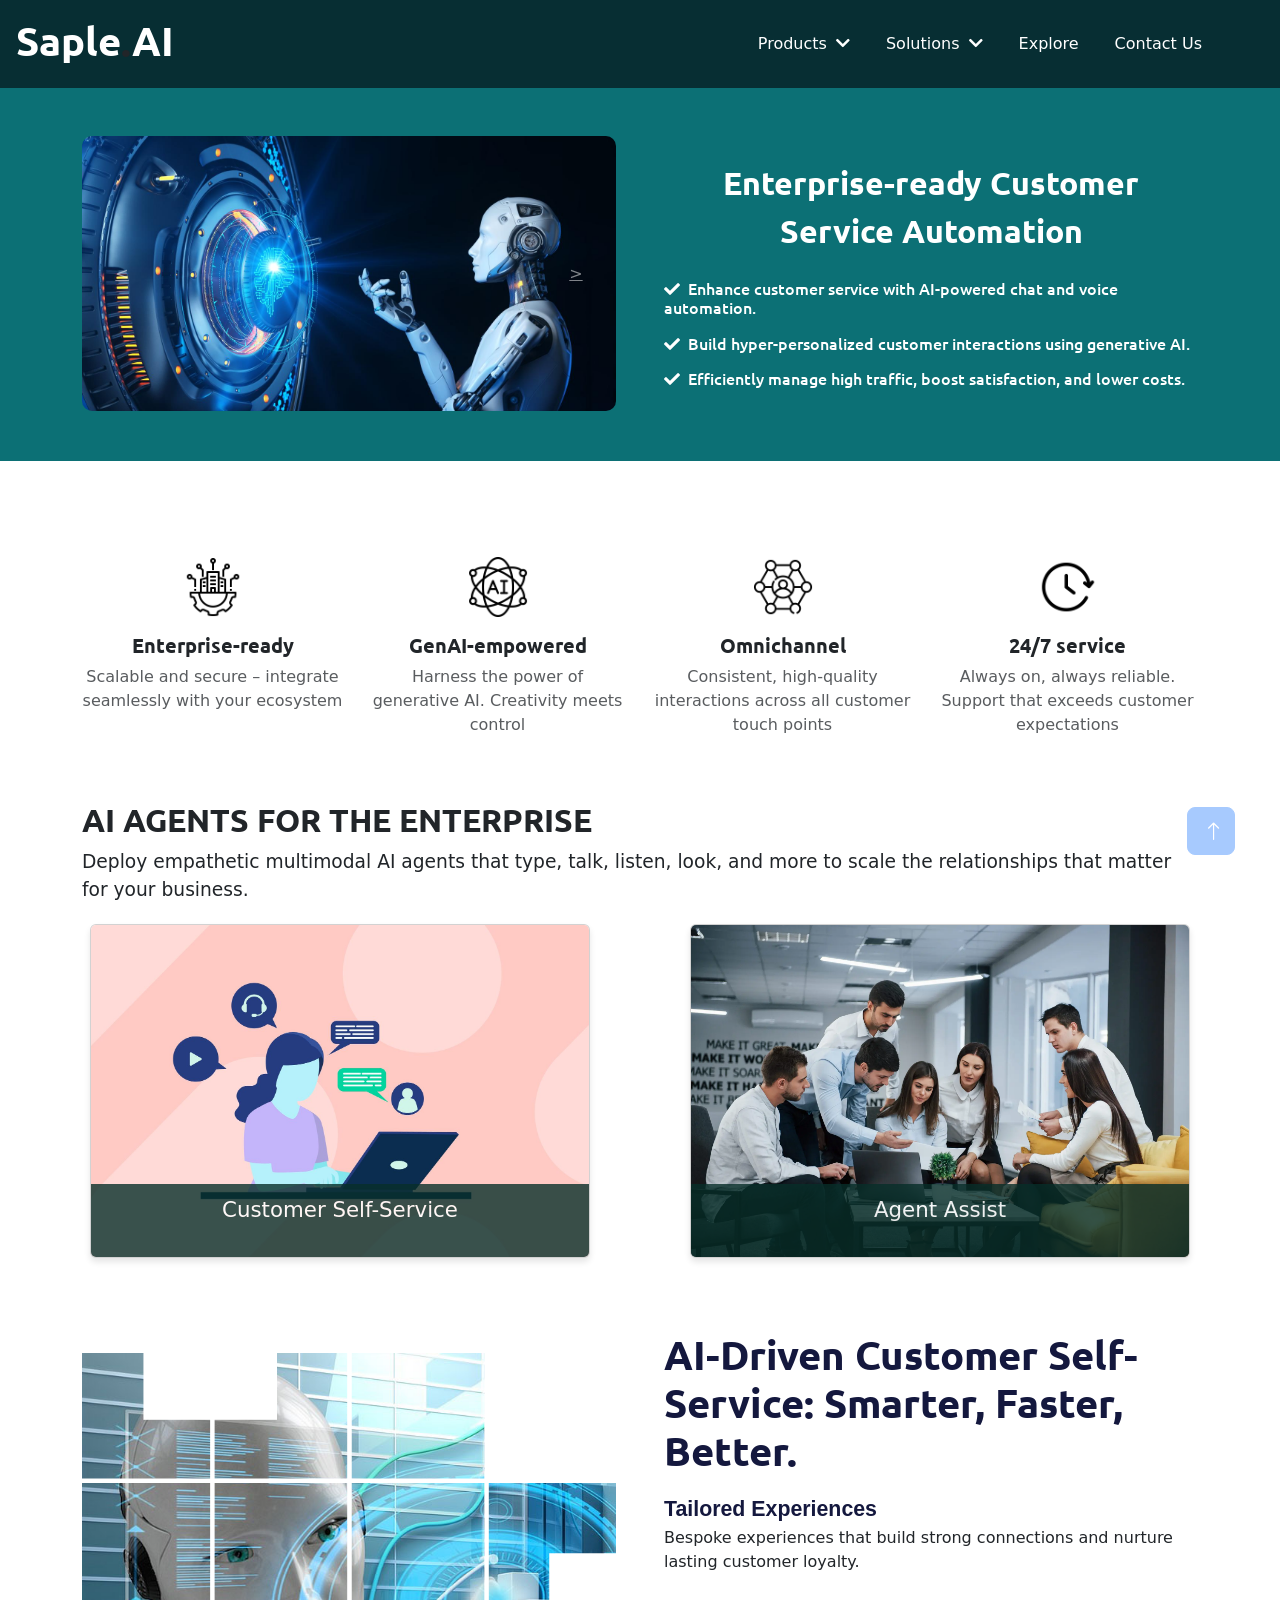
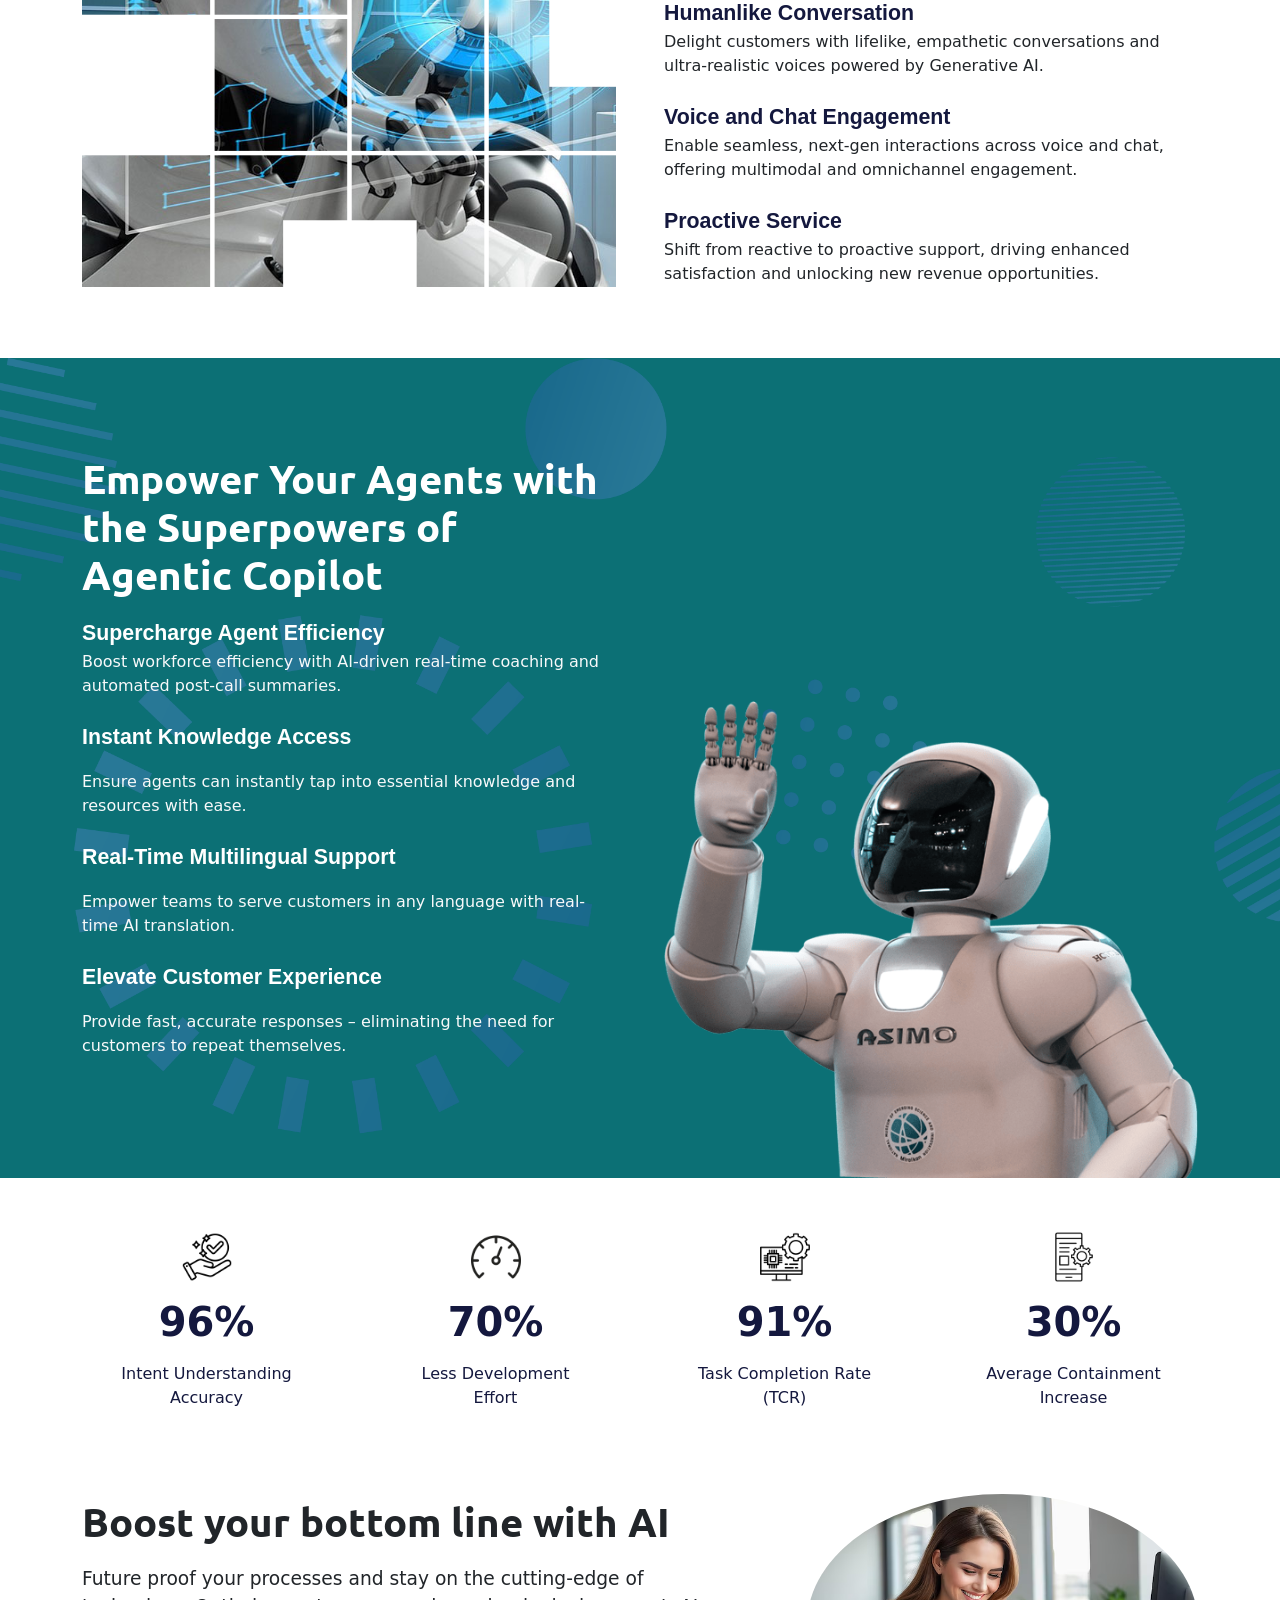
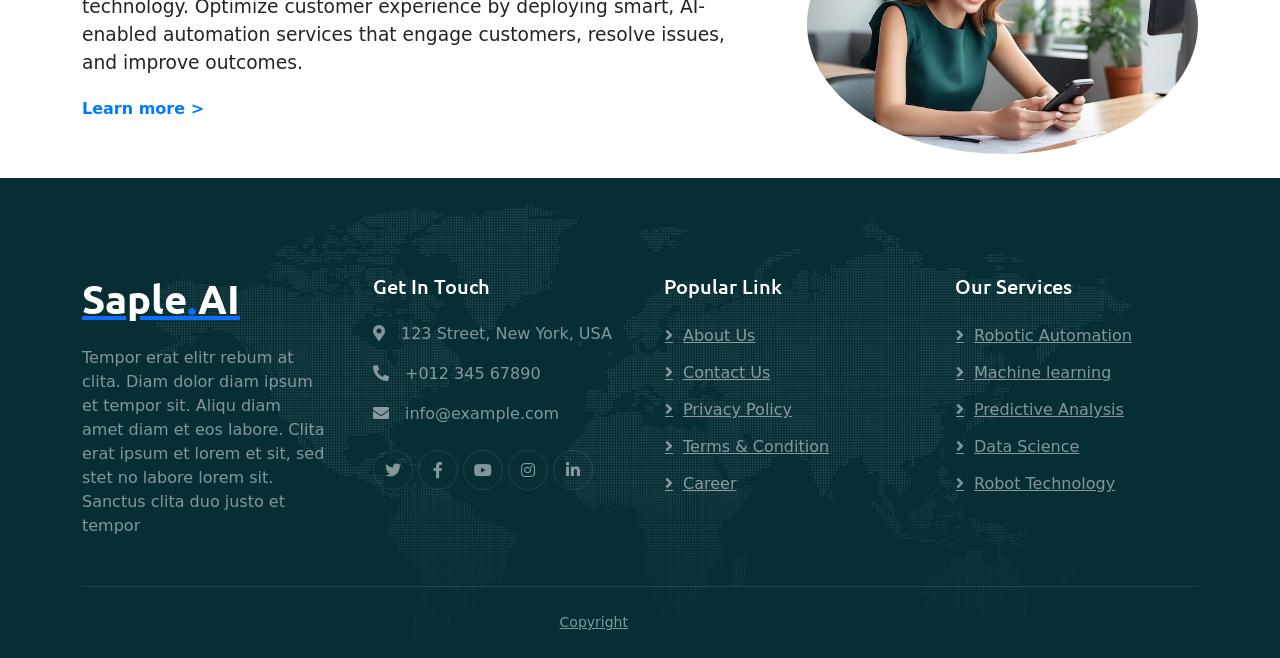
<file: index.html>
<!DOCTYPE html>
<html lang="en">
  <head>
    <meta charset="utf-8" />
    <title>Saple AI - Template</title>
    <meta content="width=device-width, initial-scale=1.0" name="viewport" />
    <meta content="" name="keywords" />
    <meta content="" name="description" />

    <!-- Favicon -->
    <link href="img/favicon.ico" rel="icon" />

    <!-- Google Web Fonts -->
    <link rel="preconnect" href="https://fonts.googleapis.com" />
    <link rel="preconnect" href="https://fonts.gstatic.com" crossorigin />
    <link
      href="https://fonts.googleapis.com/css2?family=Open+Sans:wght@400;600&family=Ubuntu:wght@500;700&display=swap"
      rel="stylesheet"
    />

    <!-- Icon Font Stylesheet -->
    <link rel="stylesheet" href="https://cdnjs.cloudflare.com/ajax/libs/font-awesome/6.0.0-beta3/css/all.min.css">


    <link
    
      href="https://cdnjs.cloudflare.com/ajax/libs/font-awesome/5.10.0/css/all.min.css"
      rel="stylesheet"
    />
    <link
      href="https://cdn.jsdelivr.net/npm/bootstrap-icons@1.4.1/font/bootstrap-icons.css"
      rel="stylesheet"
    />

    <!-- Libraries Stylesheet -->
    <link href="lib/animate/animate.min.css" rel="stylesheet" />
    <link href="lib/owlcarousel/assets/owl.carousel.min.css" rel="stylesheet" />

    <!-- Customized Bootstrap Stylesheet -->
    <link href="css/bootstrap.min.css" rel="stylesheet" />

    <!-- Template Stylesheet -->
    <link href="css/style.css" rel="stylesheet" />
    
   <!-- Bootstrap CSS -->
   <link rel="stylesheet" href="https://maxcdn.bootstrapcdn.com/bootstrap/5.1.3/css/bootstrap.min.css">

   <!-- Font Awesome -->
   <link rel="stylesheet" href="https://cdnjs.cloudflare.com/ajax/libs/font-awesome/5.15.4/css/all.min.css">
    <!-- Bootstrap JS and dependencies (Bootstrap 5) -->
    <script src="https://cdn.jsdelivr.net/npm/bootstrap@5.1.3/dist/js/bootstrap.bundle.min.js"></script>
  
   <style>
    

  </style>

  </head>

 
    <!-- Spinner Start -->
    <div
      id="spinner"
      class="show bg-white position-fixed translate-middle w-100 vh-100 top-50 start-50 d-flex align-items-center justify-content-center"
    >
      <div
        class="spinner-grow text-primary"
        style="width: 3rem; height: 3rem"
        role="status"
      >
        <span class="sr-only">Loading...</span>
      </div>
    </div>
    <!-- Spinner End -->

    



     <!-- Navbar Start -->
<div class="container-fluid sticky-top p-0">
  <nav class="navbar navbar-expand-lg navbar-dark p-0">
    <a href="index.html" class="navbar-brand ms-3">
      <h1 style="color: white !important;">Saple<span class="text-dark">.</span>AI</h1>
    </a>
    <button
      class="navbar-toggler"
      type="button"
      aria-controls="navbarCollapse"
      aria-expanded="false"
      aria-label="Toggle navigation"
    >
      <span class="navbar-toggler-icon"></span>
    </button>
    <div class="collapse navbar-collapse justify-content-end" id="navbarCollapse">
      <div class="navbar-nav">
        <div class="nav-item dropdown">
          <a href="#" class="nav-link text-dark" id="productsDropdown" role="button" data-bs-toggle="dropdown" aria-expanded="false">
            Products
            <i class="fas fa-chevron-down arrow-icon"></i>
          </a>
          <ul class="dropdown-menu p-3" aria-labelledby="productsDropdown">
            <li>
              <div class="px-3 py-2 multicolor-bg">
                <p class="section-title">Customer service automation platform</p>
                <p class="section-item">
                  A multi-LLM architecture, continuously trained <br />
                  on billions of conversations for scalability, speed, <br />
                  and accuracy for enterprises.
                </p>
              </div>
            </li>
            <li>
              <div class="d-flex align-items-center">
                <img src="/img/headset.png" alt="aiagentmenuicon" class="menuicon" />
                <a href="conversational AI.html" class="px-3 section-title">Conversational AI</a>

              </div>
              <ul class="ps-3">
                <li class="section-item">Voice & calls</li>
                <li class="section-item">Text & instant messaging</li>
                <li class="section-item">Email automation</li>
              </ul>
            </li>
            <li>
              <div class="d-flex align-items-center">
                <img src="/img/assistant.png" alt="aiassmenuicon" class="menuicon" />
                <a href="agentassist.html" class="px-3 section-title">Agent Assist</a>
              </div>
              <p class="px-3 section-item">Omnichannel agent assist</p>
            </li>
          </ul>
        </div>

        <!-- Solutions Dropdown -->
        <div class="nav-item dropdown">
          <a href="#" class="nav-link text-dark " id="solutionsDropdown" role="button" data-bs-toggle="dropdown" aria-expanded="false">
            Solutions
            <i class="fas fa-chevron-down arrow-icon"></i>
          </a>
          <ul class="dropdown-menu p-3" aria-labelledby="solutionsDropdown">
            <li><a href="public-sector.html" class="dropdown-item"><strong>Public Sector</strong></a></li>
            <li><a href="insurance.html" class="dropdown-item"><strong>Insurance</strong></a></li>
            <li><a href="telecom.html" class="dropdown-item"><strong>Telecom</strong></a></li>
           
            <!-- <li><a href="fashion-apparel.html" class="dropdown-item"><strong>Fashion Apparel</strong></a></li> -->
            <li><a href="financial-services.html" class="dropdown-item"><strong>Financial Services</strong></a></li>
            <li><a href="education.html" class="dropdown-item"><strong>Educational</strong></a></li>
            <li><a href="healthcare-hospitals.html" class="dropdown-item"><strong>Healthcare & Hospitals</strong></a></li>
            <li><a href="pharma-biotech.html" class="dropdown-item"><strong>Pharma & Biotech</strong></a></li>
          </ul>
        </div>

        <li class="nav-item">
          <a class="nav-link text-dark" href="#">Explore</a>
        </li>
        <li class="nav-item">
          <a class="nav-link text-dark" href="#">Contact Us</a>
        </li>
      </div>
    </div>
  </nav>
</div>
<!-- Navbar End -->
<!-- JavaScript -->
<script src="https://cdn.jsdelivr.net/npm/bootstrap@5.0.2/dist/js/bootstrap.bundle.min.js"></script>

<script>
document.addEventListener("DOMContentLoaded", function () {
  const dropdowns = document.querySelectorAll(".nav-item.dropdown");
  const navbarCollapse = document.querySelector(".navbar-collapse");
  const navbarToggler = document.querySelector(".navbar-toggler");

  // Handle dropdown toggle click
  dropdowns.forEach(function (dropdown) {
    const dropdownToggle = dropdown.querySelector(".nav-link");

    dropdownToggle.addEventListener("click", function (e) {
      e.preventDefault(); // Prevent default anchor behavior

      // Close all other dropdowns
      dropdowns.forEach((d) => {
        if (d !== dropdown) {
          d.classList.remove("show");
          const dropdownMenu = d.querySelector(".dropdown-menu");
          if (dropdownMenu) dropdownMenu.classList.remove("show");
        }
      });

      // Toggle the current dropdown
      dropdown.classList.toggle("show");
      const dropdownMenu = dropdown.querySelector(".dropdown-menu");
      if (dropdownMenu) dropdownMenu.classList.toggle("show");
    });
  });

  // Handle navbar toggler click (open/close the menu)
  navbarToggler.addEventListener("click", function (e) {
    e.stopPropagation(); // Prevent the event from propagating to the document
    navbarCollapse.classList.toggle("show");  // Toggle the collapse state
    this.classList.toggle('active');  // Toggle the active state for the hamburger icon
  });

  // Close navbar collapse and dropdowns when clicking outside
  document.addEventListener("click", function (e) {
    // If the click is outside of navbar toggler and navbar-collapse, close everything
    if (
      !e.target.closest(".navbar-collapse") &&
      !e.target.closest(".navbar-toggler") &&
      !e.target.closest(".nav-item.dropdown")
    ) {
      // Close dropdowns
      dropdowns.forEach((dropdown) => {
        dropdown.classList.remove("show");
        const dropdownMenu = dropdown.querySelector(".dropdown-menu");
        if (dropdownMenu) dropdownMenu.classList.remove("show");
      });

      // Close navbar collapse
      navbarCollapse.classList.remove("show");

      // Reset the hamburger icon
      navbarToggler.classList.remove('active');
    }
  });

  // Reset dropdowns and navbar collapse on window resize
  window.addEventListener("resize", function () {
    if (window.innerWidth > 992) {  // When width is above 992px (for large screens)
      dropdowns.forEach((dropdown) => {
        dropdown.classList.remove("show");
        const dropdownMenu = dropdown.querySelector(".dropdown-menu");
        if (dropdownMenu) dropdownMenu.classList.remove("show");
      });
      navbarCollapse.classList.remove("show");
      navbarToggler.classList.remove("active");  // Reset hamburger icon state
    }
  });
});
</script>

  
  




  <!-- Hero Start -->
<div class="container-fluid pt-5 hero-header mb-5" >
  <div class="container">
    <div class="row g-5  align-items-center text-center text-lg-start">
      <!-- Image Carousel -->
      <div class="col-lg-6 col-md-12">
        <div id="imageCarousel" class="carousel slide" data-bs-ride="carousel">
          <div class="carousel-inner">
            <div class="carousel-item active">
              <img src="/img/image carousel 2.jpg" class="d-block w-100" alt="First Slide">
            </div>
            <div class="carousel-item">
              <img src="/img/image carousel 1.jpg" class="d-block w-100" alt="Second Slide">
            </div>
            <div class="carousel-item">
              <img src="/img/image carousel 3.jpg" class="d-block w-100" alt="Third Slide">
            </div>
          </div>
          <!-- Carousel Controls -->
          <a class="carousel-control-prev" href="#imageCarousel" role="button" data-bs-slide="prev">
            <span aria-hidden="true">&lt;</span>
            <span class="visually-hidden">Previous</span>
          </a>
          <a class="carousel-control-next" href="#imageCarousel" role="button" data-bs-slide="next">
            <span aria-hidden="true">&gt;</span>
            <span class="visually-hidden">Next</span>
          </a>
        </div>
      </div>
      
      <!-- Text Content -->
      <div class="col-lg-6 col-md-12">
        <h2 class="text-white mb-4 animated slideInRight">
          Enterprise-ready Customer Service Automation
        </h2>
        <div class="row g-3 checklist white-checklist">
          <div class="col-sm-12">
            <h5 class="mb-3">
              <i class="fa fa-check me-2"></i>Enhance customer service with AI-powered chat and voice automation.
            </h5>
            <h5 class="mb-3">
              <i class="fa fa-check me-2"></i>Build hyper-personalized customer interactions using generative AI.
            </h5>
            <h5 class="mb-0">
              <i class="fa fa-check me-2"></i>Efficiently manage high traffic, boost satisfaction, and lower costs.
            </h5>
          </div>
        </div>
      </div>
    </div>
  </div>
</div>
<!-- Hero End -->


<!--service bar-->
<div class="container py-5">
  <div class="row text-center">
    <!-- Feature 1 -->
    <div class="col-md-3">
      <div class="feature-icon mb-3">
        <img src="/img/enterprise.png" alt="Enterprise-ready" class="icon">
      </div>
      <h5 class="fw-bold">Enterprise-ready</h5>
      <p class="text-muted">Scalable and secure – integrate seamlessly with your ecosystem</p>
    </div>
    <!-- Feature 2 -->
    <div class="col-md-3">
      <div class="feature-icon mb-3">
        <img src="/img/artificial-intelligence.png" alt="GenAI-empowered" class="icon">
      </div>
      <h5 class="fw-bold">GenAI-empowered</h5>
      <p class="text-muted">Harness the power of generative AI. Creativity meets control</p>
    </div>
    <!-- Feature 3 -->
    <div class="col-md-3">
      <div class="feature-icon mb-3">
        <img src="/img/connection.png" alt="Omnichannel" class="icon">
      </div>
      <h5 class="fw-bold">Omnichannel</h5>
      <p class="text-muted">Consistent, high-quality interactions across all customer touch points</p>
    </div>
    <!-- Feature 4 -->
    <div class="col-md-3">
      <div class="feature-icon mb-3">
        <img src="/img/time.png" alt="24/7 service" class="icon">
      </div>
      <h5 class="fw-bold">24/7 service</h5>
      <p class="text-muted">Always on, always reliable. Support that exceeds customer expectations</p>
    </div>
  </div>
</div>
<!--service bar end-->

<!--card-->
<div class="container">
  <header>
      <h3 class="ai-title">AI AGENTS FOR THE ENTERPRISE</h3>
      <p class="ai-description">Deploy empathetic multimodal AI agents that type, talk, listen, look, and more to scale the relationships that matter for your business.</p>
  </header>
  <div class="card-container">
      <div class="card">
          <img src="/img/Self-Service.jpg" alt="Customer Self-Service">
          <div class="overlay">
              <p>Customer Self-Service</p>
          </div>
      </div>
     
      <div class="card">
          <img src="/img/Internal Virtual Assistant.webp" alt="Agent Assist">
          <div class="overlay">
              <p>Agent Assist</p>
          </div>
      </div>
     
  </div>
</div>
<!--card end-->
<br>
<!-- Ai driven Start -->
<div class="container-fluid py-5">
  <div class="container">
    <div class="row g-5 align-items-center">
      <div class="col-lg-6 wow fadeIn" data-wow-delay="0.1s">
        <div class="about-img">
          <img class="img-fluid" src="img/about-img.jpg" />
        </div>
      </div>
      <div class="col-lg-6 wow fadeIn" data-wow-delay="0.5s">
        <!-- <div class="btn btn-sm border rounded-pill text-primary px-3 mb-3">
          About Us
        </div> -->
        <h1 class="title">AI-Driven Customer Self-Service: Smarter, Faster, Better.</h1>
        <div class="subtitle">Tailored Experiences</div>
        <p class="mb-4">Bespoke experiences that build strong connections and nurture lasting customer loyalty.</p>

        <div class="subtitle">Humanlike Conversation</div>
        <p class="mb-4">Delight customers with lifelike, empathetic conversations and ultra-realistic voices powered by Generative AI.</p>

        <div class="subtitle">Voice and Chat Engagement</div>
        <p class="mb-4">Enable seamless, next-gen interactions across voice and chat, offering multimodal and omnichannel engagement.</p>

        <div class="subtitle">Proactive Service</div>
        <p class="mb-4">Shift from reactive to proactive support, driving enhanced satisfaction and unlocking new revenue opportunities.</p>
<!--         
        <div class="d-flex align-items-center mt-4">
          <a class="btn btn-primary rounded-pill px-4 me-3" href="">Learn More</a>
          <a class="btn btn-outline-primary btn-square me-3" href=""><i class="fab fa-facebook-f"></i></a>
          <a class="btn btn-outline-primary btn-square me-3" href=""><i class="fab fa-twitter"></i></a>
          <a class="btn btn-outline-primary btn-square me-3" href=""><i class="fab fa-instagram"></i></a>
          <a class="btn btn-outline-primary btn-square" href=""><i class="fab fa-linkedin-in"></i></a>
        </div> -->
      </div>
    </div>
  </div>
</div>


<!-- Feature Start -->
<div class="container-fluid feature pt-5" style="background-color:  #0C7075;">
  <div class="container pt-5">
    <div class="row g-5">
      <div
        class="col-lg-6 align-self-center mb-md-5 pb-md-5 wow fadeIn"
        data-wow-delay="0.3s"
      >
        <!-- <div class="btn btn-sm border rounded-pill text-white px-3 mb-3">
          Empower Your Agents
        </div> -->
        <h1 class="text-white title">
          Empower Your Agents with the Superpowers of Agentic Copilot
        </h1>

        <div class="subtitle text-white ">Supercharge Agent Efficiency</div>
        <p class="text-light mb-4">
          Boost workforce efficiency with AI-driven real-time coaching and automated post-call summaries.
        </p>

        <div class="subtitle text-white mb-3">Instant Knowledge Access</div>
        <p class="text-light mb-4">
          Ensure agents can instantly tap into essential knowledge and resources with ease.
        </p>

        <div class="subtitle text-white mb-3">Real-Time Multilingual Support</div>
        <p class="text-light mb-4">
          Empower teams to serve customers in any language with real-time AI translation.
        </p>

        <div class="subtitle text-white mb-3">Elevate Customer Experience</div>
        <p class="text-light mb-4">
          Provide fast, accurate responses – eliminating the need for customers to repeat themselves.
        </p>
      </div>

      <div
        class="col-lg-6 align-self-end text-center text-md-end wow fadeIn"
        data-wow-delay="0.5s"
      >
        <img class="img-fluid" src="img/feature.png" alt="" />
      </div>
    </div>
  </div>
</div>
<!-- Feature End -->


<!-- Ai driven End -->

 <!-- AI-driven -->
<!-- <br><br>
<div class="section">
  <div class="blue-boximage scroll-fade-in">
      <img src="/img/custservice.png" alt="bluebox image" />
  </div>
  <div class="content scroll-fade-in">
      <div class="title">AI-Driven Customer Self-Service: Smarter, Faster, Better.</div>
      
      <div class="subtitle">Tailored Experiences</div>
      <div class="text">Bespoke experiences that build strong connections and nurture lasting customer loyalty.</div>
      
      <div class="subtitle">Humanlike Conversation</div>
      <div class="text">Delight customers with lifelike, empathetic conversations and ultra-realistic voices powered by Generative AI.</div>
      
      <div class="subtitle">Voice and Chat Engagement</div>
      <div class="text">Enable seamless, next-gen interactions across voice and chat, offering multimodal and<br> omnichannel engagement.</div>
      
      <div class="subtitle">Proactive Service</div>
      <div class="text">Shift from reactive to proactive support, driving enhanced satisfaction and unlocking new <br>revenue opportunities.</div>
  </div>
</div>
<br>
<div class="section">
  <div class="content1 scroll-fade-in">
      <div class="title">Empower Your Agents with the Superpowers of Agentic Copilot</div>
      
      <div class="subtitle">Supercharge Agent Efficiency</div>
      <div class="text">Boost workforce efficiency with AI-driven real-time coaching and automated post-call summaries.</div>
      
      <div class="subtitle">Instant Knowledge Access</div>
      <div class="text">Ensure agents can instantly tap into essential knowledge and resources with ease.</div>
      
      <div class="subtitle">Real-Time Multilingual Support</div>
      <div class="text">Empower teams to serve customers in any language with real-time AI translation.</div>
      
      <div class="subtitle">Elevate Customer Experience</div>
      <div class="text">Provide fast, accurate responses – eliminating the need for customers to repeat themselves.</div>
  </div>
  <div class="blue-boximage1 scroll-fade-in">
      <img src="/img/custservice.png" alt="bluebox image1" />
  </div>
</div>
<script>
  // Set up the IntersectionObserver to watch for elements entering the viewport
  document.addEventListener('DOMContentLoaded', () => {
    const elementsToReveal = document.querySelectorAll('.scroll-fade-in');

    const observer = new IntersectionObserver((entries, observer) => {
      entries.forEach(entry => {
        if (entry.isIntersecting) {
          entry.target.classList.add('visible');
          observer.unobserve(entry.target); // Stop observing once the animation is applied
        }
      });
    }, {
      threshold: 0.5 // Element should be 50% visible before triggering the animation
    });

    elementsToReveal.forEach(element => {
      observer.observe(element);
    });
  });
</script> -->
<!--proven result-->
<!-- <br>
<div class="box">
  
</div> -->
<br>
<div class="container">
  <div class="metrics">
      <div class="metric">
          <img src="/img/result1.png" alt="Icon 1" class="icon">
          <div class="percentage">96%</div>
          <div class="description ">Intent Understanding Accuracy</div>
      </div>
      <div class="metric">
          <img src="/img/result2.png" alt="Icon 2" class="icon">
          <div class="percentage">70%</div>
          <div class="description">Less Development Effort</div>
      </div>
      <div class="metric">
          <img src="/img/result3.png" alt="Icon 3" class="icon">
          <div class="percentage">91%</div>
          <div class="description">Task Completion Rate (TCR)</div>
      </div>
      <div class="metric">
          <img src="/img/result4.png" alt="Icon 4" class="icon">
          <div class="percentage">30%</div>
          <div class="description">Average Containment Increase</div>
      </div>
  </div><br>
 <div class="boostcontent">
    <div class="text-content">
        <h1>Boost your bottom line with AI</h1>
        <p>Future proof your processes and stay on the cutting-edge of technology. Optimize customer experience by deploying smart, AI-enabled automation services that engage customers, resolve issues, and improve outcomes.</p>
        <a href="#" class="learn-more">Learn more &gt;</a>
    </div>
    <img src="/img/women.avif" alt="Woman holding phone" class="image">
</div>

</div>
<script>
  // Function to check if an element is in the viewport
  function isInViewport(element) {
      const rect = element.getBoundingClientRect();
      return rect.top < window.innerHeight && rect.bottom > 0;
  }

  // Function to handle scroll event
  function handleScroll() {
      const metrics = document.querySelectorAll('.metric');
      const boostContent = document.querySelector('.boostcontent');

      // Check each metric
      metrics.forEach((metric) => {
          if (isInViewport(metric)) {
              metric.classList.add('visible');
          }
      });

      // Check the boost content
      if (isInViewport(boostContent)) {
          boostContent.classList.add('visible');
      }
  }

  // Attach the scroll event
  window.addEventListener('scroll', handleScroll);

  // Initial trigger to catch elements already in view
  handleScroll();
</script>
<br>
    <!-- Full Screen Search Start -->
    <div class="modal fade" id="searchModal" tabindex="-1">
      <div class="modal-dialog modal-fullscreen">
        <div class="modal-content" style="background: rgba(20, 24, 62, 0.7)">
          <div class="modal-header border-0">
            <button
              type="button"
              class="btn btn-square bg-white btn-close"
              data-bs-dismiss="modal"
              aria-label="Close"
            ></button>
          </div>
          <div
            class="modal-body d-flex align-items-center justify-content-center"
          >
            <div class="input-group" style="max-width: 600px">
              <input
                type="text"
                class="form-control bg-transparent border-light p-3"
                placeholder="Type search keyword"
              />
              <button class="btn btn-light px-4">
                <i class="bi bi-search"></i>
              </button>
            </div>
          </div>
        </div>
      </div>
    </div>
    <!-- Full Screen Search End -->

    <!-- About Start -->
    <!-- <div class="container-fluid py-5">
      <div class="container">
        <div class="row g-5 align-items-center">
          <div class="col-lg-6 wow fadeIn" data-wow-delay="0.1s">
            <div class="about-img">
              <img class="img-fluid" src="img/about-img.jpg" />
            </div>
          </div>
          <div class="col-lg-6 wow fadeIn" data-wow-delay="0.5s">
            <div class="btn btn-sm border rounded-pill text-primary px-3 mb-3">
              About Us
            </div>
            <h1 class="mb-4">
              We Make Your Business Smarter with Artificial Intelligence
            </h1>
            <p class="mb-4">
              Tempor erat elitr rebum at clita. Diam dolor diam ipsum et tempor
              sit. Aliqu diam amet diam et eos labore. Clita erat ipsum et lorem
              et sit, sed stet no labore lorem sit. Sanctus clita duo justo et
              tempor eirmod magna dolore erat amet
            </p>
            <p class="mb-4">
              Aliqu diam amet diam et eos labore. Clita erat ipsum et lorem et
              sit, sed stet no labore lorem sit. Sanctus clita duo justo et
              tempor.
            </p>
            <div class="row g-3 checklist">
              <div class="col-sm-6 ">
                <h6 class="mb-3 ">
                  <i class="fa fa-check text-primary me-2"></i>Award Winning
                </h6>
                <h6 class="mb-0">
                  <i class="fa fa-check text-primary me-2"></i>Professional
                  Staff
                </h6>
              </div>
              <div class="col-sm-6">
                <h6 class="mb-3">
                  <i class="fa fa-check text-primary me-2"></i>24/7 Support
                </h6>
                <h6 class="mb-0">
                  <i class="fa fa-check text-primary me-2"></i>Fair Prices
                </h6>
              </div>
            </div>
            <div class="d-flex align-items-center mt-4">
              <a class="btn btn-primary rounded-pill px-4 me-3" href=""
                >Read More</a
              >
              <a class="btn btn-outline-primary btn-square me-3" href=""
                ><i class="fab fa-facebook-f"></i
              ></a>
              <a class="btn btn-outline-primary btn-square me-3" href=""
                ><i class="fab fa-twitter"></i
              ></a>
              <a class="btn btn-outline-primary btn-square me-3" href=""
                ><i class="fab fa-instagram"></i
              ></a>
              <a class="btn btn-outline-primary btn-square" href=""
                ><i class="fab fa-linkedin-in"></i
              ></a>
            </div>
          </div>
        </div>
      </div>
    </div> -->
    <!-- About End -->

    <!-- Service Start -->
    <!-- <div class="container-fluid bg-light mt-5 py-5">
      <div class="container py-5">
        <div class="row g-5 align-items-center">
          <div class="col-lg-5 wow fadeIn" data-wow-delay="0.1s">
            <div class="btn btn-sm border rounded-pill text-primary px-3 mb-3">
              Our Services
            </div>
            <h1 class="mb-4">Our Excellent AI Solutions for Your Business</h1>
            <p class="mb-4">
              Tempor erat elitr rebum at clita. Diam dolor diam ipsum et tempor
              sit. Aliqu diam amet diam et eos labore. Clita erat ipsum et lorem
              et sit, sed stet no labore lorem sit. Sanctus clita duo justo et
              tempor eirmod magna dolore erat amet
            </p>
            <a class="btn btn-primary rounded-pill px-4" href="">Read More</a>
          </div>
          <div class="col-lg-7">
            <div class="row g-4">
              <div class="col-md-6">
                <div class="row g-4">
                  <div class="col-12 wow fadeIn" data-wow-delay="0.1s">
                    <div
                      class="service-item d-flex flex-column justify-content-center text-center rounded"
                    >
                      <div class="service-icon btn-square">
                        <i class="fa fa-robot fa-2x"></i>
                      </div>
                      <h5 class="mb-3">Robotic Automation</h5>
                      <p>
                        Erat ipsum justo amet duo et elitr dolor, est duo duo
                        eos lorem sed diam stet diam sed stet lorem.
                      </p>
                      <a class="btn px-3 mt-auto mx-auto" href="">Read More</a>
                    </div>
                  </div>
                  <div class="col-12 wow fadeIn" data-wow-delay="0.5s">
                    <div
                      class="service-item d-flex flex-column justify-content-center text-center rounded"
                    >
                      <div class="service-icon btn-square">
                        <i class="fa fa-power-off fa-2x"></i>
                      </div>
                      <h5 class="mb-3">Machine learning</h5>
                      <p>
                        Erat ipsum justo amet duo et elitr dolor, est duo duo
                        eos lorem sed diam stet diam sed stet lorem.
                      </p>
                      <a class="btn px-3 mt-auto mx-auto" href="">Read More</a>
                    </div>
                  </div>
                </div>
              </div>
              <div class="col-md-6 pt-md-4">
                <div class="row g-4">
                  <div class="col-12 wow fadeIn" data-wow-delay="0.3s">
                    <div
                      class="service-item d-flex flex-column justify-content-center text-center rounded"
                    >
                      <div class="service-icon btn-square">
                        <i class="fa fa-graduation-cap fa-2x"></i>
                      </div>
                      <h5 class="mb-3">Education & Science</h5>
                      <p>
                        Erat ipsum justo amet duo et elitr dolor, est duo duo
                        eos lorem sed diam stet diam sed stet lorem.
                      </p>
                      <a class="btn px-3 mt-auto mx-auto" href="">Read More</a>
                    </div>
                  </div>
                  <div class="col-12 wow fadeIn" data-wow-delay="0.7s">
                    <div
                      class="service-item d-flex flex-column justify-content-center text-center rounded"
                    >
                      <div class="service-icon btn-square">
                        <i class="fa fa-brain fa-2x"></i>
                      </div>
                      <h5 class="mb-3">Predictive Analysis</h5>
                      <p>
                        Erat ipsum justo amet duo et elitr dolor, est duo duo
                        eos lorem sed diam stet diam sed stet lorem.
                      </p>
                      <a class="btn px-3 mt-auto mx-auto" href="">Read More</a>
                    </div>
                  </div>
                </div>
              </div>
            </div>
          </div>
        </div>
      </div>
    </div> -->
    <!-- Service End -->

    <!-- Feature Start -->
    <!-- <div class="container-fluid feature pt-5" style="background-color:  #37877d;">
      <div class="container pt-5">
        <div class="row g-5">
          <div
            class="col-lg-6 align-self-center mb-md-5 pb-md-5 wow fadeIn"
            data-wow-delay="0.3s"
          >
            <div class="btn btn-sm border rounded-pill text-white px-3 mb-3">
              Why Choose Us
            </div>
            <h1 class="text-white mb-4">
              We're Best in AI Industry with 10 Years of Experience
            </h1>
            <p class="text-light mb-4">
              Aliqu diam amet diam et eos labore. Clita erat ipsum et lorem et
              sit, sed stet no labore lorem sit. Sanctus clita duo justo et
              tempor
            </p>
            <div class="d-flex align-items-center text-white mb-3">
              <div
                class="btn-sm-square bg-white text-primary rounded-circle me-3"
              >
                <i class="fa fa-check"></i>
              </div>
              <span>Diam dolor diam ipsum et tempor sit</span>
            </div>
            <div class="d-flex align-items-center text-white mb-3">
              <div
                class="btn-sm-square bg-white text-primary rounded-circle me-3"
              >
                <i class="fa fa-check"></i>
              </div>
              <span>Diam dolor diam ipsum et tempor sit</span>
            </div>
            <div class="d-flex align-items-center text-white mb-3">
              <div
                class="btn-sm-square bg-white text-primary rounded-circle me-3"
              >
                <i class="fa fa-check"></i>
              </div>
              <span>Diam dolor diam ipsum et tempor sit</span>
            </div>
            <div class="row g-4 pt-3">
              <div class="col-sm-6">
                <div
                  class="d-flex rounded p-3"
                  style="background: rgba(256, 256, 256, 0.1)"
                >
                  <i class="fa fa-users fa-3x text-white"></i>
                  <div class="ms-3">
                    <h2 class="text-white mb-0" data-toggle="counter-up">
                      9999
                    </h2>
                    <p class="text-white mb-0">Happy Clients</p>
                  </div>
                </div>
              </div>
              <div class="col-sm-6">
                <div
                  class="d-flex rounded p-3"
                  style="background: rgba(256, 256, 256, 0.1)"
                >
                  <i class="fa fa-check fa-3x text-white"></i>
                  <div class="ms-3">
                    <h2 class="text-white mb-0" data-toggle="counter-up">
                      9999
                    </h2>
                    <p class="text-white mb-0">Project Complete</p>
                  </div>
                </div>
              </div>
            </div>
          </div>
          <div
            class="col-lg-6 align-self-end text-center text-md-end wow fadeIn"
            data-wow-delay="0.5s"
          >
            <img class="img-fluid" src="img/feature.png" alt="" />
          </div>
        </div>
      </div>
    </div> -->
    <!-- Feature End -->

    <!-- Case Start -->
    <!-- <div class="container-fluid bg-light py-5">
      <div class="container py-5">
        <div
          class="mx-auto text-center wow fadeIn"
          data-wow-delay="0.1s"
          style="max-width: 500px"
        >
          <div class="btn btn-sm border rounded-pill text-primary px-3 mb-3">
            Case Study
          </div>
          <h1 class="mb-4">Explore Our Recent AI Case Studies</h1>
        </div>
        <div class="row g-4">
          <div class="col-lg-4 wow fadeIn" data-wow-delay="0.3s">
            <div
              class="case-item position-relative overflow-hidden rounded mb-2"
            >
              <img class="img-fluid" src="img/project-1.jpg" alt="" />
              <a class="case-overlay text-decoration-none" href="">
                <small>Robotic Automation</small>
                <h5 class="lh-base text-white mb-3">
                  Lorem elitr magna stet eirmod labore amet labore clita
                </h5>
                <span class="btn btn-square btn-primary"
                  ><i class="fa fa-arrow-right"></i
                ></span>
              </a>
            </div>
          </div>
          <div class="col-lg-4 wow fadeIn" data-wow-delay="0.5s">
            <div
              class="case-item position-relative overflow-hidden rounded mb-2"
            >
              <img class="img-fluid" src="img/project-2.jpg" alt="" />
              <a class="case-overlay text-decoration-none" href="">
                <small>Machine learning</small>
                <h5 class="lh-base text-white mb-3">
                  Lorem elitr magna stet eirmod labore amet labore clita
                </h5>
                <span class="btn btn-square btn-primary"
                  ><i class="fa fa-arrow-right"></i
                ></span>
              </a>
            </div>
          </div>
          <div class="col-lg-4 wow fadeIn" data-wow-delay="0.7s">
            <div
              class="case-item position-relative overflow-hidden rounded mb-2"
            >
              <img class="img-fluid" src="img/project-3.jpg" alt="" />
              <a class="case-overlay text-decoration-none" href="">
                <small>Predictive Analysis</small>
                <h5 class="lh-base text-white mb-3">
                  Lorem elitr magna stet eirmod labore amet labore clita
                </h5>
                <span class="btn btn-square btn-primary"
                  ><i class="fa fa-arrow-right"></i
                ></span>
              </a>
            </div>
          </div>
        </div>
      </div>
    </div> -->
    <!-- Case End -->

    <!-- FAQs Start -->
    <!-- <div class="container-fluid py-5">
      <div class="container py-5">
        <div
          class="mx-auto text-center wow fadeIn"
          data-wow-delay="0.1s"
          style="max-width: 500px"
        >
          <div class="btn btn-sm border rounded-pill text-primary px-3 mb-3">
            Popular FAQs
          </div>
          <h1 class="mb-4">Frequently Asked Questions</h1>
        </div>
        <div class="row">
          <div class="col-lg-6">
            <div class="accordion" id="accordionFAQ1">
              <div class="accordion-item wow fadeIn" data-wow-delay="0.1s">
                <h2 class="accordion-header" id="headingOne">
                  <button
                    class="accordion-button collapsed"
                    type="button"
                    data-bs-toggle="collapse"
                    data-bs-target="#collapseOne"
                    aria-expanded="false"
                    aria-controls="collapseOne"
                  >
                    How to build a website?
                  </button>
                </h2>
                <div
                  id="collapseOne"
                  class="accordion-collapse collapse"
                  aria-labelledby="headingOne"
                  data-bs-parent="#accordionFAQ1"
                >
                  <div class="accordion-body">
                    Dolor nonumy tempor elitr et rebum ipsum sit duo duo. Diam
                    sed sed magna et magna diam aliquyam amet dolore ipsum erat
                    duo. Sit rebum magna duo labore no diam.
                  </div>
                </div>
              </div>
              <div class="accordion-item wow fadeIn" data-wow-delay="0.2s">
                <h2 class="accordion-header" id="headingTwo">
                  <button
                    class="accordion-button collapsed"
                    type="button"
                    data-bs-toggle="collapse"
                    data-bs-target="#collapseTwo"
                    aria-expanded="false"
                    aria-controls="collapseTwo"
                  >
                    How long will it take to get a new website?
                  </button>
                </h2>
                <div
                  id="collapseTwo"
                  class="accordion-collapse collapse"
                  aria-labelledby="headingTwo"
                  data-bs-parent="#accordionFAQ1"
                >
                  <div class="accordion-body">
                    Dolor nonumy tempor elitr et rebum ipsum sit duo duo. Diam
                    sed sed magna et magna diam aliquyam amet dolore ipsum erat
                    duo. Sit rebum magna duo labore no diam.
                  </div>
                </div>
              </div>
              <div class="accordion-item wow fadeIn" data-wow-delay="0.3s">
                <h2 class="accordion-header" id="headingThree">
                  <button
                    class="accordion-button collapsed"
                    type="button"
                    data-bs-toggle="collapse"
                    data-bs-target="#collapseThree"
                    aria-expanded="false"
                    aria-controls="collapseThree"
                  >
                    Do you only create HTML websites?
                  </button>
                </h2>
                <div
                  id="collapseThree"
                  class="accordion-collapse collapse"
                  aria-labelledby="headingThree"
                  data-bs-parent="#accordionFAQ1"
                >
                  <div class="accordion-body">
                    Dolor nonumy tempor elitr et rebum ipsum sit duo duo. Diam
                    sed sed magna et magna diam aliquyam amet dolore ipsum erat
                    duo. Sit rebum magna duo labore no diam.
                  </div>
                </div>
              </div>
              <div class="accordion-item wow fadeIn" data-wow-delay="0.4s">
                <h2 class="accordion-header" id="headingFour">
                  <button
                    class="accordion-button collapsed"
                    type="button"
                    data-bs-toggle="collapse"
                    data-bs-target="#collapseFour"
                    aria-expanded="true"
                    aria-controls="collapseFour"
                  >
                    Will my website be mobile-friendly?
                  </button>
                </h2>
                <div
                  id="collapseFour"
                  class="accordion-collapse collapse"
                  aria-labelledby="headingFour"
                  data-bs-parent="#accordionFAQ1"
                >
                  <div class="accordion-body">
                    Dolor nonumy tempor elitr et rebum ipsum sit duo duo. Diam
                    sed sed magna et magna diam aliquyam amet dolore ipsum erat
                    duo. Sit rebum magna duo labore no diam.
                  </div>
                </div>
              </div>
            </div>
          </div>
          <div class="col-lg-6">
            <div class="accordion" id="accordionFAQ2">
              <div class="accordion-item wow fadeIn" data-wow-delay="0.5s">
                <h2 class="accordion-header" id="headingFive">
                  <button
                    class="accordion-button collapsed"
                    type="button"
                    data-bs-toggle="collapse"
                    data-bs-target="#collapseFive"
                    aria-expanded="false"
                    aria-controls="collapseFive"
                  >
                    Will you maintain my site for me?
                  </button>
                </h2>
                <div
                  id="collapseFive"
                  class="accordion-collapse collapse"
                  aria-labelledby="headingFive"
                  data-bs-parent="#accordionFAQ2"
                >
                  <div class="accordion-body">
                    Dolor nonumy tempor elitr et rebum ipsum sit duo duo. Diam
                    sed sed magna et magna diam aliquyam amet dolore ipsum erat
                    duo. Sit rebum magna duo labore no diam.
                  </div>
                </div>
              </div>
              <div class="accordion-item wow fadeIn" data-wow-delay="0.6s">
                <h2 class="accordion-header" id="headingSix">
                  <button
                    class="accordion-button collapsed"
                    type="button"
                    data-bs-toggle="collapse"
                    data-bs-target="#collapseSix"
                    aria-expanded="false"
                    aria-controls="collapseSix"
                  >
                    I’m on a strict budget. Do you have any low cost options?
                  </button>
                </h2>
                <div
                  id="collapseSix"
                  class="accordion-collapse collapse"
                  aria-labelledby="headingSix"
                  data-bs-parent="#accordionFAQ2"
                >
                  <div class="accordion-body">
                    Dolor nonumy tempor elitr et rebum ipsum sit duo duo. Diam
                    sed sed magna et magna diam aliquyam amet dolore ipsum erat
                    duo. Sit rebum magna duo labore no diam.
                  </div>
                </div>
              </div>
              <div class="accordion-item wow fadeIn" data-wow-delay="0.7s">
                <h2 class="accordion-header" id="headingSeven">
                  <button
                    class="accordion-button collapsed"
                    type="button"
                    data-bs-toggle="collapse"
                    data-bs-target="#collapseSeven"
                    aria-expanded="false"
                    aria-controls="collapseSeven"
                  >
                    Will you maintain my site for me?
                  </button>
                </h2>
                <div
                  id="collapseSeven"
                  class="accordion-collapse collapse"
                  aria-labelledby="headingSeven"
                  data-bs-parent="#accordionFAQ2"
                >
                  <div class="accordion-body">
                    Dolor nonumy tempor elitr et rebum ipsum sit duo duo. Diam
                    sed sed magna et magna diam aliquyam amet dolore ipsum erat
                    duo. Sit rebum magna duo labore no diam.
                  </div>
                </div>
              </div>
              <div class="accordion-item wow fadeIn" data-wow-delay="0.8s">
                <h2 class="accordion-header" id="headingEight">
                  <button
                    class="accordion-button collapsed"
                    type="button"
                    data-bs-toggle="collapse"
                    data-bs-target="#collapseEight"
                    aria-expanded="false"
                    aria-controls="collapseEight"
                  >
                    I’m on a strict budget. Do you have any low cost options?
                  </button>
                </h2>
                <div
                  id="collapseEight"
                  class="accordion-collapse collapse"
                  aria-labelledby="headingEight"
                  data-bs-parent="#accordionFAQ2"
                >
                  <div class="accordion-body">
                    Dolor nonumy tempor elitr et rebum ipsum sit duo duo. Diam
                    sed sed magna et magna diam aliquyam amet dolore ipsum erat
                    duo. Sit rebum magna duo labore no diam.
                  </div>
                </div>
              </div>
            </div>
          </div>
        </div>
      </div>
    </div> -->
    <!-- FAQs Start -->

    <!-- Team Start -->
    <!-- <div class="container-fluid bg-light py-5">
      <div class="container py-5">
        <div class="row g-5 align-items-center">
          <div class="col-lg-5 wow fadeIn" data-wow-delay="0.1s">
            <div class="btn btn-sm border rounded-pill text-primary px-3 mb-3">
              Our Team
            </div>
            <h1 class="mb-4">Meet Our Experienced Team Members</h1>
            <p class="mb-4">
              Tempor erat elitr rebum at clita. Diam dolor diam ipsum et tempor
              sit. Aliqu diam amet diam et eos labore. Clita erat ipsum et lorem
              et sit, sed stet no labore lorem sit. Sanctus clita duo justo et
              tempor eirmod magna dolore erat amet
            </p>
            <a class="btn btn-primary rounded-pill px-4" href="">Read More</a>
          </div>
          <div class="col-lg-7">
            <div class="row g-4">
              <div class="col-md-6">
                <div class="row g-4">
                  <div class="col-12 wow fadeIn" data-wow-delay="0.1s">
                    <div
                      class="team-item bg-white text-center rounded p-4 pt-0"
                    >
                      <img
                        class="img-fluid rounded-circle p-4"
                        src="img/team-1.jpg"
                        alt=""
                      />
                      <h5 class="mb-0">Boris Johnson</h5>
                      <small>Founder & CEO</small>
                      <div class="d-flex justify-content-center mt-3">
                        <a class="btn btn-square btn-primary m-1" href=""
                          ><i class="fab fa-facebook-f"></i
                        ></a>
                        <a class="btn btn-square btn-primary m-1" href=""
                          ><i class="fab fa-twitter"></i
                        ></a>
                        <a class="btn btn-square btn-primary m-1" href=""
                          ><i class="fab fa-instagram"></i
                        ></a>
                        <a class="btn btn-square btn-primary m-1" href=""
                          ><i class="fab fa-linkedin-in"></i
                        ></a>
                      </div>
                    </div>
                  </div>
                  <div class="col-12 wow fadeIn" data-wow-delay="0.5s">
                    <div
                      class="team-item bg-white text-center rounded p-4 pt-0"
                    >
                      <img
                        class="img-fluid rounded-circle p-4"
                        src="img/team-2.jpg"
                        alt=""
                      />
                      <h5 class="mb-0">Adam Crew</h5>
                      <small>Executive Manager</small>
                      <div class="d-flex justify-content-center mt-3">
                        <a class="btn btn-square btn-primary m-1" href=""
                          ><i class="fab fa-facebook-f"></i
                        ></a>
                        <a class="btn btn-square btn-primary m-1" href=""
                          ><i class="fab fa-twitter"></i
                        ></a>
                        <a class="btn btn-square btn-primary m-1" href=""
                          ><i class="fab fa-instagram"></i
                        ></a>
                        <a class="btn btn-square btn-primary m-1" href=""
                          ><i class="fab fa-linkedin-in"></i
                        ></a>
                      </div>
                    </div>
                  </div>
                </div>
              </div>
              <div class="col-md-6 pt-md-4">
                <div class="row g-4">
                  <div class="col-12 wow fadeIn" data-wow-delay="0.3s">
                    <div
                      class="team-item bg-white text-center rounded p-4 pt-0"
                    >
                      <img
                        class="img-fluid rounded-circle p-4"
                        src="img/team-3.jpg"
                        alt=""
                      />
                      <h5 class="mb-0">Kate Winslet</h5>
                      <small>Co Founder</small>
                      <div class="d-flex justify-content-center mt-3">
                        <a class="btn btn-square btn-primary m-1" href=""
                          ><i class="fab fa-facebook-f"></i
                        ></a>
                        <a class="btn btn-square btn-primary m-1" href=""
                          ><i class="fab fa-twitter"></i
                        ></a>
                        <a class="btn btn-square btn-primary m-1" href=""
                          ><i class="fab fa-instagram"></i
                        ></a>
                        <a class="btn btn-square btn-primary m-1" href=""
                          ><i class="fab fa-linkedin-in"></i
                        ></a>
                      </div>
                    </div>
                  </div>
                  <div class="col-12 wow fadeIn" data-wow-delay="0.7s">
                    <div
                      class="team-item bg-white text-center rounded p-4 pt-0"
                    >
                      <img
                        class="img-fluid rounded-circle p-4"
                        src="img/team-4.jpg"
                        alt=""
                      />
                      <h5 class="mb-0">Cody Gardner</h5>
                      <small>Project Manager</small>
                      <div class="d-flex justify-content-center mt-3">
                        <a class="btn btn-square btn-primary m-1" href=""
                          ><i class="fab fa-facebook-f"></i
                        ></a>
                        <a class="btn btn-square btn-primary m-1" href=""
                          ><i class="fab fa-twitter"></i
                        ></a>
                        <a class="btn btn-square btn-primary m-1" href=""
                          ><i class="fab fa-instagram"></i
                        ></a>
                        <a class="btn btn-square btn-primary m-1" href=""
                          ><i class="fab fa-linkedin-in"></i
                        ></a>
                      </div>
                    </div>
                  </div>
                </div>
              </div>
            </div>
          </div>
        </div>
      </div>
    </div> -->
    <!-- Team End -->

    <!-- Testimonial Start -->
    
    <!-- Testimonial End -->

    <!-- Newsletter Start -->
    <!-- <div class="container-fluid bg-primary newsletter py-5">
      <div class="container">
        <div class="row g-5 align-items-center">
          <div
            class="col-md-5 ps-lg-0 pt-5 pt-md-0 text-start wow fadeIn"
            data-wow-delay="0.3s"
          >
            <img class="img-fluid" src="img/newsletter.png" alt="" />
          </div>
          <div
            class="col-md-7 py-5 newsletter-text wow fadeIn"
            data-wow-delay="0.5s"
          >
            <div class="btn btn-sm border rounded-pill text-white px-3 mb-3">
              Newsletter
            </div>
            <h1 class="text-white mb-4">Let's subscribe the newsletter</h1>
            <div class="position-relative w-100 mt-3 mb-2">
              <input
                class="form-control border-0 rounded-pill w-100 ps-4 pe-5"
                type="text"
                placeholder="Enter Your Email"
                style="height: 48px"
              />
              <button
                type="button"
                class="btn shadow-none position-absolute top-0 end-0 mt-1 me-2"
              >
                <i class="fa fa-paper-plane text-primary fs-4"></i>
              </button>
            </div>
            <small class="text-white-50"
              >Diam sed sed dolor stet amet eirmod</small
            >
          </div>
        </div>
      </div>
    </div> -->
    <!-- Newsletter End -->

    <!-- Footer Start -->
    <div class="container-fluid text-white-50 footer pt-5" style="background-color: #072E33 ;">
      <div class="container py-5">
        <div class="row g-5">
          <div class="col-md-6 col-lg-3 wow fadeIn" data-wow-delay="0.1s">
            <a href="index.html" class="d-inline-block mb-3">
              <h1 class="text-white">
                Saple<span class="text-primary">.</span>AI
              </h1>
            </a>
            <p class="mb-0">
              Tempor erat elitr rebum at clita. Diam dolor diam ipsum et tempor
              sit. Aliqu diam amet diam et eos labore. Clita erat ipsum et lorem
              et sit, sed stet no labore lorem sit. Sanctus clita duo justo et
              tempor
            </p>
          </div>
          <div class="col-md-6 col-lg-3 wow fadeIn" data-wow-delay="0.3s">
            <h5 class="text-white mb-4">Get In Touch</h5>
            <p>
              <i class="fa fa-map-marker-alt me-3"></i>123 Street, New York, USA
            </p>
            <p><i class="fa fa-phone-alt me-3"></i>+012 345 67890</p>
            <p><i class="fa fa-envelope me-3"></i>info@example.com</p>
            <div class="d-flex pt-2">
              <a class="btn btn-outline-light btn-social" href=""
                ><i class="fab fa-twitter"></i
              ></a>
              <a class="btn btn-outline-light btn-social" href=""
                ><i class="fab fa-facebook-f"></i
              ></a>
              <a class="btn btn-outline-light btn-social" href=""
                ><i class="fab fa-youtube"></i
              ></a>
              <a class="btn btn-outline-light btn-social" href=""
                ><i class="fab fa-instagram"></i
              ></a>
              <a class="btn btn-outline-light btn-social" href=""
                ><i class="fab fa-linkedin-in"></i
              ></a>
            </div>
          </div>
          <div class="col-md-6 col-lg-3 wow fadeIn" data-wow-delay="0.5s">
            <h5 class="text-white mb-4">Popular Link</h5>
            <a class="btn btn-link" href="">About Us</a>
            <a class="btn btn-link" href="">Contact Us</a>
            <a class="btn btn-link" href="">Privacy Policy</a>
            <a class="btn btn-link" href="">Terms & Condition</a>
            <a class="btn btn-link" href="">Career</a>
          </div>
          <div class="col-md-6 col-lg-3 wow fadeIn" data-wow-delay="0.7s">
            <h5 class="text-white mb-4">Our Services</h5>
            <a class="btn btn-link" href="">Robotic Automation</a>
            <a class="btn btn-link" href="">Machine learning</a>
            <a class="btn btn-link" href="">Predictive Analysis</a>
            <a class="btn btn-link" href="">Data Science</a>
            <a class="btn btn-link" href="">Robot Technology</a>
          </div>
        </div>
      </div>
      <div class="container wow fadeIn" data-wow-delay="0.1s">
        <div class="copyright">
          <div class="row">
            <div class="col-md-6 text-center text-md-end">
              <div class="footer-menu">
                <a href="">Copyright</a>
              </div>
            </div>
          </div>
        </div>
      </div>
    </div>
    <!-- Footer End -->

    <!-- Back to Top -->
    <a href="#" class="btn btn-lg btn-primary btn-lg-square back-to-top pt-2"
      ><i class="bi bi-arrow-up"></i
    ></a>

    <!-- JavaScript Libraries -->
    <script src="https://ajax.googleapis.com/ajax/libs/jquery/3.6.1/jquery.min.js"></script>
    <script src="https://cdn.jsdelivr.net/npm/bootstrap@5.0.0/dist/js/bootstrap.bundle.min.js"></script>
    <script src="lib/wow/wow.min.js"></script>
    <script src="lib/easing/easing.min.js"></script>
    <script src="lib/waypoints/waypoints.min.js"></script>
    <script src="lib/counterup/counterup.min.js"></script>
    <script src="lib/owlcarousel/owl.carousel.min.js"></script>

    <!-- Template Javascript -->
    <script src="js/main.js"></script>
  </body>
</html>
</file>
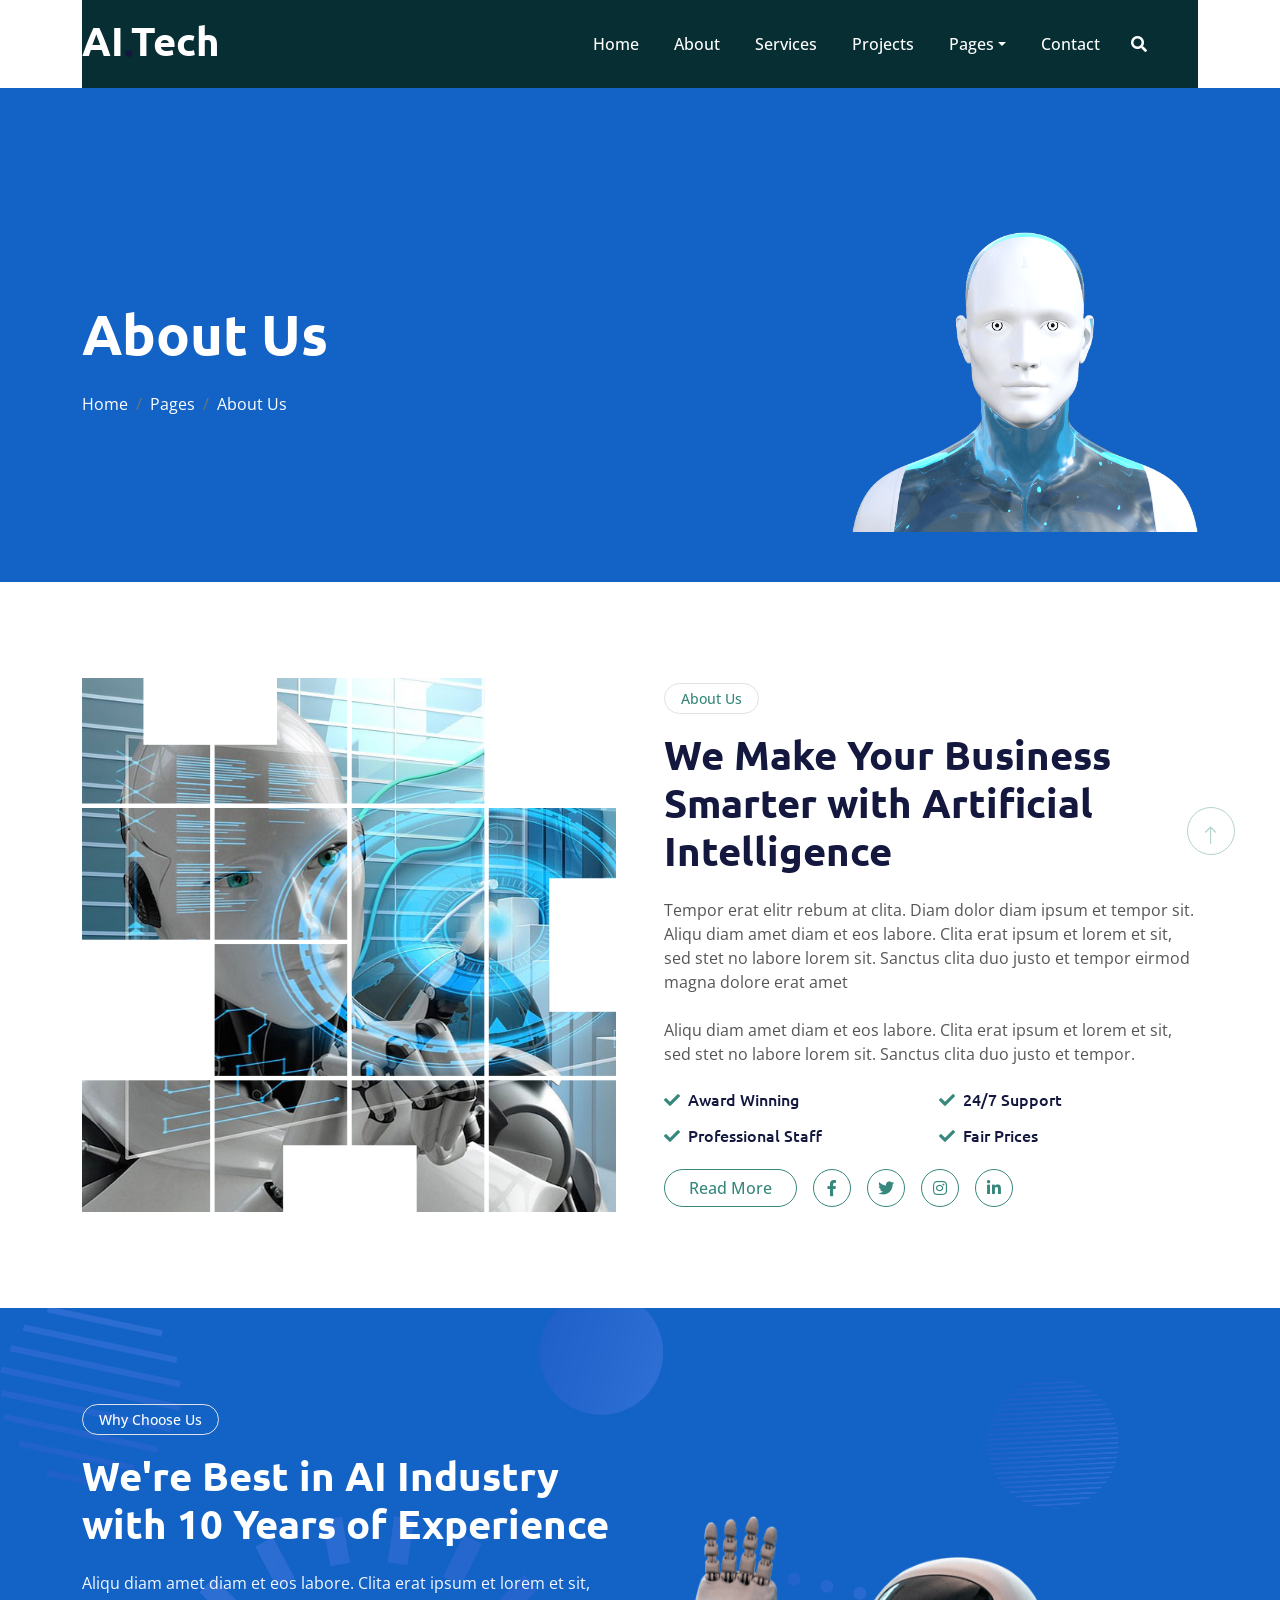
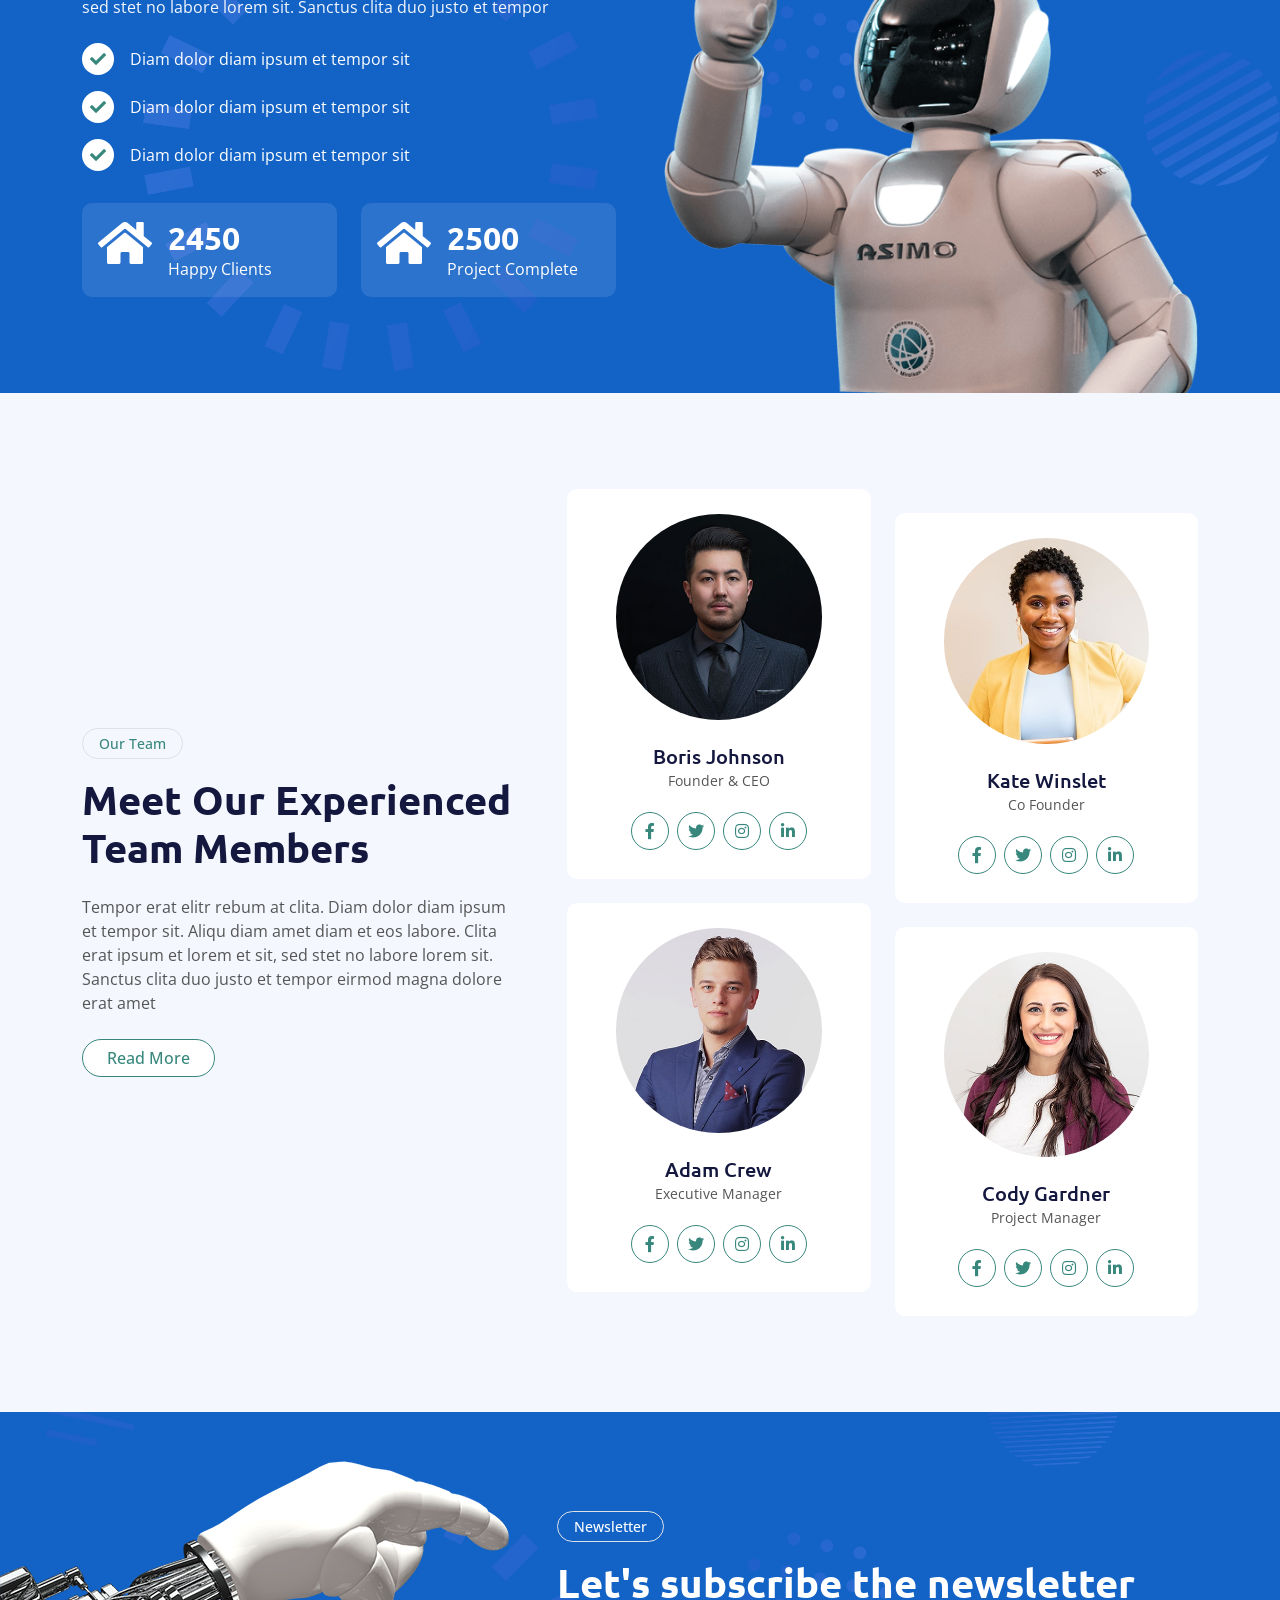
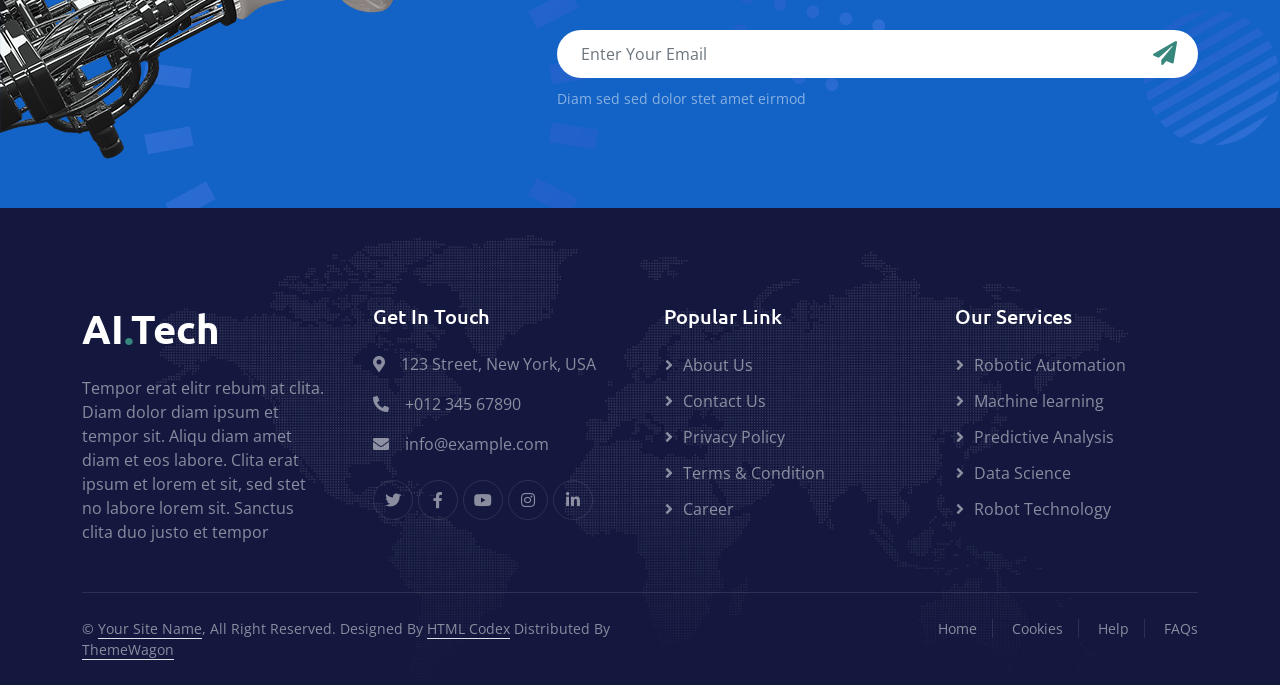
<file: about.html>
<!DOCTYPE html>
<html lang="en">

<head>
    <meta charset="utf-8">
    <title>AI.Tech - Artificial Intelligence HTML Template</title>
    <meta content="width=device-width, initial-scale=1.0" name="viewport">
    <meta content="" name="keywords">
    <meta content="" name="description">

    <!-- Favicon -->
    <link href="img/favicon.ico" rel="icon">

    <!-- Google Web Fonts -->
    <link rel="preconnect" href="https://fonts.googleapis.com">
    <link rel="preconnect" href="https://fonts.gstatic.com" crossorigin>
    <link href="https://fonts.googleapis.com/css2?family=Open+Sans:wght@400;600&family=Ubuntu:wght@500;700&display=swap"
        rel="stylesheet">

    <!-- Icon Font Stylesheet -->
    <link href="https://cdnjs.cloudflare.com/ajax/libs/font-awesome/5.10.0/css/all.min.css" rel="stylesheet">
    <link href="https://cdn.jsdelivr.net/npm/bootstrap-icons@1.4.1/font/bootstrap-icons.css" rel="stylesheet">

    <!-- Libraries Stylesheet -->
    <link href="lib/animate/animate.min.css" rel="stylesheet">
    <link href="lib/owlcarousel/assets/owl.carousel.min.css" rel="stylesheet">

    <!-- Customized Bootstrap Stylesheet -->
    <link href="css/bootstrap.min.css" rel="stylesheet">

    <!-- Template Stylesheet -->
    <link href="css/style.css" rel="stylesheet">
</head>

<body>
    <!-- Spinner Start -->
    <div id="spinner"
        class="show bg-white position-fixed translate-middle w-100 vh-100 top-50 start-50 d-flex align-items-center justify-content-center">
        <div class="spinner-grow text-primary" style="width: 3rem; height: 3rem;" role="status">
            <span class="sr-only">Loading...</span>
        </div>
    </div>
    <!-- Spinner End -->


    <!-- Navbar Start -->
    <div class="container-fluid sticky-top">
        <div class="container">
            <nav class="navbar navbar-expand-lg navbar-dark p-0">
                <a href="index.html" class="navbar-brand">
                    <h1 class="text-white">AI<span class="text-dark">.</span>Tech</h1>
                </a>
                <button type="button" class="navbar-toggler ms-auto me-0" data-bs-toggle="collapse"
                    data-bs-target="#navbarCollapse">
                    <span class="navbar-toggler-icon"></span>
                </button>
                <div class="collapse navbar-collapse" id="navbarCollapse">
                    <div class="navbar-nav ms-auto">
                        <a href="index.html" class="nav-item nav-link">Home</a>
                        <a href="about.html" class="nav-item nav-link active">About</a>
                        <a href="service.html" class="nav-item nav-link">Services</a>
                        <a href="project.html" class="nav-item nav-link">Projects</a>
                        <div class="nav-item dropdown">
                            <a href="#" class="nav-link dropdown-toggle" data-bs-toggle="dropdown">Pages</a>
                            <div class="dropdown-menu bg-light mt-2">
                                <a href="feature.html" class="dropdown-item">Features</a>
                                <a href="team.html" class="dropdown-item">Our Team</a>
                                <a href="faq.html" class="dropdown-item">FAQs</a>
                                <a href="testimonial.html" class="dropdown-item">Testimonial</a>
                                <a href="404.html" class="dropdown-item">404 Page</a>
                            </div>
                        </div>
                        <a href="contact.html" class="nav-item nav-link">Contact</a>
                    </div>
                    <butaton type="button" class="btn text-white p-0 d-none d-lg-block" data-bs-toggle="modal"
                        data-bs-target="#searchModal"><i class="fa fa-search"></i></butaton>
                </div>
            </nav>
        </div>
    </div>
    <!-- Navbar End -->


    <!-- Hero Start -->
    <div class="container-fluid pt-5 bg-primary hero-header">
        <div class="container pt-5">
            <div class="row g-5 pt-5">
                <div class="col-lg-6 align-self-center text-center text-lg-start mb-lg-5">
                    <h1 class="display-4 text-white mb-4 animated slideInRight">About Us</h1>
                    <nav aria-label="breadcrumb">
                        <ol class="breadcrumb justify-content-center justify-content-lg-start mb-0">
                            <li class="breadcrumb-item"><a class="text-white" href="#">Home</a></li>
                            <li class="breadcrumb-item"><a class="text-white" href="#">Pages</a></li>
                            <li class="breadcrumb-item text-white active" aria-current="page">About Us</li>
                        </ol>
                    </nav>
                </div>
                <div class="col-lg-6 align-self-end text-center text-lg-end">
                    <img class="img-fluid" src="img/hero-img.png" alt="" style="max-height: 300px;">
                </div>
            </div>
        </div>
    </div>
    <!-- Hero End -->


    <!-- Full Screen Search Start -->
    <div class="modal fade" id="searchModal" tabindex="-1">
        <div class="modal-dialog modal-fullscreen">
            <div class="modal-content" style="background: rgba(20, 24, 62, 0.7);">
                <div class="modal-header border-0">
                    <button type="button" class="btn btn-square bg-white btn-close" data-bs-dismiss="modal"
                        aria-label="Close"></button>
                </div>
                <div class="modal-body d-flex align-items-center justify-content-center">
                    <div class="input-group" style="max-width: 600px;">
                        <input type="text" class="form-control bg-transparent border-light p-3"
                            placeholder="Type search keyword">
                        <button class="btn btn-light px-4"><i class="bi bi-search"></i></button>
                    </div>
                </div>
            </div>
        </div>
    </div>
    <!-- Full Screen Search End -->


    <!-- About Start -->
    <div class="container-fluid py-5">
        <div class="container py-5">
            <div class="row g-5 align-items-center">
                <div class="col-lg-6 wow fadeIn" data-wow-delay="0.1s">
                    <div class="about-img">
                        <img class="img-fluid" src="img/about-img.jpg">
                    </div>
                </div>
                <div class="col-lg-6 wow fadeIn" data-wow-delay="0.5s">
                    <div class="btn btn-sm border rounded-pill text-primary px-3 mb-3">About Us</div>
                    <h1 class="mb-4">We Make Your Business Smarter with Artificial Intelligence</h1>
                    <p class="mb-4">Tempor erat elitr rebum at clita. Diam dolor diam ipsum et tempor sit. Aliqu diam
                        amet diam et eos labore. Clita erat ipsum et lorem et sit, sed stet no labore lorem sit. Sanctus
                        clita duo justo et tempor eirmod magna dolore erat amet</p>
                    <p class="mb-4">Aliqu diam amet diam et eos labore. Clita erat ipsum et lorem et sit, sed stet no
                        labore lorem sit. Sanctus clita duo justo et tempor.</p>
                    <div class="row g-3">
                        <div class="col-sm-6">
                            <h6 class="mb-3"><i class="fa fa-check text-primary me-2"></i>Award Winning</h6>
                            <h6 class="mb-0"><i class="fa fa-check text-primary me-2"></i>Professional Staff</h6>
                        </div>
                        <div class="col-sm-6">
                            <h6 class="mb-3"><i class="fa fa-check text-primary me-2"></i>24/7 Support</h6>
                            <h6 class="mb-0"><i class="fa fa-check text-primary me-2"></i>Fair Prices</h6>
                        </div>
                    </div>
                    <div class="d-flex align-items-center mt-4">
                        <a class="btn btn-primary rounded-pill px-4 me-3" href="">Read More</a>
                        <a class="btn btn-outline-primary btn-square me-3" href=""><i class="fab fa-facebook-f"></i></a>
                        <a class="btn btn-outline-primary btn-square me-3" href=""><i class="fab fa-twitter"></i></a>
                        <a class="btn btn-outline-primary btn-square me-3" href=""><i class="fab fa-instagram"></i></a>
                        <a class="btn btn-outline-primary btn-square" href=""><i class="fab fa-linkedin-in"></i></a>
                    </div>
                </div>
            </div>
        </div>
    </div>
    <!-- About End -->


    <!-- Feature Start -->
    <div class="container-fluid bg-primary feature pt-5">
        <div class="container pt-5">
            <div class="row g-5">
                <div class="col-lg-6 align-self-center mb-md-5 pb-md-5 wow fadeIn" data-wow-delay="0.3s">
                    <div class="btn btn-sm border rounded-pill text-white px-3 mb-3">Why Choose Us</div>
                    <h1 class="text-white mb-4">We're Best in AI Industry with 10 Years of Experience</h1>
                    <p class="text-light mb-4">Aliqu diam amet diam et eos labore. Clita erat ipsum et lorem et sit, sed
                        stet no labore lorem sit. Sanctus clita duo justo et tempor</p>
                    <div class="d-flex align-items-center text-white mb-3">
                        <div class="btn-sm-square bg-white text-primary rounded-circle me-3">
                            <i class="fa fa-check"></i>
                        </div>
                        <span>Diam dolor diam ipsum et tempor sit</span>
                    </div>
                    <div class="d-flex align-items-center text-white mb-3">
                        <div class="btn-sm-square bg-white text-primary rounded-circle me-3">
                            <i class="fa fa-check"></i>
                        </div>
                        <span>Diam dolor diam ipsum et tempor sit</span>
                    </div>
                    <div class="d-flex align-items-center text-white mb-3">
                        <div class="btn-sm-square bg-white text-primary rounded-circle me-3">
                            <i class="fa fa-check"></i>
                        </div>
                        <span>Diam dolor diam ipsum et tempor sit</span>
                    </div>
                    <div class="row g-4 pt-3">
                        <div class="col-sm-6">
                            <div class="d-flex rounded p-3" style="background: rgba(256, 256, 256, 0.1);">
                                <i class="fa fa-home fa-3x text-white"></i>
                                <div class="ms-3">
                                    <h2 class="text-white mb-0" data-toggle="counter-up">9999</h2>
                                    <p class="text-white mb-0">Happy Clients</p>
                                </div>
                            </div>
                        </div>
                        <div class="col-sm-6">
                            <div class="d-flex rounded p-3" style="background: rgba(256, 256, 256, 0.1);">
                                <i class="fa fa-home fa-3x text-white"></i>
                                <div class="ms-3">
                                    <h2 class="text-white mb-0" data-toggle="counter-up">9999</h2>
                                    <p class="text-white mb-0">Project Complete</p>
                                </div>
                            </div>
                        </div>
                    </div>
                </div>
                <div class="col-lg-6 align-self-end text-center text-md-end wow fadeIn" data-wow-delay="0.5s">
                    <img class="img-fluid" src="img/feature.png" alt="">
                </div>
            </div>
        </div>
    </div>
    <!-- Feature End -->


    <!-- Team Start -->
    <div class="container-fluid bg-light py-5">
        <div class="container py-5">
            <div class="row g-5 align-items-center">
                <div class="col-lg-5 wow fadeIn" data-wow-delay="0.1s">
                    <div class="btn btn-sm border rounded-pill text-primary px-3 mb-3">Our Team</div>
                    <h1 class="mb-4">Meet Our Experienced Team Members</h1>
                    <p class="mb-4">Tempor erat elitr rebum at clita. Diam dolor diam ipsum et tempor sit. Aliqu diam
                        amet diam et eos labore. Clita erat ipsum et lorem et sit, sed stet no labore lorem sit. Sanctus
                        clita duo justo et tempor eirmod magna dolore erat amet</p>
                    <a class="btn btn-primary rounded-pill px-4" href="">Read More</a>
                </div>
                <div class="col-lg-7">
                    <div class="row g-4">
                        <div class="col-md-6">
                            <div class="row g-4">
                                <div class="col-12 wow fadeIn" data-wow-delay="0.1s">
                                    <div class="team-item bg-white text-center rounded p-4 pt-0">
                                        <img class="img-fluid rounded-circle p-4" src="img/team-1.jpg" alt="">
                                        <h5 class="mb-0">Boris Johnson</h5>
                                        <small>Founder & CEO</small>
                                        <div class="d-flex justify-content-center mt-3">
                                            <a class="btn btn-square btn-primary m-1" href=""><i
                                                    class="fab fa-facebook-f"></i></a>
                                            <a class="btn btn-square btn-primary m-1" href=""><i
                                                    class="fab fa-twitter"></i></a>
                                            <a class="btn btn-square btn-primary m-1" href=""><i
                                                    class="fab fa-instagram"></i></a>
                                            <a class="btn btn-square btn-primary m-1" href=""><i
                                                    class="fab fa-linkedin-in"></i></a>
                                        </div>
                                    </div>
                                </div>
                                <div class="col-12 wow fadeIn" data-wow-delay="0.5s">
                                    <div class="team-item bg-white text-center rounded p-4 pt-0">
                                        <img class="img-fluid rounded-circle p-4" src="img/team-2.jpg" alt="">
                                        <h5 class="mb-0">Adam Crew</h5>
                                        <small>Executive Manager</small>
                                        <div class="d-flex justify-content-center mt-3">
                                            <a class="btn btn-square btn-primary m-1" href=""><i
                                                    class="fab fa-facebook-f"></i></a>
                                            <a class="btn btn-square btn-primary m-1" href=""><i
                                                    class="fab fa-twitter"></i></a>
                                            <a class="btn btn-square btn-primary m-1" href=""><i
                                                    class="fab fa-instagram"></i></a>
                                            <a class="btn btn-square btn-primary m-1" href=""><i
                                                    class="fab fa-linkedin-in"></i></a>
                                        </div>
                                    </div>
                                </div>
                            </div>
                        </div>
                        <div class="col-md-6 pt-md-4">
                            <div class="row g-4">
                                <div class="col-12 wow fadeIn" data-wow-delay="0.3s">
                                    <div class="team-item bg-white text-center rounded p-4 pt-0">
                                        <img class="img-fluid rounded-circle p-4" src="img/team-3.jpg" alt="">
                                        <h5 class="mb-0">Kate Winslet</h5>
                                        <small>Co Founder</small>
                                        <div class="d-flex justify-content-center mt-3">
                                            <a class="btn btn-square btn-primary m-1" href=""><i
                                                    class="fab fa-facebook-f"></i></a>
                                            <a class="btn btn-square btn-primary m-1" href=""><i
                                                    class="fab fa-twitter"></i></a>
                                            <a class="btn btn-square btn-primary m-1" href=""><i
                                                    class="fab fa-instagram"></i></a>
                                            <a class="btn btn-square btn-primary m-1" href=""><i
                                                    class="fab fa-linkedin-in"></i></a>
                                        </div>
                                    </div>
                                </div>
                                <div class="col-12 wow fadeIn" data-wow-delay="0.7s">
                                    <div class="team-item bg-white text-center rounded p-4 pt-0">
                                        <img class="img-fluid rounded-circle p-4" src="img/team-4.jpg" alt="">
                                        <h5 class="mb-0">Cody Gardner</h5>
                                        <small>Project Manager</small>
                                        <div class="d-flex justify-content-center mt-3">
                                            <a class="btn btn-square btn-primary m-1" href=""><i
                                                    class="fab fa-facebook-f"></i></a>
                                            <a class="btn btn-square btn-primary m-1" href=""><i
                                                    class="fab fa-twitter"></i></a>
                                            <a class="btn btn-square btn-primary m-1" href=""><i
                                                    class="fab fa-instagram"></i></a>
                                            <a class="btn btn-square btn-primary m-1" href=""><i
                                                    class="fab fa-linkedin-in"></i></a>
                                        </div>
                                    </div>
                                </div>
                            </div>
                        </div>
                    </div>
                </div>
            </div>
        </div>
    </div>
    <!-- Team End -->


    <!-- Newsletter Start -->
    <div class="container-fluid bg-primary newsletter py-5">
        <div class="container">
            <div class="row g-5 align-items-center">
                <div class="col-md-5 ps-lg-0 pt-5 pt-md-0 text-start wow fadeIn" data-wow-delay="0.3s">
                    <img class="img-fluid" src="img/newsletter.png" alt="">
                </div>
                <div class="col-md-7 py-5 newsletter-text wow fadeIn" data-wow-delay="0.5s">
                    <div class="btn btn-sm border rounded-pill text-white px-3 mb-3">Newsletter</div>
                    <h1 class="text-white mb-4">Let's subscribe the newsletter</h1>
                    <div class="position-relative w-100 mt-3 mb-2">
                        <input class="form-control border-0 rounded-pill w-100 ps-4 pe-5" type="text"
                            placeholder="Enter Your Email" style="height: 48px;">
                        <button type="button" class="btn shadow-none position-absolute top-0 end-0 mt-1 me-2"><i
                                class="fa fa-paper-plane text-primary fs-4"></i></button>
                    </div>
                    <small class="text-white-50">Diam sed sed dolor stet amet eirmod</small>
                </div>
            </div>
        </div>
    </div>
    <!-- Newsletter End -->


    <!-- Footer Start -->
    <div class="container-fluid bg-dark text-white-50 footer pt-5">
        <div class="container py-5">
            <div class="row g-5">
                <div class="col-md-6 col-lg-3 wow fadeIn" data-wow-delay="0.1s">
                    <a href="index.html" class="d-inline-block mb-3">
                        <h1 class="text-white">AI<span class="text-primary">.</span>Tech</h1>
                    </a>
                    <p class="mb-0">Tempor erat elitr rebum at clita. Diam dolor diam ipsum et tempor sit. Aliqu diam
                        amet diam et eos labore. Clita erat ipsum et lorem et sit, sed stet no labore lorem sit. Sanctus
                        clita duo justo et tempor</p>
                </div>
                <div class="col-md-6 col-lg-3 wow fadeIn" data-wow-delay="0.3s">
                    <h5 class="text-white mb-4">Get In Touch</h5>
                    <p><i class="fa fa-map-marker-alt me-3"></i>123 Street, New York, USA</p>
                    <p><i class="fa fa-phone-alt me-3"></i>+012 345 67890</p>
                    <p><i class="fa fa-envelope me-3"></i>info@example.com</p>
                    <div class="d-flex pt-2">
                        <a class="btn btn-outline-light btn-social" href=""><i class="fab fa-twitter"></i></a>
                        <a class="btn btn-outline-light btn-social" href=""><i class="fab fa-facebook-f"></i></a>
                        <a class="btn btn-outline-light btn-social" href=""><i class="fab fa-youtube"></i></a>
                        <a class="btn btn-outline-light btn-social" href=""><i class="fab fa-instagram"></i></a>
                        <a class="btn btn-outline-light btn-social" href=""><i class="fab fa-linkedin-in"></i></a>
                    </div>
                </div>
                <div class="col-md-6 col-lg-3 wow fadeIn" data-wow-delay="0.5s">
                    <h5 class="text-white mb-4">Popular Link</h5>
                    <a class="btn btn-link" href="">About Us</a>
                    <a class="btn btn-link" href="">Contact Us</a>
                    <a class="btn btn-link" href="">Privacy Policy</a>
                    <a class="btn btn-link" href="">Terms & Condition</a>
                    <a class="btn btn-link" href="">Career</a>
                </div>
                <div class="col-md-6 col-lg-3 wow fadeIn" data-wow-delay="0.7s">
                    <h5 class="text-white mb-4">Our Services</h5>
                    <a class="btn btn-link" href="">Robotic Automation</a>
                    <a class="btn btn-link" href="">Machine learning</a>
                    <a class="btn btn-link" href="">Predictive Analysis</a>
                    <a class="btn btn-link" href="">Data Science</a>
                    <a class="btn btn-link" href="">Robot Technology</a>
                </div>
            </div>
        </div>
        <div class="container wow fadeIn" data-wow-delay="0.1s">
            <div class="copyright">
                <div class="row">
                    <div class="col-md-6 text-center text-md-start mb-3 mb-md-0">
                        &copy; <a class="border-bottom" href="#">Your Site Name</a>, All Right Reserved.

                        <!--/*** This template is free as long as you keep the footer author’s credit link/attribution link/backlink. If you'd like to use the template without the footer author’s credit link/attribution link/backlink, you can purchase the Credit Removal License from "https://htmlcodex.com/credit-removal". Thank you for your support. ***/-->
                        Designed By <a class="border-bottom" href="https://htmlcodex.com">HTML Codex</a> Distributed By <a class="border-bottom" href="https://themewagon.com">ThemeWagon</a>
                    </div>
                    <div class="col-md-6 text-center text-md-end">
                        <div class="footer-menu">
                            <a href="">Home</a>
                            <a href="">Cookies</a>
                            <a href="">Help</a>
                            <a href="">FAQs</a>
                        </div>
                    </div>
                </div>
            </div>
        </div>
    </div>
    <!-- Footer End -->


    <!-- Back to Top -->
    <a href="#" class="btn btn-lg btn-primary btn-lg-square back-to-top pt-2"><i class="bi bi-arrow-up"></i></a>


    <!-- JavaScript Libraries -->
    <script src="https://ajax.googleapis.com/ajax/libs/jquery/3.6.1/jquery.min.js"></script>
    <script src="https://cdn.jsdelivr.net/npm/bootstrap@5.0.0/dist/js/bootstrap.bundle.min.js"></script>
    <script src="lib/wow/wow.min.js"></script>
    <script src="lib/easing/easing.min.js"></script>
    <script src="lib/waypoints/waypoints.min.js"></script>
    <script src="lib/counterup/counterup.min.js"></script>
    <script src="lib/owlcarousel/owl.carousel.min.js"></script>

    <!-- Template Javascript -->
    <script src="js/main.js"></script>
</body>

</html>
</file>
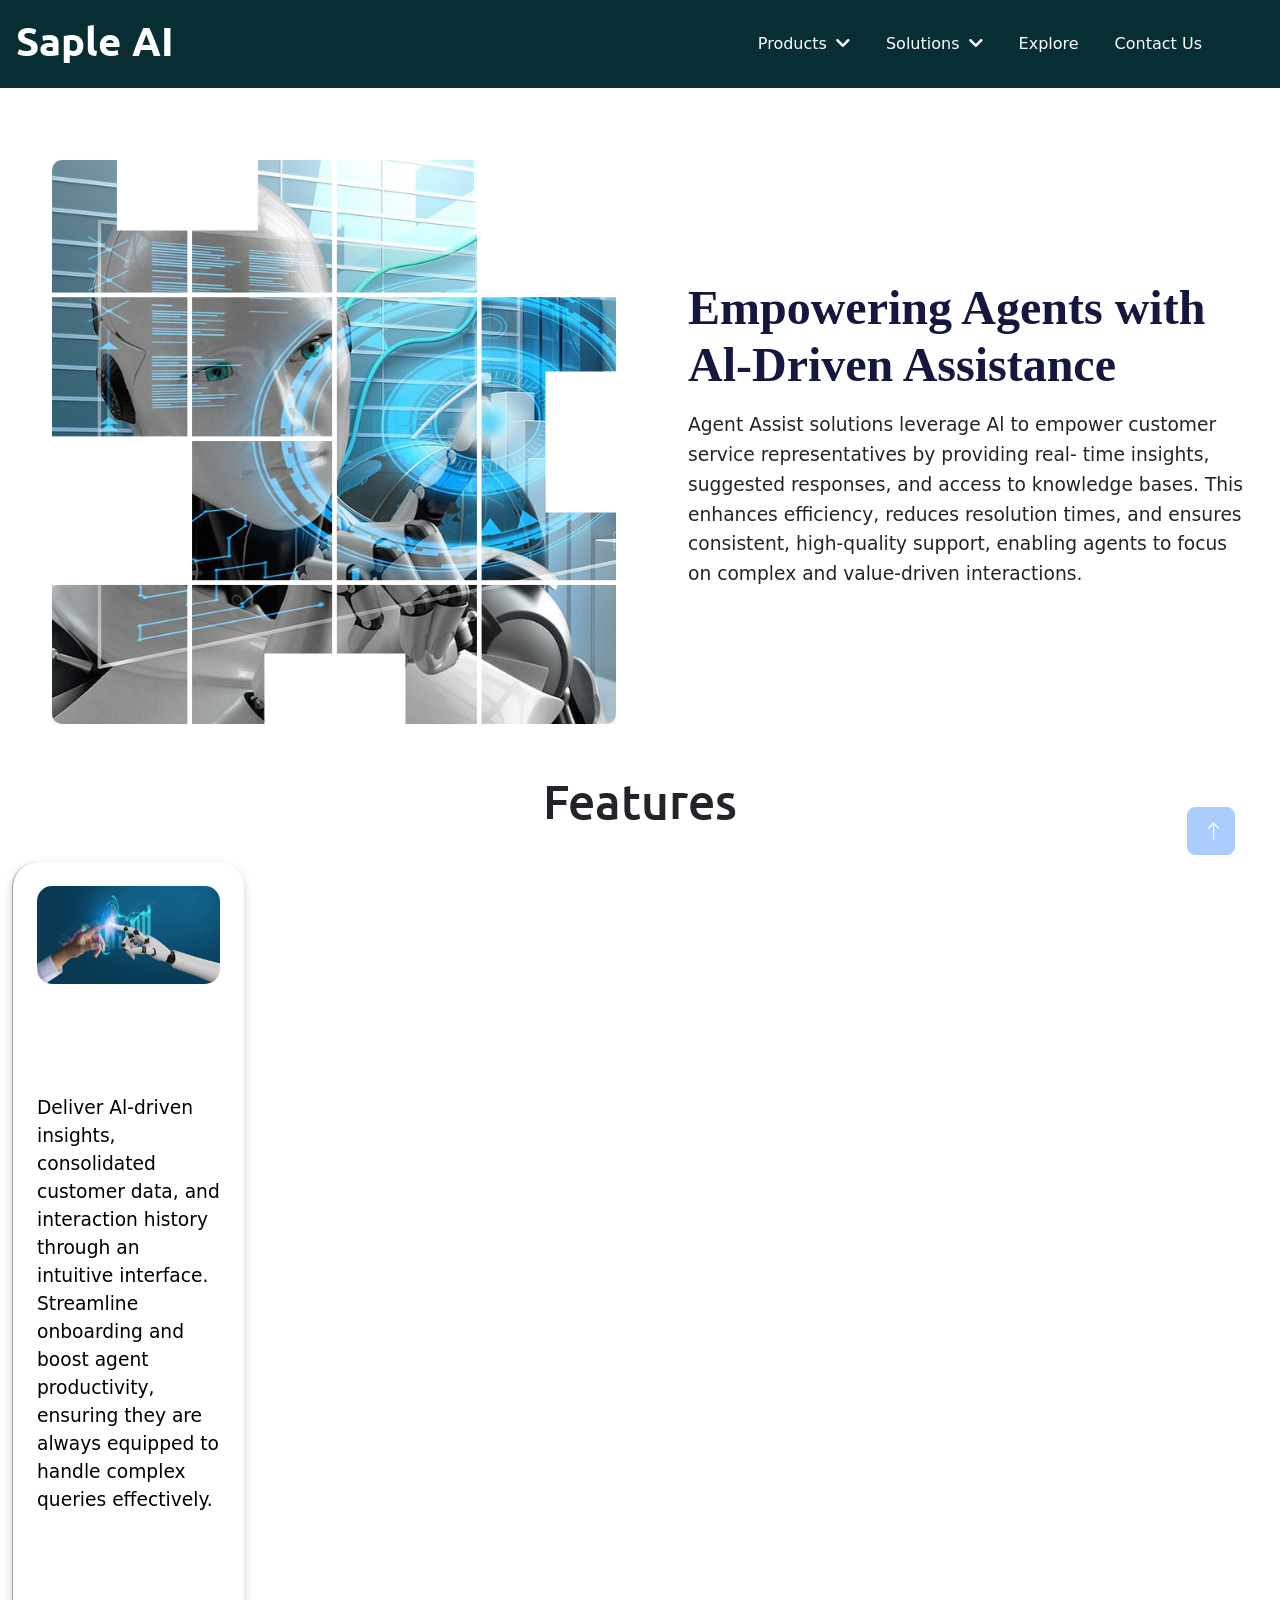
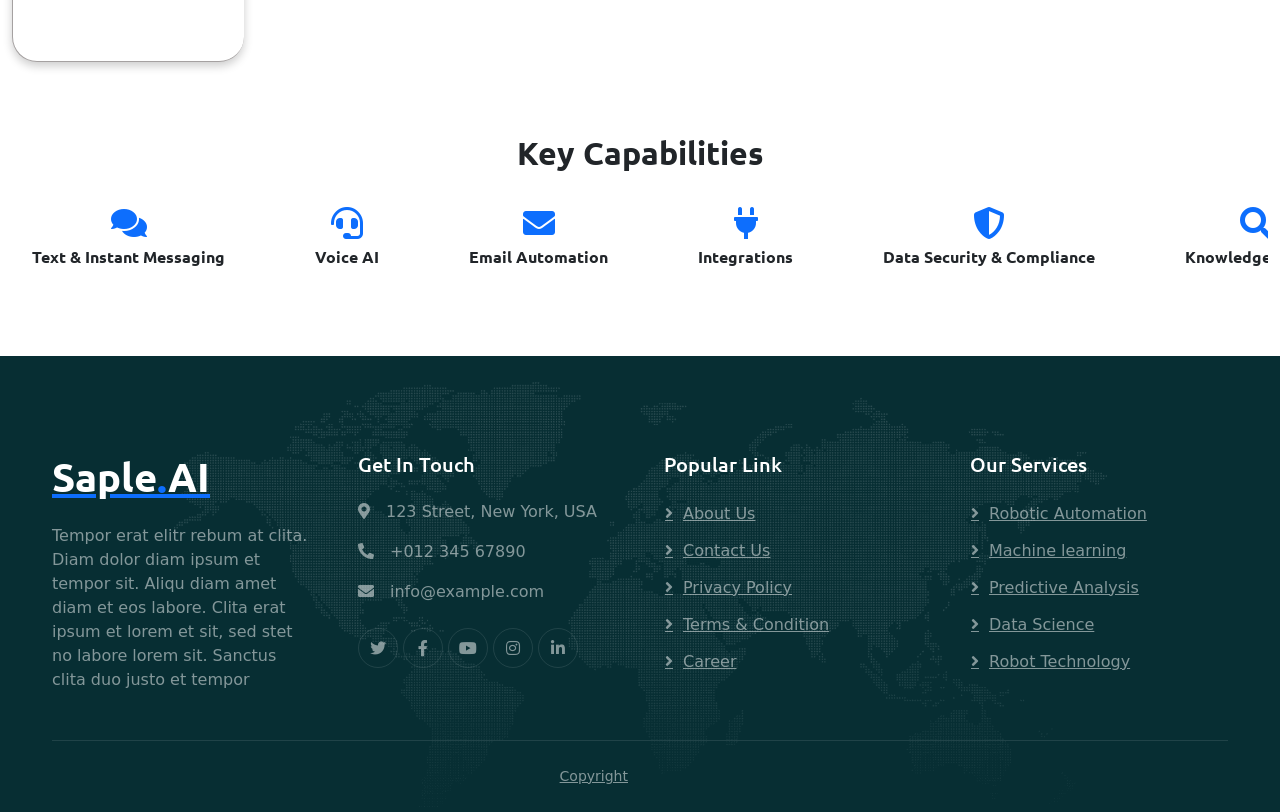
<file: agentassist.html>
<!DOCTYPE html>
<html lang="en">
  <head>
    <meta charset="utf-8" />
    <title>Saple AI - Template</title>
    <meta content="width=device-width, initial-scale=1.0" name="viewport" />
    <meta content="" name="keywords" />
    <meta content="" name="description" />

    <!-- Favicon -->
    <link href="img/favicon.ico" rel="icon" />

    <!-- Google Web Fonts -->
    <link rel="preconnect" href="https://fonts.googleapis.com" />
    <link rel="preconnect" href="https://fonts.gstatic.com" crossorigin />
    <link
      href="https://fonts.googleapis.com/css2?family=Open+Sans:wght@400;600&family=Ubuntu:wght@500;700&display=swap"
      rel="stylesheet"
    />

    <!-- Icon Font Stylesheet -->
    <link rel="stylesheet" href="https://cdnjs.cloudflare.com/ajax/libs/font-awesome/6.0.0-beta3/css/all.min.css">


    <link
    
      href="https://cdnjs.cloudflare.com/ajax/libs/font-awesome/5.10.0/css/all.min.css"
      rel="stylesheet"
    />
    <link
      href="https://cdn.jsdelivr.net/npm/bootstrap-icons@1.4.1/font/bootstrap-icons.css"
      rel="stylesheet"
    />

    <!-- Libraries Stylesheet -->
    <link href="lib/animate/animate.min.css" rel="stylesheet" />
    <link href="lib/owlcarousel/assets/owl.carousel.min.css" rel="stylesheet" />

    <!-- Customized Bootstrap Stylesheet -->
    <link href="css/bootstrap.min.css" rel="stylesheet" />

    <!-- Template Stylesheet -->
    <link href="css/style.css" rel="stylesheet" />
    
   <!-- Bootstrap CSS -->
   <link rel="stylesheet" href="https://maxcdn.bootstrapcdn.com/bootstrap/5.1.3/css/bootstrap.min.css">

   <!-- Font Awesome -->
   <link rel="stylesheet" href="https://cdnjs.cloudflare.com/ajax/libs/font-awesome/5.15.4/css/all.min.css">
    <!-- Bootstrap JS and dependencies (Bootstrap 5) -->
    <script src="https://cdn.jsdelivr.net/npm/bootstrap@5.1.3/dist/js/bootstrap.bundle.min.js"></script>
 <style>
 /* General Container Styling */
.container {
  max-width: 1200px;
  margin: 0 auto;
}

/* Row and Column Styling */
.row.g-5.align-items-center {
  display: flex;
  flex-wrap: nowrap;
  align-items: center;
  gap: 1.5rem;
}

.col-lg-6 {
  flex: 0 0 50%; /* Set each column to take 50% of the row width */
  max-width: 50%;
  box-sizing: border-box;
}

.about-img img {
  display: block;
  margin: 0 auto;
  max-width: 100%;
  height: auto;
  border-radius: 10px;
  box-shadow: 0 4px 10px rgba(0, 0, 0, 0.1);
}

/* Text Styling */
.about-title {
  font-family: 'Éxo';
  font-size: 36pt;
  color: #14183E;
  font-weight: bold;
  margin-bottom: 1rem;
  text-align: left;
}

.about-text {
font-size: 14pt;
  line-height: 1.6;
  text-align: left;
  margin-bottom: 1rem;
}


/* Initially hide the image and content */
.about-image, .about-title, .about-text {
  opacity: 0;
  transform: translateY(20px); /* Slide in effect */
  transition: opacity 1s ease, transform 1s ease;
}

.about-image.visible, .about-title.visible, .about-text.visible {
  opacity: 1;
  transform: translateY(0);
}

/* Optional: Adjust the timing of the transition for better effect */
.about-image {
  transition-delay: 0.3s; /* Delay for the image */
}

.about-title {
  transition-delay: 0.5s; /* Delay for the title */
}

.about-text {
  transition-delay: 0.7s; /* Delay for the text */
}

/* Styling for the feature title */
.featuretitle {
  font-size: 36pt;
  text-align: center;
  opacity: 0;
  transform: translateY(20px); /* Start position below */
  transition: opacity 1s ease, transform 1s ease; /* Apply transition to opacity and transform */
}

/* Add a class to make it visible */
.featuretitle.visible {
  opacity: 1;
  transform: translateY(0); /* Slide it up to the original position */
}

.features {
  display: flex;
  flex-wrap: wrap;
  justify-content: space-between;
  gap: 1.5rem; /* Adjust gap if necessary */
  margin-top: 2rem;
}

.feature-card {
  flex: 1 1 18%; /* Adjust width for better fit in the row */
  /* background-color: #F4F7FE; */
  background-color: #FFFFFF;
  color: #FFFFFF;
  padding: 1.5rem;
  border-radius: 25px;
  box-shadow: 0 4px 10px rgba(0, 0, 0, 0.2);
  transition: transform 0.3s ease, box-shadow 0.3s ease;
  border-left: 1px solid rgb(165, 161, 161);
  border-bottom: 1px solid rgb(165, 161, 161);
  opacity: 0;
  transform: translateY(20px);
  transition: opacity 1s ease, transform 1s ease;
}

.feature-card.visible {
  opacity: 1;
  transform: translateY(0);
}

.feature-card img {
  width: 100%;
  border-radius: 15px;
  margin-bottom: 1rem;
}

.feature-card:hover {
  /* background: #37877d; */
  background: #0C7075;
  transform: translateY(-20px);
  box-shadow: 0 20px 60px rgba(0, 111, 95, 0.6);
  border-left: 4px solid #FFFFFF;
  border-bottom: 8px solid #FFFFFF;
}

.feature-description {
  color: black;
  font-size: 14pt;
  transition: color 0.3s ease;
}

.feature-card:hover .feature-description {
  /* color: #F4F7FE;  */
  color: #FFFFFF;
}

.feature-title {
  margin-bottom: 0.5rem;
  font-size:18pt;
  transition: color 0.3s ease;
}

.feature-card:hover .feature-title {
  color: #FFFFFF; /* White color when card is hovered */
}

.key-capabilities {
  text-align: center;
}

/* Styling for the Scrolling Headline */
.scrolling-headline-wrapper {
  overflow: hidden; /* Hide overflow so that the text is only shown inside the container */
  white-space: nowrap; /* Prevent line breaks */
  position: relative;
}

.scrolling-headline {
  display: inline-flex; /* Align items horizontally */
  animation: scrollText 25s linear infinite; /* Animate the scrolling */
}

.scrolling-headline li {
  display: inline-block;
  margin-right: 50px; /* Space between items */
  padding: 10px 20px;
}

.scrolling-headline i {
  font-size: 24pt;
  color: #007bff; /* Primary color for icons */
  margin-bottom: 10px;
}

.scrolling-headline h5 {
  font-weight: bold;
  font-size: 12pt;
  text-align: center;
}

/* Animation for the scrolling effect */
@keyframes scrollText {
  0% {
    transform: translateX(50%); /* Start from right */
  }
  100% {
    transform: translateX(-100%); /* Move to the left */
  }
}

/* Optional: Styling for the surrounding container */
.list-unstyled {
  list-style-type: none;
  margin: 0;
  padding: 0;
}
@media (max-width: 768px) {
  /* Adjust Key Capabilities Text */
  .key-capabilities h2 {
    font-size: 24pt; /* 2rem */
  }

  .key-capabilities p {
    font-size: 12pt; /* 1rem */
    text-align: center;
  }

  /* Features Section */
  .features {
    flex-direction: column; /* Stack feature cards vertically on smaller screens */
    gap: 18pt; /* 1.5rem */
  }

  .feature-card {
    flex: 1 1 100%; /* Ensure each card takes full width */
    margin: 0 auto; /* Center align cards */
  }

  /* Ensure text appears below image in mobile */
  .row.g-5.align-items-center {
    flex-direction: column; /* Stack image and text */
    text-align: center; /* Center the text */
  }

  .col-lg-6 {
    flex: 0 0 100%; /* Stack columns in mobile */
    max-width: 100%;
    margin-bottom: 18pt; /* 1.5rem */
  }

  .about-img img {
    max-width: 100%;
    margin-bottom: 12pt; /* 1rem */
  }
}

@media (max-width: 576px) {
  .features {
    gap: 12pt; /* 1rem */
  }

  h1, h2 {
    font-size: 21.6pt; /* 1.8rem */
  }

  .key-capabilities p {
    font-size: 11.4pt; /* 0.95rem */
  }
}


 </style>
  
  </head>

 
    <!-- Spinner Start -->
    <div
      id="spinner"
      class="show bg-white position-fixed translate-middle w-100 vh-100 top-50 start-50 d-flex align-items-center justify-content-center"
    >
      <div
        class="spinner-grow text-primary"
        style="width: 3rem; height: 3rem"
        role="status"
      >
        <span class="sr-only">Loading...</span>
      </div>
    </div>
    <!-- Spinner End -->

    



     <!-- Navbar Start -->
<div class="container-fluid sticky-top p-0">
  <nav class="navbar navbar-expand-lg navbar-dark p-0">
    <a href="index.html" class="navbar-brand ms-3">
      <h1 style="color: #FFFFFF !important;">Saple<span class="text-dark">.</span>AI</h1>
    </a>
    <button
      class="navbar-toggler"
      type="button"
      aria-controls="navbarCollapse"
      aria-expanded="false"
      aria-label="Toggle navigation"
    >
      <span class="navbar-toggler-icon"></span>
    </button>
    <div class="collapse navbar-collapse justify-content-end" id="navbarCollapse">
      <div class="navbar-nav">
        <div class="nav-item dropdown">
          <a href="#" class="nav-link text-dark" id="productsDropdown" role="button" data-bs-toggle="dropdown" aria-expanded="false">
            Products
            <i class="fas fa-chevron-down arrow-icon"></i>
          </a>
          <ul class="dropdown-menu p-3" aria-labelledby="productsDropdown">
            <li>
              <div class="px-3 py-2 multicolor-bg">
                <p class="section-title">Customer service automation platform</p>
                <p class="section-item">
                  A multi-LLM architecture, continuously trained <br />
                  on billions of conversations for scalability, speed, <br />
                  and accuracy for enterprises.
                </p>
              </div>
            </li>
            <li>
              <div class="d-flex align-items-center">
                <img src="/img/headset.png" alt="aiagentmenuicon" class="menuicon" />
                <a href="conversational AI.html" class="px-3 section-title">Conversational AI</a>

              </div>
              <ul class="ps-3">
                <li class="section-item">Voice & calls</li>
                <li class="section-item">Text & instant messaging</li>
                <li class="section-item">Email automation</li>
              </ul>
            </li>
            <li>
              <div class="d-flex align-items-center">
                <img src="/img/assistant.png" alt="aiassmenuicon" class="menuicon" />
                <a href="agentassist.html" class="px-3 section-title">Agent Assist</a>
              </div>
              <p class="px-3 section-item">Omnichannel agent assist</p>
            </li>
          </ul>
        </div>

        <!-- Solutions Dropdown -->
        <div class="nav-item dropdown">
          <a href="#" class="nav-link text-dark " id="solutionsDropdown" role="button" data-bs-toggle="dropdown" aria-expanded="false">
            Solutions
            <i class="fas fa-chevron-down arrow-icon"></i>
          </a>
          <ul class="dropdown-menu p-3" aria-labelledby="solutionsDropdown">
            <li><a href="public-sector.html" class="dropdown-item"><strong>Public Sector</strong></a></li>
            <li><a href="insurance.html" class="dropdown-item"><strong>Insurance</strong></a></li>
            <li><a href="telecom.html" class="dropdown-item"><strong>Telecom</strong></a></li>
           
            <!-- <li><a href="fashion-apparel.html" class="dropdown-item"><strong>Fashion Apparel</strong></a></li> -->
            <li><a href="financial-services.html" class="dropdown-item"><strong>Financial Services</strong></a></li>
            <li><a href="education.html" class="dropdown-item"><strong>Educational</strong></a></li>
            <li><a href="healthcare-hospitals.html" class="dropdown-item"><strong>Healthcare & Hospitals</strong></a></li>
            <li><a href="pharma-biotech.html" class="dropdown-item"><strong>Pharma & Biotech</strong></a></li>
          </ul>
        </div>

        <li class="nav-item">
          <a class="nav-link text-dark" href="#">Explore</a>
        </li>
        <li class="nav-item">
          <a class="nav-link text-dark" href="#">Contact Us</a>
        </li>
      </div>
    </div>
  </nav>
</div>
<!-- Navbar End -->
<!-- JavaScript -->
<script src="https://cdn.jsdelivr.net/npm/bootstrap@5.0.2/dist/js/bootstrap.bundle.min.js"></script>

<script>
document.addEventListener("DOMContentLoaded", function () {
  const dropdowns = document.querySelectorAll(".nav-item.dropdown");
  const navbarCollapse = document.querySelector(".navbar-collapse");
  const navbarToggler = document.querySelector(".navbar-toggler");

  // Handle dropdown toggle click
  dropdowns.forEach(function (dropdown) {
    const dropdownToggle = dropdown.querySelector(".nav-link");

    dropdownToggle.addEventListener("click", function (e) {
      e.preventDefault(); // Prevent default anchor behavior

      // Close all other dropdowns
      dropdowns.forEach((d) => {
        if (d !== dropdown) {
          d.classList.remove("show");
          const dropdownMenu = d.querySelector(".dropdown-menu");
          if (dropdownMenu) dropdownMenu.classList.remove("show");
        }
      });

      // Toggle the current dropdown
      dropdown.classList.toggle("show");
      const dropdownMenu = dropdown.querySelector(".dropdown-menu");
      if (dropdownMenu) dropdownMenu.classList.toggle("show");
    });
  });

  // Handle navbar toggler click (open/close the menu)
  navbarToggler.addEventListener("click", function (e) {
    e.stopPropagation(); // Prevent the event from propagating to the document
    navbarCollapse.classList.toggle("show");  // Toggle the collapse state
    this.classList.toggle('active');  // Toggle the active state for the hamburger icon
  });

  // Close navbar collapse and dropdowns when clicking outside
  document.addEventListener("click", function (e) {
    // If the click is outside of navbar toggler and navbar-collapse, close everything
    if (
      !e.target.closest(".navbar-collapse") &&
      !e.target.closest(".navbar-toggler") &&
      !e.target.closest(".nav-item.dropdown")
    ) {
      // Close dropdowns
      dropdowns.forEach((dropdown) => {
        dropdown.classList.remove("show");
        const dropdownMenu = dropdown.querySelector(".dropdown-menu");
        if (dropdownMenu) dropdownMenu.classList.remove("show");
      });

      // Close navbar collapse
      navbarCollapse.classList.remove("show");

      // Reset the hamburger icon
      navbarToggler.classList.remove('active');
    }
  });

  // Reset dropdowns and navbar collapse on window resize
  window.addEventListener("resize", function () {
    if (window.innerWidth > 992) {  // When width is above 992px (for large screens)
      dropdowns.forEach((dropdown) => {
        dropdown.classList.remove("show");
        const dropdownMenu = dropdown.querySelector(".dropdown-menu");
        if (dropdownMenu) dropdownMenu.classList.remove("show");
      });
      navbarCollapse.classList.remove("show");
      navbarToggler.classList.remove("active");  // Reset hamburger icon state
    }
  });
});
</script>

  <br>
  <div class="container-fluid py-5">
    <div class="container">
      <div class="row g-5 align-items-center">
        <!-- Left Image -->
        <div class="col-lg-6">
          <div class="about-img">
            <img class="img-fluid about-image" src="img/about-img.jpg" alt="Custom LLMs">
          </div>
        </div>
  
        <!-- Right Content -->
        <div class="col-lg-6">
          <h1 class="about-title">Empowering Agents with Al-Driven Assistance</h1>
          <p class="about-text">
            Agent Assist solutions leverage Al to empower customer service representatives by providing real- time insights, 
            suggested responses, and access to knowledge bases.
             This enhances efficiency, reduces resolution times, 
            and ensures consistent, high-quality support, enabling agents to focus on complex and value-driven interactions.

          </p>
        </div>
      </div>
    </div>
  </div>
  
  <script>
    // Ensure the IntersectionObserver is supported by the browser
if ('IntersectionObserver' in window) {
  // Create the IntersectionObserver
  const observer = new IntersectionObserver((entries, observer) => {
    entries.forEach((entry) => {
      // If the element is in view
      if (entry.isIntersecting) {
        entry.target.classList.add('visible'); // Add 'visible' class to trigger CSS animation
        observer.unobserve(entry.target); // Stop observing the element after it's visible
      }
    });
  }, {
    threshold: 0.5 // Trigger when 50% of the element is in view
  });

  // Observe all the elements you want to animate
  const elementsToObserve = document.querySelectorAll('.about-image, .about-title, .about-text');
  elementsToObserve.forEach((element) => {
    observer.observe(element); // Observe each element
  });
} else {
  console.warn("IntersectionObserver is not supported in this browser.");
}

  </script>

<div class="container-fluid">
    
    <h4 class="featuretitle">Features</h4>

    <div class="features">
   
        <!-- Card 1 -->
        <div class="feature-card">
            <img src="/img/image carousel 1.jpg" alt="Custom LLMs">
            <h2 class="feature-title">Intelligent Information Access</h2>
            <p class="feature-description  ">Deliver Al-driven insights, consolidated customer data, and interaction history through an intuitive interface. Streamline onboarding and boost agent productivity, ensuring they are always equipped to handle complex queries effectively.
            </p>
        </div>

        <!-- Card 2 -->
        <div class="feature-card">
            <img src="/img/image carousel 2.jpg" alt="Scalable Self-Service">
            <h2 class="feature-title">Consistent and Personalized Support</h2>
            <p class="feature-description ">Enhance service quality by equipping agents with a unified view of customer interactions and advanced analytics. Enable personalized and consistent support, fostering customer satisfaction and loyalty.</p>
        </div>

        <!-- Card 3-->
        <div class="feature-card">
            <img src="/img/image carousel 3.jpg" alt="Omnichannel Integration">
            <h2 class="feature-title">Eliminate Workflow Bottlenecks</h2>
            <p class="feature-description ">Say goodbye to inefficient multitasking. Provide agents with a customizable, streamlined workspace that consolidates essential tools, allowing them to focus on delivering high-quality service without toggling between multiple systems.</p>
        </div>

        <!-- Card 4 -->
        <div class="feature-card">
            <img src="/img//Adaptive-AI.png" alt="24/7 Support">
            <h2 class="feature-title">Accelerate Resolutions</h2>
            <p class="feature-description ">Leverage real-time Al insights and access to customer history to empower agents with the information they need to resolve issues quickly and accurately, reducing response times and enhancing operational efficiency.</p>
        </div>
  <!-- Card  -->
  <div class="feature-card">
    <img src="/img//Adaptive-AI.png" alt="24/7 Support">
    <h2 class="feature-title">Unified Agent Workspace</h2>
    <p class="feature-description ">Integrate all communication channels, CRM data, and essential tools into a seamless, Al-powered interface. Agent Assist equips agents with intelligent assistance, enabling efficient interactions, faster resolutions, and exceptional customer experiences, all from one unified platform.</p>
</div>

    </div>
    </div>
       <br>
      
<script>// Create an intersection observer
document.addEventListener("DOMContentLoaded", function() {
  const featureTitle = document.querySelector('.featuretitle');
  featureTitle.classList.add('visible');
});
    const observer = new IntersectionObserver((entries, observer) => {
        entries.forEach((entry, index) => {
            // When the card is in view
            if (entry.isIntersecting) {
                // Add a delay to each card so they appear one by one
                setTimeout(() => {
                    entry.target.classList.add('visible'); // Add the visible class to trigger animation
                }, index * 500); // Delay each card's animation by 500ms
                observer.unobserve(entry.target); // Stop observing the card once it's visible
            }
        });
    }, {
        threshold: 0.5 // Trigger when 50% of the card is in view
    });
    
    // Target all feature cards
    document.querySelectorAll('.feature-card').forEach((card, index) => {
        observer.observe(card); // Observe each card
    });
    </script>
<!-- Key Capabilities Section -->
<div class="container-fluid py-5">
    <div class="key-capabilities text-center">
      <h2 class="mb-4 fw-bold">Key Capabilities</h2>
      
      <!-- Scrolling Headline Wrapper -->
      <div class="scrolling-headline-wrapper">
        <ul class="list-unstyled scrolling-headline">
          <li>
            <i class="fas fa-comments fa-2x text-primary mb-2"></i>
            <h5 class="fw-bold">Text & Instant Messaging</h5>
          </li>
          <li>
            <i class="fas fa-headset fa-2x text-primary mb-2"></i>
            <h5 class="fw-bold">Voice AI</h5>
          </li>
          <li>
            <i class="fas fa-envelope fa-2x text-primary mb-2"></i>
            <h5 class="fw-bold">Email Automation</h5>
          </li>
          <li>
            <i class="fas fa-plug fa-2x text-primary mb-2"></i>
            <h5 class="fw-bold">Integrations</h5>
          </li>
          <li>
            <i class="fas fa-shield-alt fa-2x text-primary mb-2"></i>
            <h5 class="fw-bold">Data Security & Compliance</h5>
          </li>
          <li>
            <i class="fas fa-search fa-2x text-primary mb-2"></i>
            <h5 class="fw-bold">Knowledge Search</h5>
          </li>
          <li>
            <i class="fas fa-chart-line fa-2x text-primary mb-2"></i>
            <h5 class="fw-bold">Analytics & Reporting</h5>
          </li>
        </ul>
      </div>
    </div>
  </div>




<br>
    <!-- Full Screen Search Start -->
    <div class="modal fade" id="searchModal" tabindex="-1">
      <div class="modal-dialog modal-fullscreen">
        <div class="modal-content" style="background: rgba(20, 24, 62, 0.7)">
          <div class="modal-header border-0">
            <button
              type="button"
              class="btn btn-square bg-white btn-close"
              data-bs-dismiss="modal"
              aria-label="Close"
            ></button>
          </div>
          <div
            class="modal-body d-flex align-items-center justify-content-center"
          >
            <div class="input-group" style="max-width: 600px">
              <input
                type="text"
                class="form-control bg-transparent border-light p-3"
                placeholder="Type search keyword"
              />
              <button class="btn btn-light px-4">
                <i class="bi bi-search"></i>
              </button>
            </div>
          </div>
        </div>
      </div>
    </div>
    <!-- Full Screen Search End -->


    <!-- Footer Start -->
    <div class="container-fluid text-white-50 footer pt-5" style="background-color: #072E33;">
        <div class="container py-5">
          <div class="row g-5">
            <div class="col-md-6 col-lg-3 wow fadeIn" data-wow-delay="0.1s">
              <a href="index.html" class="d-inline-block mb-3">
                <h1 class="text-white">
                  Saple<span class="text-primary">.</span>AI
                </h1>
              </a>
              <p class="mb-0">
                Tempor erat elitr rebum at clita. Diam dolor diam ipsum et tempor
                sit. Aliqu diam amet diam et eos labore. Clita erat ipsum et lorem
                et sit, sed stet no labore lorem sit. Sanctus clita duo justo et
                tempor
              </p>
            </div>
            <div class="col-md-6 col-lg-3 wow fadeIn" data-wow-delay="0.3s">
              <h5 class="text-white mb-4">Get In Touch</h5>
              <p>
                <i class="fa fa-map-marker-alt me-3"></i>123 Street, New York, USA
              </p>
              <p><i class="fa fa-phone-alt me-3"></i>+012 345 67890</p>
              <p><i class="fa fa-envelope me-3"></i>info@example.com</p>
              <div class="d-flex pt-2">
                <a class="btn btn-outline-light btn-social" href=""
                  ><i class="fab fa-twitter"></i
                ></a>
                <a class="btn btn-outline-light btn-social" href=""
                  ><i class="fab fa-facebook-f"></i
                ></a>
                <a class="btn btn-outline-light btn-social" href=""
                  ><i class="fab fa-youtube"></i
                ></a>
                <a class="btn btn-outline-light btn-social" href=""
                  ><i class="fab fa-instagram"></i
                ></a>
                <a class="btn btn-outline-light btn-social" href=""
                  ><i class="fab fa-linkedin-in"></i
                ></a>
              </div>
            </div>
            <div class="col-md-6 col-lg-3 wow fadeIn" data-wow-delay="0.5s">
              <h5 class="text-white mb-4">Popular Link</h5>
              <a class="btn btn-link" href="">About Us</a>
              <a class="btn btn-link" href="">Contact Us</a>
              <a class="btn btn-link" href="">Privacy Policy</a>
              <a class="btn btn-link" href="">Terms & Condition</a>
              <a class="btn btn-link" href="">Career</a>
            </div>
            <div class="col-md-6 col-lg-3 wow fadeIn" data-wow-delay="0.7s">
              <h5 class="text-white mb-4">Our Services</h5>
              <a class="btn btn-link" href="">Robotic Automation</a>
              <a class="btn btn-link" href="">Machine learning</a>
              <a class="btn btn-link" href="">Predictive Analysis</a>
              <a class="btn btn-link" href="">Data Science</a>
              <a class="btn btn-link" href="">Robot Technology</a>
            </div>
          </div>
        </div>
        <div class="container wow fadeIn" data-wow-delay="0.1s">
          <div class="copyright">
            <div class="row">
              <div class="col-md-6 text-center text-md-end">
                <div class="footer-menu">
                  <a href="">Copyright</a>
                </div>
              </div>
            </div>
          </div>
        </div>
      </div>
      <!-- Footer End -->
  
      <!-- Back to Top -->
      <a href="#" class="btn btn-lg btn-primary btn-lg-square back-to-top pt-2"
        ><i class="bi bi-arrow-up"></i
      ></a>
  
      <!-- JavaScript Libraries -->
      <script src="https://ajax.googleapis.com/ajax/libs/jquery/3.6.1/jquery.min.js"></script>
      <script src="https://cdn.jsdelivr.net/npm/bootstrap@5.0.0/dist/js/bootstrap.bundle.min.js"></script>
      <script src="lib/wow/wow.min.js"></script>
      <script src="lib/easing/easing.min.js"></script>
      <script src="lib/waypoints/waypoints.min.js"></script>
      <script src="lib/counterup/counterup.min.js"></script>
      <script src="lib/owlcarousel/owl.carousel.min.js"></script>
  
      <!-- Template Javascript -->
      <script src="js/main.js"></script>
    </body>
  </html>
</file>
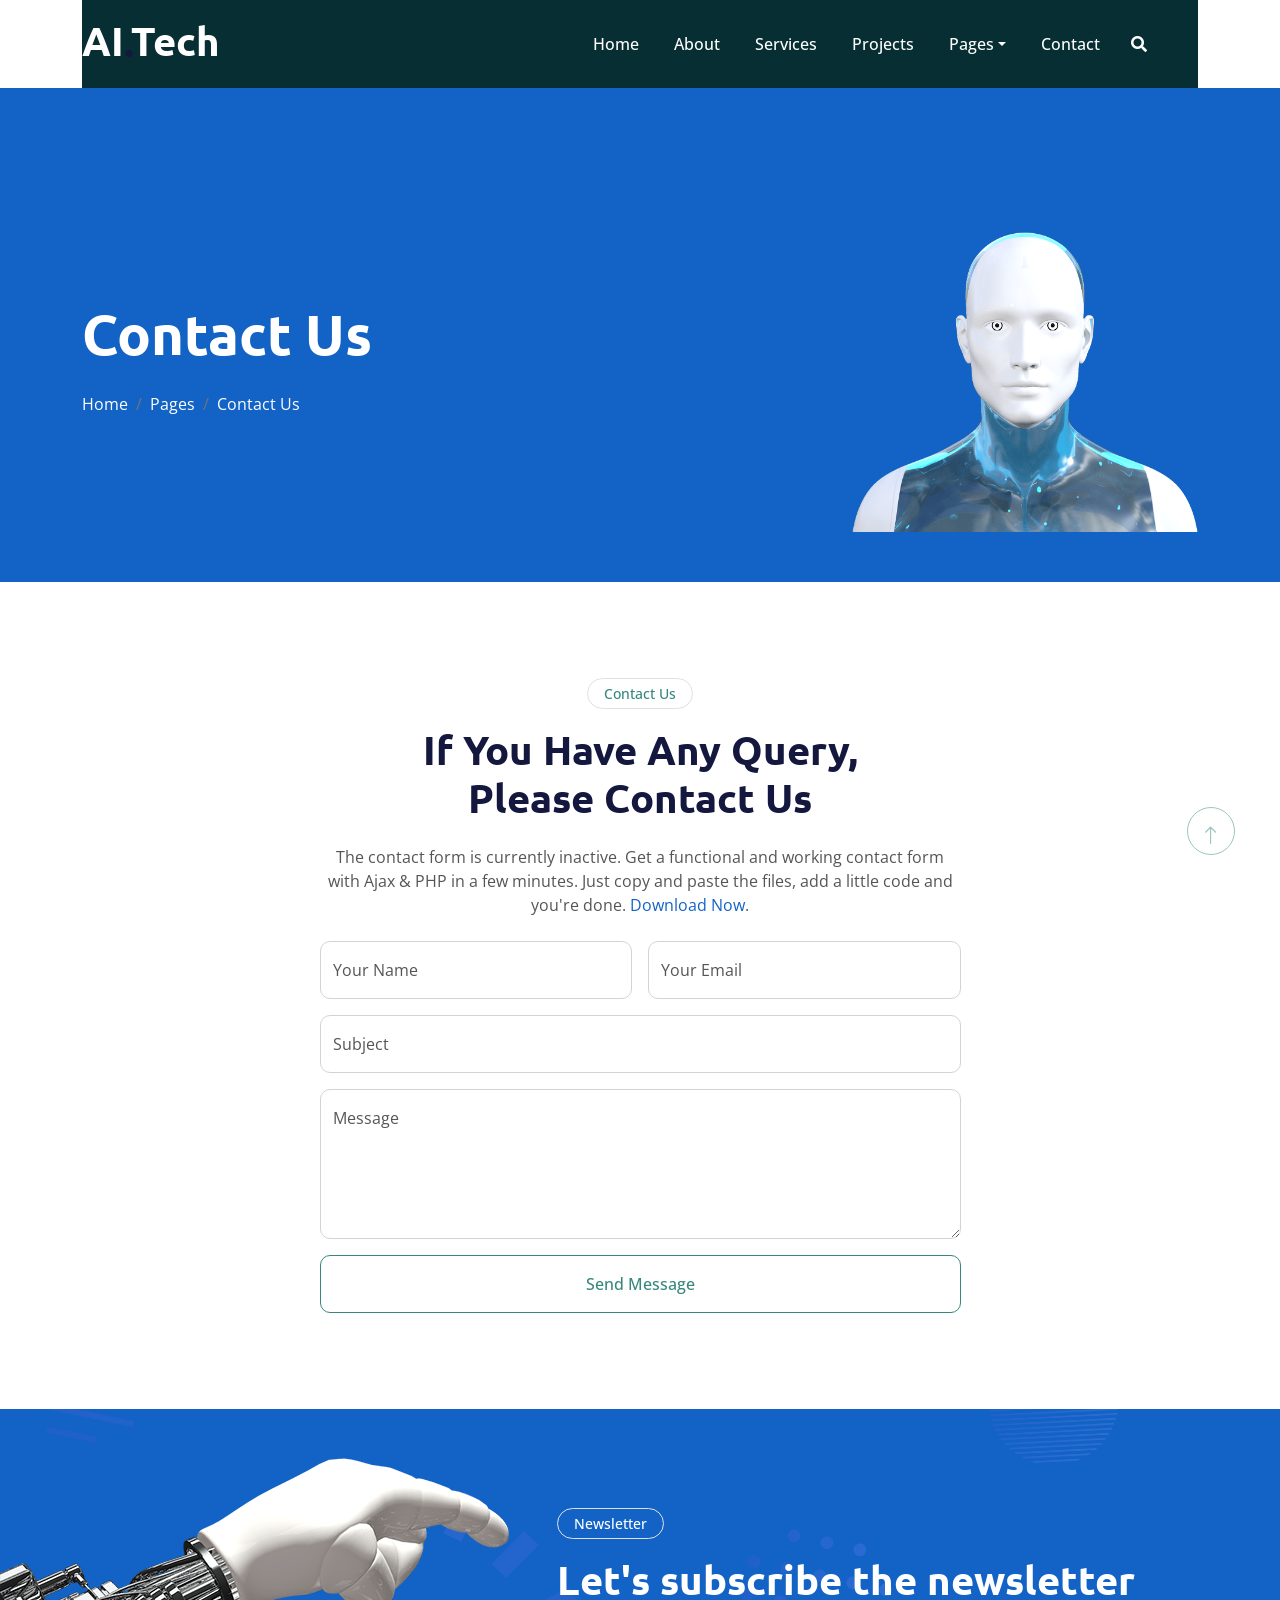
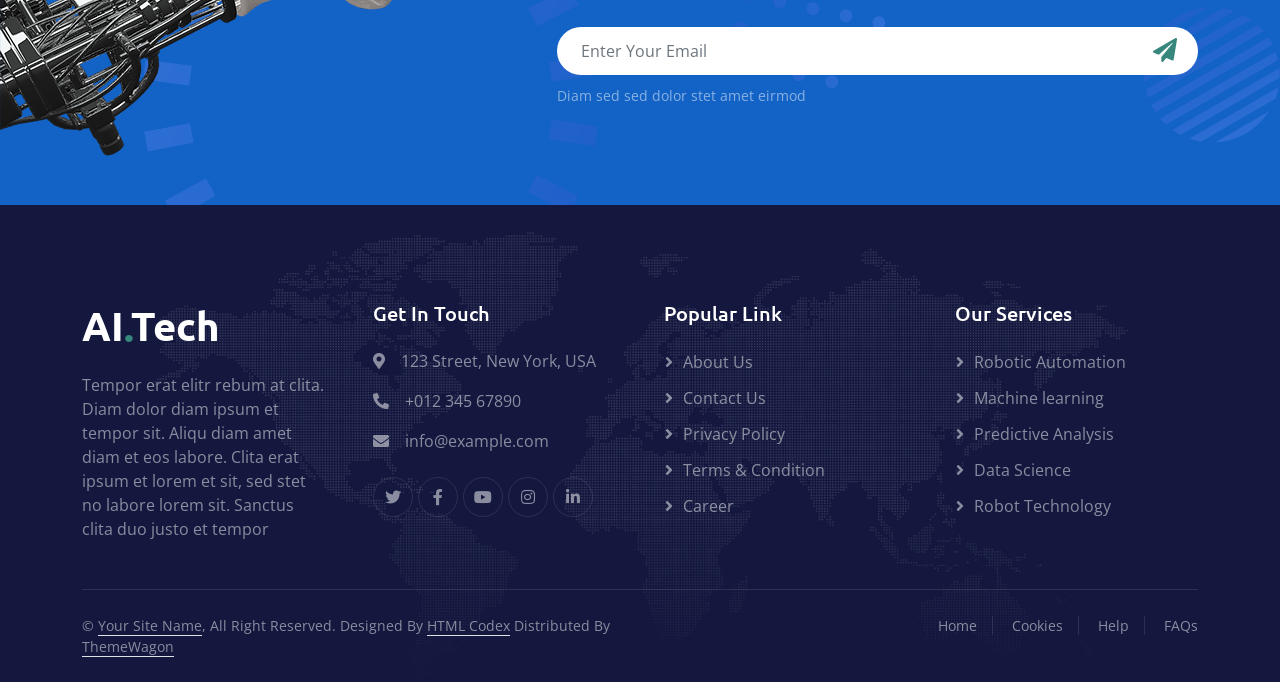
<file: contact.html>
<!DOCTYPE html>
<html lang="en">

<head>
    <meta charset="utf-8">
    <title>AI.Tech - Artificial Intelligence HTML Template</title>
    <meta content="width=device-width, initial-scale=1.0" name="viewport">
    <meta content="" name="keywords">
    <meta content="" name="description">

    <!-- Favicon -->
    <link href="img/favicon.ico" rel="icon">

    <!-- Google Web Fonts -->
    <link rel="preconnect" href="https://fonts.googleapis.com">
    <link rel="preconnect" href="https://fonts.gstatic.com" crossorigin>
    <link href="https://fonts.googleapis.com/css2?family=Open+Sans:wght@400;600&family=Ubuntu:wght@500;700&display=swap"
        rel="stylesheet">

    <!-- Icon Font Stylesheet -->
    <link href="https://cdnjs.cloudflare.com/ajax/libs/font-awesome/5.10.0/css/all.min.css" rel="stylesheet">
    <link href="https://cdn.jsdelivr.net/npm/bootstrap-icons@1.4.1/font/bootstrap-icons.css" rel="stylesheet">

    <!-- Libraries Stylesheet -->
    <link href="lib/animate/animate.min.css" rel="stylesheet">
    <link href="lib/owlcarousel/assets/owl.carousel.min.css" rel="stylesheet">

    <!-- Customized Bootstrap Stylesheet -->
    <link href="css/bootstrap.min.css" rel="stylesheet">

    <!-- Template Stylesheet -->
    <link href="css/style.css" rel="stylesheet">
</head>

<body>
    <!-- Spinner Start -->
    <div id="spinner"
        class="show bg-white position-fixed translate-middle w-100 vh-100 top-50 start-50 d-flex align-items-center justify-content-center">
        <div class="spinner-grow text-primary" style="width: 3rem; height: 3rem;" role="status">
            <span class="sr-only">Loading...</span>
        </div>
    </div>
    <!-- Spinner End -->


    <!-- Navbar Start -->
    <div class="container-fluid sticky-top">
        <div class="container">
            <nav class="navbar navbar-expand-lg navbar-dark p-0">
                <a href="index.html" class="navbar-brand">
                    <h1 class="text-white">AI<span class="text-dark">.</span>Tech</h1>
                </a>
                <button type="button" class="navbar-toggler ms-auto me-0" data-bs-toggle="collapse"
                    data-bs-target="#navbarCollapse">
                    <span class="navbar-toggler-icon"></span>
                </button>
                <div class="collapse navbar-collapse" id="navbarCollapse">
                    <div class="navbar-nav ms-auto">
                        <a href="index.html" class="nav-item nav-link">Home</a>
                        <a href="about.html" class="nav-item nav-link">About</a>
                        <a href="service.html" class="nav-item nav-link">Services</a>
                        <a href="project.html" class="nav-item nav-link">Projects</a>
                        <div class="nav-item dropdown">
                            <a href="#" class="nav-link dropdown-toggle" data-bs-toggle="dropdown">Pages</a>
                            <div class="dropdown-menu bg-light mt-2">
                                <a href="feature.html" class="dropdown-item">Features</a>
                                <a href="team.html" class="dropdown-item">Our Team</a>
                                <a href="faq.html" class="dropdown-item">FAQs</a>
                                <a href="testimonial.html" class="dropdown-item">Testimonial</a>
                                <a href="404.html" class="dropdown-item">404 Page</a>
                            </div>
                        </div>
                        <a href="contact.html" class="nav-item nav-link active">Contact</a>
                    </div>
                    <butaton type="button" class="btn text-white p-0 d-none d-lg-block" data-bs-toggle="modal"
                        data-bs-target="#searchModal"><i class="fa fa-search"></i></butaton>
                </div>
            </nav>
        </div>
    </div>
    <!-- Navbar End -->


    <!-- Hero Start -->
    <div class="container-fluid pt-5 bg-primary hero-header">
        <div class="container pt-5">
            <div class="row g-5 pt-5">
                <div class="col-lg-6 align-self-center text-center text-lg-start mb-lg-5">
                    <h1 class="display-4 text-white mb-4 animated slideInRight">Contact Us</h1>
                    <nav aria-label="breadcrumb">
                        <ol class="breadcrumb justify-content-center justify-content-lg-start mb-0">
                            <li class="breadcrumb-item"><a class="text-white" href="#">Home</a></li>
                            <li class="breadcrumb-item"><a class="text-white" href="#">Pages</a></li>
                            <li class="breadcrumb-item text-white active" aria-current="page">Contact Us</li>
                        </ol>
                    </nav>
                </div>
                <div class="col-lg-6 align-self-end text-center text-lg-end">
                    <img class="img-fluid" src="img/hero-img.png" alt="" style="max-height: 300px;">
                </div>
            </div>
        </div>
    </div>
    <!-- Hero End -->


    <!-- Full Screen Search Start -->
    <div class="modal fade" id="searchModal" tabindex="-1">
        <div class="modal-dialog modal-fullscreen">
            <div class="modal-content" style="background: rgba(20, 24, 62, 0.7);">
                <div class="modal-header border-0">
                    <button type="button" class="btn btn-square bg-white btn-close" data-bs-dismiss="modal"
                        aria-label="Close"></button>
                </div>
                <div class="modal-body d-flex align-items-center justify-content-center">
                    <div class="input-group" style="max-width: 600px;">
                        <input type="text" class="form-control bg-transparent border-light p-3"
                            placeholder="Type search keyword">
                        <button class="btn btn-light px-4"><i class="bi bi-search"></i></button>
                    </div>
                </div>
            </div>
        </div>
    </div>
    <!-- Full Screen Search End -->


    <!-- Contact Start -->
    <div class="container-fluid py-5">
        <div class="container py-5">
            <div class="mx-auto text-center wow fadeIn" data-wow-delay="0.1s" style="max-width: 500px;">
                <div class="btn btn-sm border rounded-pill text-primary px-3 mb-3">Contact Us</div>
                <h1 class="mb-4">If You Have Any Query, Please Contact Us</h1>
            </div>
            <div class="row justify-content-center">
                <div class="col-lg-7">
                    <p class="text-center mb-4">The contact form is currently inactive. Get a functional and working contact form with Ajax & PHP in a few minutes. Just copy and paste the files, add a little code and you're done. <a href="https://htmlcodex.com/contact-form">Download Now</a>.</p>
                    <div class="wow fadeIn" data-wow-delay="0.3s">
                        <form>
                            <div class="row g-3">
                                <div class="col-md-6">
                                    <div class="form-floating">
                                        <input type="text" class="form-control" id="name" placeholder="Your Name">
                                        <label for="name">Your Name</label>
                                    </div>
                                </div>
                                <div class="col-md-6">
                                    <div class="form-floating">
                                        <input type="email" class="form-control" id="email" placeholder="Your Email">
                                        <label for="email">Your Email</label>
                                    </div>
                                </div>
                                <div class="col-12">
                                    <div class="form-floating">
                                        <input type="text" class="form-control" id="subject" placeholder="Subject">
                                        <label for="subject">Subject</label>
                                    </div>
                                </div>
                                <div class="col-12">
                                    <div class="form-floating">
                                        <textarea class="form-control" placeholder="Leave a message here" id="message" style="height: 150px"></textarea>
                                        <label for="message">Message</label>
                                    </div>
                                </div>
                                <div class="col-12">
                                    <button class="btn btn-primary w-100 py-3" type="submit">Send Message</button>
                                </div>
                            </div>
                        </form>
                    </div>
                </div>
            </div>
        </div>
    </div>
    <!-- Contact End -->
        

    <!-- Newsletter Start -->
    <div class="container-fluid bg-primary newsletter py-5">
        <div class="container">
            <div class="row g-5 align-items-center">
                <div class="col-md-5 ps-lg-0 pt-5 pt-md-0 text-start wow fadeIn" data-wow-delay="0.3s">
                    <img class="img-fluid" src="img/newsletter.png" alt="">
                </div>
                <div class="col-md-7 py-5 newsletter-text wow fadeIn" data-wow-delay="0.5s">
                    <div class="btn btn-sm border rounded-pill text-white px-3 mb-3">Newsletter</div>
                    <h1 class="text-white mb-4">Let's subscribe the newsletter</h1>
                    <div class="position-relative w-100 mt-3 mb-2">
                        <input class="form-control border-0 rounded-pill w-100 ps-4 pe-5" type="text"
                            placeholder="Enter Your Email" style="height: 48px;">
                        <button type="button" class="btn shadow-none position-absolute top-0 end-0 mt-1 me-2"><i
                                class="fa fa-paper-plane text-primary fs-4"></i></button>
                    </div>
                    <small class="text-white-50">Diam sed sed dolor stet amet eirmod</small>
                </div>
            </div>
        </div>
    </div>
    <!-- Newsletter End -->


    <!-- Footer Start -->
    <div class="container-fluid bg-dark text-white-50 footer pt-5">
        <div class="container py-5">
            <div class="row g-5">
                <div class="col-md-6 col-lg-3 wow fadeIn" data-wow-delay="0.1s">
                    <a href="index.html" class="d-inline-block mb-3">
                        <h1 class="text-white">AI<span class="text-primary">.</span>Tech</h1>
                    </a>
                    <p class="mb-0">Tempor erat elitr rebum at clita. Diam dolor diam ipsum et tempor sit. Aliqu diam
                        amet diam et eos labore. Clita erat ipsum et lorem et sit, sed stet no labore lorem sit. Sanctus
                        clita duo justo et tempor</p>
                </div>
                <div class="col-md-6 col-lg-3 wow fadeIn" data-wow-delay="0.3s">
                    <h5 class="text-white mb-4">Get In Touch</h5>
                    <p><i class="fa fa-map-marker-alt me-3"></i>123 Street, New York, USA</p>
                    <p><i class="fa fa-phone-alt me-3"></i>+012 345 67890</p>
                    <p><i class="fa fa-envelope me-3"></i>info@example.com</p>
                    <div class="d-flex pt-2">
                        <a class="btn btn-outline-light btn-social" href=""><i class="fab fa-twitter"></i></a>
                        <a class="btn btn-outline-light btn-social" href=""><i class="fab fa-facebook-f"></i></a>
                        <a class="btn btn-outline-light btn-social" href=""><i class="fab fa-youtube"></i></a>
                        <a class="btn btn-outline-light btn-social" href=""><i class="fab fa-instagram"></i></a>
                        <a class="btn btn-outline-light btn-social" href=""><i class="fab fa-linkedin-in"></i></a>
                    </div>
                </div>
                <div class="col-md-6 col-lg-3 wow fadeIn" data-wow-delay="0.5s">
                    <h5 class="text-white mb-4">Popular Link</h5>
                    <a class="btn btn-link" href="">About Us</a>
                    <a class="btn btn-link" href="">Contact Us</a>
                    <a class="btn btn-link" href="">Privacy Policy</a>
                    <a class="btn btn-link" href="">Terms & Condition</a>
                    <a class="btn btn-link" href="">Career</a>
                </div>
                <div class="col-md-6 col-lg-3 wow fadeIn" data-wow-delay="0.7s">
                    <h5 class="text-white mb-4">Our Services</h5>
                    <a class="btn btn-link" href="">Robotic Automation</a>
                    <a class="btn btn-link" href="">Machine learning</a>
                    <a class="btn btn-link" href="">Predictive Analysis</a>
                    <a class="btn btn-link" href="">Data Science</a>
                    <a class="btn btn-link" href="">Robot Technology</a>
                </div>
            </div>
        </div>
        <div class="container wow fadeIn" data-wow-delay="0.1s">
            <div class="copyright">
                <div class="row">
                    <div class="col-md-6 text-center text-md-start mb-3 mb-md-0">
                        &copy; <a class="border-bottom" href="#">Your Site Name</a>, All Right Reserved.

                        <!--/*** This template is free as long as you keep the footer author’s credit link/attribution link/backlink. If you'd like to use the template without the footer author’s credit link/attribution link/backlink, you can purchase the Credit Removal License from "https://htmlcodex.com/credit-removal". Thank you for your support. ***/-->
                        Designed By <a class="border-bottom" href="https://htmlcodex.com">HTML Codex</a> Distributed By <a class="border-bottom" href="https://themewagon.com">ThemeWagon</a>
                    </div>
                    <div class="col-md-6 text-center text-md-end">
                        <div class="footer-menu">
                            <a href="">Home</a>
                            <a href="">Cookies</a>
                            <a href="">Help</a>
                            <a href="">FAQs</a>
                        </div>
                    </div>
                </div>
            </div>
        </div>
    </div>
    <!-- Footer End -->


    <!-- Back to Top -->
    <a href="#" class="btn btn-lg btn-primary btn-lg-square back-to-top pt-2"><i class="bi bi-arrow-up"></i></a>


    <!-- JavaScript Libraries -->
    <script src="https://ajax.googleapis.com/ajax/libs/jquery/3.6.1/jquery.min.js"></script>
    <script src="https://cdn.jsdelivr.net/npm/bootstrap@5.0.0/dist/js/bootstrap.bundle.min.js"></script>
    <script src="lib/wow/wow.min.js"></script>
    <script src="lib/easing/easing.min.js"></script>
    <script src="lib/waypoints/waypoints.min.js"></script>
    <script src="lib/counterup/counterup.min.js"></script>
    <script src="lib/owlcarousel/owl.carousel.min.js"></script>

    <!-- Template Javascript -->
    <script src="js/main.js"></script>
</body>

</html>
</file>
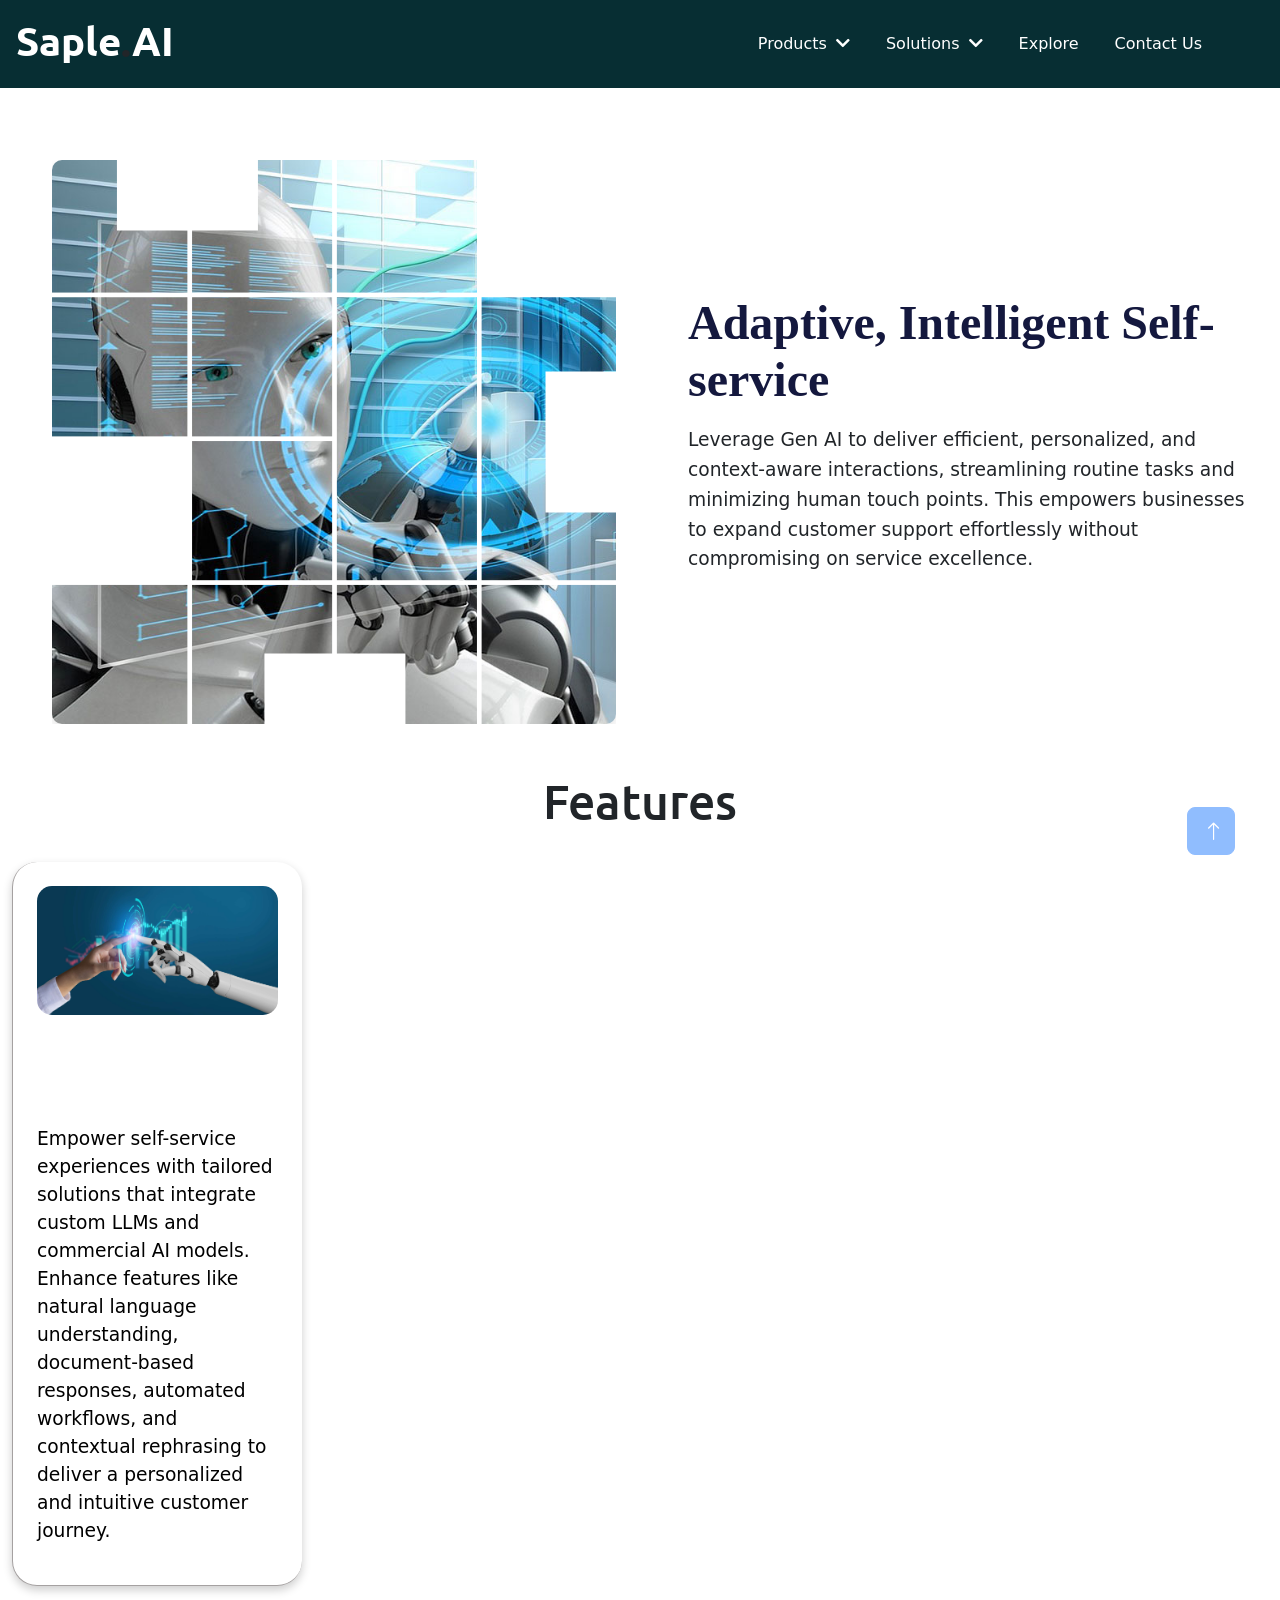
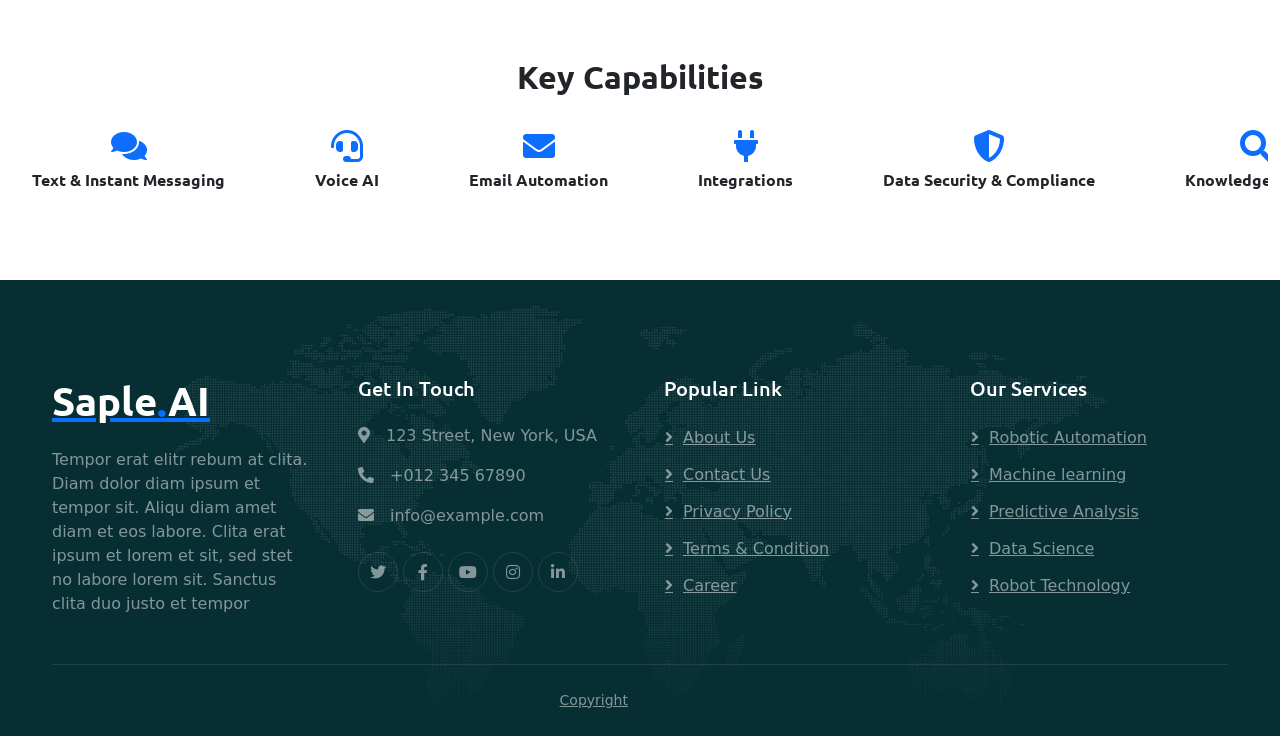
<file: conversational AI.html>
<!DOCTYPE html>
<html lang="en">
  <head>
    <meta charset="utf-8" />
    <title>Saple AI - Template</title>
    <meta content="width=device-width, initial-scale=1.0" name="viewport" />
    <meta content="" name="keywords" />
    <meta content="" name="description" />

    <!-- Favicon -->
    <link href="img/favicon.ico" rel="icon" />

    <!-- Google Web Fonts -->
    <link rel="preconnect" href="https://fonts.googleapis.com" />
    <link rel="preconnect" href="https://fonts.gstatic.com" crossorigin />
    <link
      href="https://fonts.googleapis.com/css2?family=Open+Sans:wght@400;600&family=Ubuntu:wght@500;700&display=swap"
      rel="stylesheet"
    />

    <!-- Icon Font Stylesheet -->
    <link rel="stylesheet" href="https://cdnjs.cloudflare.com/ajax/libs/font-awesome/6.0.0-beta3/css/all.min.css">


    <link
    
      href="https://cdnjs.cloudflare.com/ajax/libs/font-awesome/5.10.0/css/all.min.css"
      rel="stylesheet"
    />
    <link
      href="https://cdn.jsdelivr.net/npm/bootstrap-icons@1.4.1/font/bootstrap-icons.css"
      rel="stylesheet"
    />

    <!-- Libraries Stylesheet -->
    <link href="lib/animate/animate.min.css" rel="stylesheet" />
    <link href="lib/owlcarousel/assets/owl.carousel.min.css" rel="stylesheet" />

    <!-- Customized Bootstrap Stylesheet -->
    <link href="css/bootstrap.min.css" rel="stylesheet" />

    <!-- Template Stylesheet -->
    <link href="css/style.css" rel="stylesheet" />
    
   <!-- Bootstrap CSS -->
   <link rel="stylesheet" href="https://maxcdn.bootstrapcdn.com/bootstrap/5.1.3/css/bootstrap.min.css">

   <!-- Font Awesome -->
   <link rel="stylesheet" href="https://cdnjs.cloudflare.com/ajax/libs/font-awesome/5.15.4/css/all.min.css">
    <!-- Bootstrap JS and dependencies (Bootstrap 5) -->
    <script src="https://cdn.jsdelivr.net/npm/bootstrap@5.1.3/dist/js/bootstrap.bundle.min.js"></script>
 <style>
 /* General Container Styling */
.container {
  max-width: 1200px;
  margin: 0 auto;
}

/* Row and Column Styling */
.row.g-5.align-items-center {
  display: flex;
  flex-wrap: nowrap;
  align-items: center;
  gap: 1.5rem;
}

.col-lg-6 {
  flex: 0 0 50%; /* Set each column to take 50% of the row width */
  max-width: 50%;
  box-sizing: border-box;
}

.about-img img {
  display: block;
  margin: 0 auto;
  max-width: 100%;
  height: auto;
  border-radius: 10px;
  box-shadow: 0 4px 10px rgba(0, 0, 0, 0.1);
}

/* Text Styling */
.about-title {
  font-family: 'Éxo';
  font-size: 36pt;
  color: #14183E;
  font-weight: bold;
  margin-bottom: 1rem;
  text-align: left;
}

.about-text {
font-size: 14pt;
  line-height: 1.6;
  text-align: left;
  margin-bottom: 1rem;
}

/* Initially hide the image and content */
.about-image, .about-title, .about-text {
  opacity: 0;
  transform: translateY(20px); /* Slide in effect */
  transition: opacity 1s ease, transform 1s ease;
}

.about-image.visible, .about-title.visible, .about-text.visible {
  opacity: 1;
  transform: translateY(0);
}

/* Optional: Adjust the timing of the transition for better effect */
.about-image {
  transition-delay: 0.3s; /* Delay for the image */
}

.about-title {
  transition-delay: 0.5s; /* Delay for the title */
}

.about-text {
  transition-delay: 0.7s; /* Delay for the text */
}

/* Styling for the feature title */
.featuretitle {
  font-size: 36pt;
  text-align: center;
  opacity: 0;
  transform: translateY(20px); /* Start position below */
  transition: opacity 1s ease, transform 1s ease; /* Apply transition to opacity and transform */
}

/* Add a class to make it visible */
.featuretitle.visible {
  opacity: 1;
  transform: translateY(0); /* Slide it up to the original position */
}


.features {
  display: flex;
  flex-wrap: wrap;
  justify-content: space-between;
  gap: 2rem;
  margin-top: 2rem;
}

.feature-card {
  flex: 1 1 calc(20% - 1rem); /* Use flex for responsive sizing */
  background-color: #FFFFFF;
  color: #FFFFFF;
  padding: 1.5rem;
  border-radius: 25px;
  box-shadow: 0 4px 10px rgba(0, 0, 0, 0.2);
  transition: transform 0.3s ease, box-shadow 0.3s ease;
  border-left: 1px solid rgb(165, 161, 161);
  border-bottom: 1px solid rgb(165, 161, 161);
  opacity: 0;
  transform: translateY(20px);
  transition: opacity 1s ease, transform 1s ease;
}

.feature-card.visible {
  opacity: 1;
  transform: translateY(0);
}

.feature-card img {
  width: 100%;
  border-radius: 15px;
  margin-bottom: 1rem;
}

.feature-card:hover {
  background: #0C7075;
  transform: translateY(-20px);
  box-shadow: 0 20px 60px rgba(0, 111, 95, 0.6);
  border-left: 4px solid #FFFFFF;
  border-bottom: 8px solid #FFFFFF;
}

.feature-description {
  color: black;
  font-size: 14pt;
  transition: color 0.3s ease;
}

.feature-card:hover .feature-description {
  color: #FFFFFF; /* White text color on hover */
}

.feature-title {
  margin-bottom: 0.5rem;
  font-size: 18pt;
  transition: color 0.3s ease;
}

.feature-card:hover .feature-title {
  color: #FFFFFF; /* White color when card is hovered */
}

.key-capabilities {
  text-align: center;

}

/* Styling for the Scrolling Headline */
.scrolling-headline-wrapper {
  overflow: hidden; /* Hide overflow so that the text is only shown inside the container */
  white-space: nowrap; /* Prevent line breaks */
  position: relative;
}

.scrolling-headline {
  display: inline-flex; /* Align items horizontally */
  animation: scrollText 25s linear infinite; /* Animate the scrolling */
}

.scrolling-headline li {
  display: inline-block;
  margin-right: 50px; /* Space between items */
  padding: 10px 20px;
}

.scrolling-headline i {
  font-size:24pt;
  color: #007bff; /* Primary color for icons */
  margin-bottom: 10px;
}

.scrolling-headline h5 {
  font-weight: bold;
  font-size: 12pt;
  text-align: center;
}

/* Animation for the scrolling effect */
@keyframes scrollText {
  0% {
    transform: translateX(50%); /* Start from right */
  }
  100% {
    transform: translateX(-100%); /* Move to the left */
  }
}

/* Optional: Styling for the surrounding container */
.list-unstyled {
  list-style-type: none;
  margin: 0;
  padding: 0;
}

@media (max-width: 768px) {
  /* Adjust Key Capabilities Text */
  .key-capabilities h2 {
    font-size: 24pt; /* 2rem */
  }

  .key-capabilities p {
    font-size: 12pt; /* 1rem */
    text-align: center;
  }

  /* Features Section */
  .features {
    flex-direction: column; /* Stack feature cards vertically on smaller screens */
    gap: 18pt; /* 1.5rem */
  }

  .feature-card {
    flex: 1 1 100%; /* Ensure each card takes full width */
    margin: 0 auto; /* Center align cards */
  }

  /* Ensure text appears below image in mobile */
  .row.g-5.align-items-center {
    flex-direction: column; /* Stack image and text */
    text-align: center; /* Center the text */
  }

  .col-lg-6 {
    flex: 0 0 100%; /* Stack columns in mobile */
    max-width: 100%;
    margin-bottom: 18pt; /* 1.5rem */
  }

  .about-img img {
    max-width: 100%;
    margin-bottom: 12pt; /* 1rem */
  }
}

@media (max-width: 576px) {
  .features {
    gap: 12pt; /* 1rem */
  }

  h1, h2 {
    font-size: 21.6pt; /* 1.8rem */
  }

  .key-capabilities p {
    font-size: 11.4pt; /* 0.95rem */
  }
}

 </style>
  
  </head>

 
    <!-- Spinner Start -->
    <div
      id="spinner"
      class="show bg-white position-fixed translate-middle w-100 vh-100 top-50 start-50 d-flex align-items-center justify-content-center"
    >
      <div
        class="spinner-grow text-primary"
        style="width: 3rem; height: 3rem"
        role="status"
      >
        <span class="sr-only">Loading...</span>
      </div>
    </div>
    <!-- Spinner End -->

    



     <!-- Navbar Start -->
<div class="container-fluid sticky-top p-0">
  <nav class="navbar navbar-expand-lg navbar-dark p-0">
    <a href="index.html" class="navbar-brand ms-3">
      <h1 style="color: #FFFFFF !important;">Saple<span class="text-dark">.</span>AI</h1>
    </a>
    <button
      class="navbar-toggler"
      type="button"
      aria-controls="navbarCollapse"
      aria-expanded="false"
      aria-label="Toggle navigation"
    >
      <span class="navbar-toggler-icon"></span>
    </button>
    <div class="collapse navbar-collapse justify-content-end" id="navbarCollapse">
      <div class="navbar-nav">
        <div class="nav-item dropdown">
          <a href="#" class="nav-link text-dark" id="productsDropdown" role="button" data-bs-toggle="dropdown" aria-expanded="false">
            Products
            <i class="fas fa-chevron-down arrow-icon"></i>
          </a>
          <ul class="dropdown-menu p-3" aria-labelledby="productsDropdown">
            <li>
              <div class="px-3 py-2 multicolor-bg">
                <p class="section-title">Customer service automation platform</p>
                <p class="section-item">
                  A multi-LLM architecture, continuously trained <br />
                  on billions of conversations for scalability, speed, <br />
                  and accuracy for enterprises.
                </p>
              </div>
            </li>
            <li>
              <div class="d-flex align-items-center">
                <img src="/img/headset.png" alt="aiagentmenuicon" class="menuicon" />
                <a href="conversational AI.html" class="px-3 section-title">Conversational AI</a>

              </div>
              <ul class="ps-3">
                <li class="section-item">Voice & calls</li>
                <li class="section-item">Text & instant messaging</li>
                <li class="section-item">Email automation</li>
              </ul>
            </li>
            <li>
              <div class="d-flex align-items-center">
                <img src="/img/assistant.png" alt="aiassmenuicon" class="menuicon" />
                <a href="agentassist.html" class="px-3 section-title">Agent Assist</a>
              </div>
              <p class="px-3 section-item">Omnichannel agent assist</p>
            </li>
          </ul>
        </div>

        <!-- Solutions Dropdown -->
        <div class="nav-item dropdown">
          <a href="#" class="nav-link text-dark " id="solutionsDropdown" role="button" data-bs-toggle="dropdown" aria-expanded="false">
            Solutions
            <i class="fas fa-chevron-down arrow-icon"></i>
          </a>
          <ul class="dropdown-menu p-3" aria-labelledby="solutionsDropdown">
            <li><a href="public-sector.html" class="dropdown-item"><strong>Public Sector</strong></a></li>
            <li><a href="insurance.html" class="dropdown-item"><strong>Insurance</strong></a></li>
            <li><a href="telecom.html" class="dropdown-item"><strong>Telecom</strong></a></li>
           
            <!-- <li><a href="fashion-apparel.html" class="dropdown-item"><strong>Fashion Apparel</strong></a></li> -->
            <li><a href="financial-services.html" class="dropdown-item"><strong>Financial Services</strong></a></li>
            <li><a href="education.html" class="dropdown-item"><strong>Educational</strong></a></li>
            <li><a href="healthcare-hospitals.html" class="dropdown-item"><strong>Healthcare & Hospitals</strong></a></li>
            <li><a href="pharma-biotech.html" class="dropdown-item"><strong>Pharma & Biotech</strong></a></li>
          </ul>
        </div>

        <li class="nav-item">
          <a class="nav-link text-dark" href="#">Explore</a>
        </li>
        <li class="nav-item">
          <a class="nav-link text-dark" href="#">Contact Us</a>
        </li>
      </div>
    </div>
  </nav>
</div>
<!-- Navbar End -->
<!-- JavaScript -->
<script src="https://cdn.jsdelivr.net/npm/bootstrap@5.0.2/dist/js/bootstrap.bundle.min.js"></script>

<script>
document.addEventListener("DOMContentLoaded", function () {
  const dropdowns = document.querySelectorAll(".nav-item.dropdown");
  const navbarCollapse = document.querySelector(".navbar-collapse");
  const navbarToggler = document.querySelector(".navbar-toggler");

  // Handle dropdown toggle click
  dropdowns.forEach(function (dropdown) {
    const dropdownToggle = dropdown.querySelector(".nav-link");

    dropdownToggle.addEventListener("click", function (e) {
      e.preventDefault(); // Prevent default anchor behavior

      // Close all other dropdowns
      dropdowns.forEach((d) => {
        if (d !== dropdown) {
          d.classList.remove("show");
          const dropdownMenu = d.querySelector(".dropdown-menu");
          if (dropdownMenu) dropdownMenu.classList.remove("show");
        }
      });

      // Toggle the current dropdown
      dropdown.classList.toggle("show");
      const dropdownMenu = dropdown.querySelector(".dropdown-menu");
      if (dropdownMenu) dropdownMenu.classList.toggle("show");
    });
  });

  // Handle navbar toggler click (open/close the menu)
  navbarToggler.addEventListener("click", function (e) {
    e.stopPropagation(); // Prevent the event from propagating to the document
    navbarCollapse.classList.toggle("show");  // Toggle the collapse state
    this.classList.toggle('active');  // Toggle the active state for the hamburger icon
  });

  // Close navbar collapse and dropdowns when clicking outside
  document.addEventListener("click", function (e) {
    // If the click is outside of navbar toggler and navbar-collapse, close everything
    if (
      !e.target.closest(".navbar-collapse") &&
      !e.target.closest(".navbar-toggler") &&
      !e.target.closest(".nav-item.dropdown")
    ) {
      // Close dropdowns
      dropdowns.forEach((dropdown) => {
        dropdown.classList.remove("show");
        const dropdownMenu = dropdown.querySelector(".dropdown-menu");
        if (dropdownMenu) dropdownMenu.classList.remove("show");
      });

      // Close navbar collapse
      navbarCollapse.classList.remove("show");

      // Reset the hamburger icon
      navbarToggler.classList.remove('active');
    }
  });

  // Reset dropdowns and navbar collapse on window resize
  window.addEventListener("resize", function () {
    if (window.innerWidth > 992) {  // When width is above 992px (for large screens)
      dropdowns.forEach((dropdown) => {
        dropdown.classList.remove("show");
        const dropdownMenu = dropdown.querySelector(".dropdown-menu");
        if (dropdownMenu) dropdownMenu.classList.remove("show");
      });
      navbarCollapse.classList.remove("show");
      navbarToggler.classList.remove("active");  // Reset hamburger icon state
    }
  });
});
</script>

  <br>
  <div class="container-fluid py-5">
    <div class="container">
      <div class="row g-5 align-items-center">
        <!-- Left Image -->
        <div class="col-lg-6">
          <div class="about-img">
            <img class="img-fluid about-image" src="img/about-img.jpg" alt="Custom LLMs">
          </div>
        </div>
  
        <!-- Right Content -->
        <div class="col-lg-6">
          <h1 class="about-title">Adaptive, Intelligent Self-service</h1>
          <p class="about-text">
            Leverage Gen AI to deliver efficient, personalized, and context-aware interactions, 
            streamlining routine tasks and minimizing human touch points. This empowers businesses 
            to expand customer support effortlessly without compromising on service excellence.
          </p>
        </div>
      </div>
    </div>
  </div>
  
  <script>
    // Ensure the IntersectionObserver is supported by the browser
if ('IntersectionObserver' in window) {
  // Create the IntersectionObserver
  const observer = new IntersectionObserver((entries, observer) => {
    entries.forEach((entry) => {
      // If the element is in view
      if (entry.isIntersecting) {
        entry.target.classList.add('visible'); // Add 'visible' class to trigger CSS animation
        observer.unobserve(entry.target); // Stop observing the element after it's visible
      }
    });
  }, {
    threshold: 0.5 // Trigger when 50% of the element is in view
  });

  // Observe all the elements you want to animate
  const elementsToObserve = document.querySelectorAll('.about-image, .about-title, .about-text');
  elementsToObserve.forEach((element) => {
    observer.observe(element); // Observe each element
  });
} else {
  console.warn("IntersectionObserver is not supported in this browser.");
}

  </script>

<div class="container-fluid">
    
    <h4 class="featuretitle">Features</h4>

    <div class="features">
   
        <!-- Card 2 -->
        <div class="feature-card">
            <img src="/img/image carousel 1.jpg" alt="Custom LLMs">
            <h2 class="feature-title">Custom LLMs and Advanced Generative AI</h2>
            <p class="feature-description  ">Empower self-service experiences with tailored solutions that integrate custom LLMs and commercial AI models. Enhance features like natural language understanding, document-based responses, automated workflows, and contextual rephrasing to deliver a personalized and intuitive customer journey.</p>
        </div>

        <!-- Card 3 -->
        <div class="feature-card">
            <img src="/img/image carousel 2.jpg" alt="Scalable Self-Service">
            <h2 class="feature-title">Scalable, Cost-Effective Self-Service</h2>
            <p class="feature-description ">Leverage AI-driven self-service to efficiently handle high call volumes, reducing operational costs while maintaining exceptional service. Enable seamless transitions to live agents when needed, ensuring a balanced and scalable support model.</p>
        </div>

        <!-- Card 4 -->
        <div class="feature-card">
            <img src="/img/image carousel 3.jpg" alt="Omnichannel Integration">
            <h2 class="feature-title">Omnichannel Integration</h2>
            <p class="feature-description ">Deliver a unified customer experience across multiple touchpoints, including chat, voice, social media, and email. Ensure accurate routing and smooth handoffs to live agents for complex queries, maintaining consistency and satisfaction across channels.</p>
        </div>

        <!-- Card 5 -->
        <div class="feature-card">
            <img src="/img//Adaptive-AI.png" alt="24/7 Support">
            <h2 class="feature-title">24/7 Intelligent Support</h2>
            <p class="feature-description ">Provide always-on support with AI-powered self-service, ensuring customers receive assistance anytime, day or night. Boost customer satisfaction by being available when they need you most, enhancing engagement and loyalty.</p>
        </div>
    </div>
    </div>
       <br>
      
<script>// Create an intersection observer
document.addEventListener("DOMContentLoaded", function() {
  const featureTitle = document.querySelector('.featuretitle');
  featureTitle.classList.add('visible');
});
    const observer = new IntersectionObserver((entries, observer) => {
        entries.forEach((entry, index) => {
            // When the card is in view
            if (entry.isIntersecting) {
                // Add a delay to each card so they appear one by one
                setTimeout(() => {
                    entry.target.classList.add('visible'); // Add the visible class to trigger animation
                }, index * 500); // Delay each card's animation by 500ms
                observer.unobserve(entry.target); // Stop observing the card once it's visible
            }
        });
    }, {
        threshold: 0.5 // Trigger when 50% of the card is in view
    });
    
    // Target all feature cards
    document.querySelectorAll('.feature-card').forEach((card, index) => {
        observer.observe(card); // Observe each card
    });
    </script>
<!-- Key Capabilities Section -->
<div class="container-fluid py-5">
    <div class="key-capabilities text-center">
      <h2 class="mb-4 fw-bold">Key Capabilities</h2>
      
      <!-- Scrolling Headline Wrapper -->
      <div class="scrolling-headline-wrapper">
        <ul class="list-unstyled scrolling-headline">
          <li>
            <i class="fas fa-comments fa-2x text-primary mb-2"></i>
            <h5 class="fw-bold">Text & Instant Messaging</h5>
          </li>
          <li>
            <i class="fas fa-headset fa-2x text-primary mb-2"></i>
            <h5 class="fw-bold">Voice AI</h5>
          </li>
          <li>
            <i class="fas fa-envelope fa-2x text-primary mb-2"></i>
            <h5 class="fw-bold">Email Automation</h5>
          </li>
          <li>
            <i class="fas fa-plug fa-2x text-primary mb-2"></i>
            <h5 class="fw-bold">Integrations</h5>
          </li>
          <li>
            <i class="fas fa-shield-alt fa-2x text-primary mb-2"></i>
            <h5 class="fw-bold">Data Security & Compliance</h5>
          </li>
          <li>
            <i class="fas fa-search fa-2x text-primary mb-2"></i>
            <h5 class="fw-bold">Knowledge Search</h5>
          </li>
          <li>
            <i class="fas fa-chart-line fa-2x text-primary mb-2"></i>
            <h5 class="fw-bold">Analytics & Reporting</h5>
          </li>
        </ul>
      </div>
    </div>
  </div>




<br>
    <!-- Full Screen Search Start -->
    <div class="modal fade" id="searchModal" tabindex="-1">
      <div class="modal-dialog modal-fullscreen">
        <div class="modal-content" style="background: rgba(20, 24, 62, 0.7)">
          <div class="modal-header border-0">
            <button
              type="button"
              class="btn btn-square bg-white btn-close"
              data-bs-dismiss="modal"
              aria-label="Close"
            ></button>
          </div>
          <div
            class="modal-body d-flex align-items-center justify-content-center"
          >
            <div class="input-group" style="max-width: 600px">
              <input
                type="text"
                class="form-control bg-transparent border-light p-3"
                placeholder="Type search keyword"
              />
              <button class="btn btn-light px-4">
                <i class="bi bi-search"></i>
              </button>
            </div>
          </div>
        </div>
      </div>
    </div>
    <!-- Full Screen Search End -->


    <!-- Footer Start -->
    <div class="container-fluid text-white-50 footer pt-5" style="background-color: #072E33;">
        <div class="container py-5">
          <div class="row g-5">
            <div class="col-md-6 col-lg-3 wow fadeIn" data-wow-delay="0.1s">
              <a href="index.html" class="d-inline-block mb-3">
                <h1 class="text-white">
                  Saple<span class="text-primary">.</span>AI
                </h1>
              </a>
              <p class="mb-0">
                Tempor erat elitr rebum at clita. Diam dolor diam ipsum et tempor
                sit. Aliqu diam amet diam et eos labore. Clita erat ipsum et lorem
                et sit, sed stet no labore lorem sit. Sanctus clita duo justo et
                tempor
              </p>
            </div>
            <div class="col-md-6 col-lg-3 wow fadeIn" data-wow-delay="0.3s">
              <h5 class="text-white mb-4">Get In Touch</h5>
              <p>
                <i class="fa fa-map-marker-alt me-3"></i>123 Street, New York, USA
              </p>
              <p><i class="fa fa-phone-alt me-3"></i>+012 345 67890</p>
              <p><i class="fa fa-envelope me-3"></i>info@example.com</p>
              <div class="d-flex pt-2">
                <a class="btn btn-outline-light btn-social" href=""
                  ><i class="fab fa-twitter"></i
                ></a>
                <a class="btn btn-outline-light btn-social" href=""
                  ><i class="fab fa-facebook-f"></i
                ></a>
                <a class="btn btn-outline-light btn-social" href=""
                  ><i class="fab fa-youtube"></i
                ></a>
                <a class="btn btn-outline-light btn-social" href=""
                  ><i class="fab fa-instagram"></i
                ></a>
                <a class="btn btn-outline-light btn-social" href=""
                  ><i class="fab fa-linkedin-in"></i
                ></a>
              </div>
            </div>
            <div class="col-md-6 col-lg-3 wow fadeIn" data-wow-delay="0.5s">
              <h5 class="text-white mb-4">Popular Link</h5>
              <a class="btn btn-link" href="">About Us</a>
              <a class="btn btn-link" href="">Contact Us</a>
              <a class="btn btn-link" href="">Privacy Policy</a>
              <a class="btn btn-link" href="">Terms & Condition</a>
              <a class="btn btn-link" href="">Career</a>
            </div>
            <div class="col-md-6 col-lg-3 wow fadeIn" data-wow-delay="0.7s">
              <h5 class="text-white mb-4">Our Services</h5>
              <a class="btn btn-link" href="">Robotic Automation</a>
              <a class="btn btn-link" href="">Machine learning</a>
              <a class="btn btn-link" href="">Predictive Analysis</a>
              <a class="btn btn-link" href="">Data Science</a>
              <a class="btn btn-link" href="">Robot Technology</a>
            </div>
          </div>
        </div>
        <div class="container wow fadeIn" data-wow-delay="0.1s">
          <div class="copyright">
            <div class="row">
              <div class="col-md-6 text-center text-md-end">
                <div class="footer-menu">
                  <a href="">Copyright</a>
                </div>
              </div>
            </div>
          </div>
        </div>
      </div>
      <!-- Footer End -->
  
      <!-- Back to Top -->
      <a href="#" class="btn btn-lg btn-primary btn-lg-square back-to-top pt-2"
        ><i class="bi bi-arrow-up"></i
      ></a>
  
      <!-- JavaScript Libraries -->
      <script src="https://ajax.googleapis.com/ajax/libs/jquery/3.6.1/jquery.min.js"></script>
      <script src="https://cdn.jsdelivr.net/npm/bootstrap@5.0.0/dist/js/bootstrap.bundle.min.js"></script>
      <script src="lib/wow/wow.min.js"></script>
      <script src="lib/easing/easing.min.js"></script>
      <script src="lib/waypoints/waypoints.min.js"></script>
      <script src="lib/counterup/counterup.min.js"></script>
      <script src="lib/owlcarousel/owl.carousel.min.js"></script>
  
      <!-- Template Javascript -->
      <script src="js/main.js"></script>
    </body>
  </html>
</file>
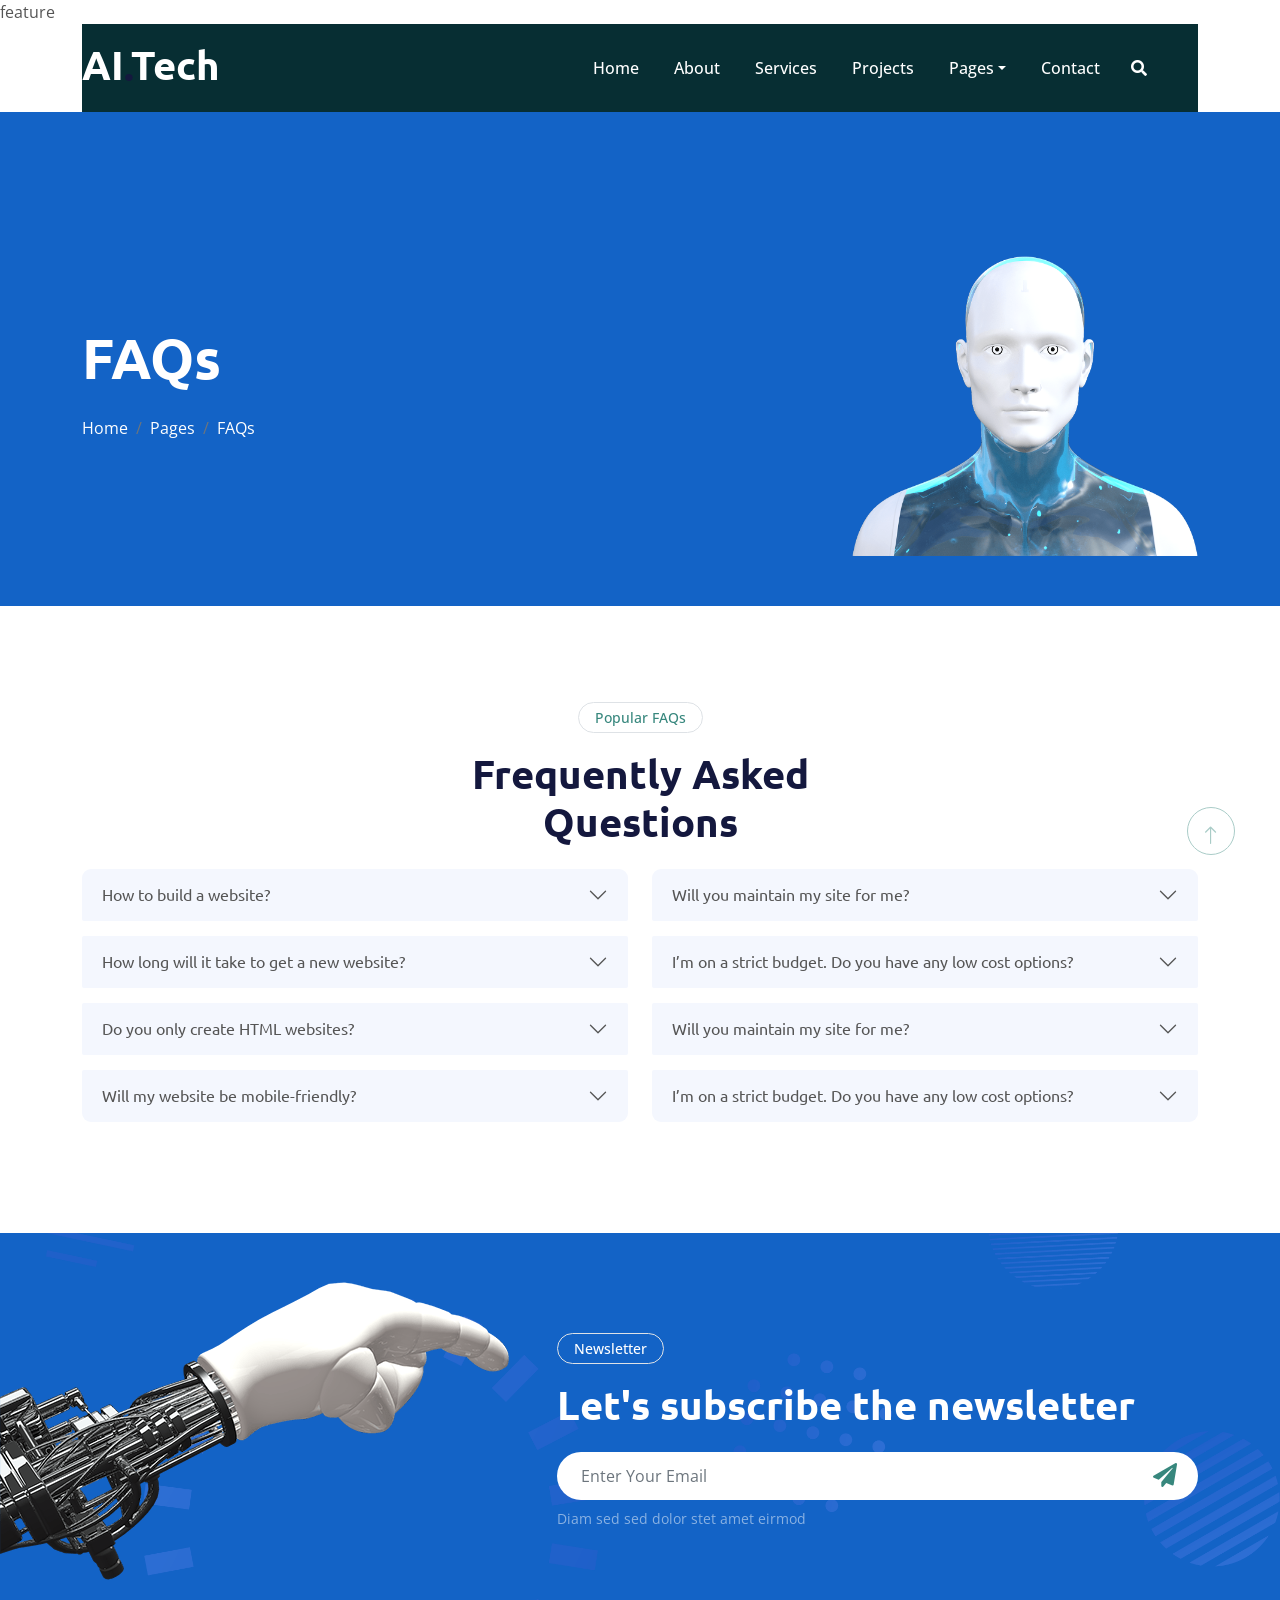
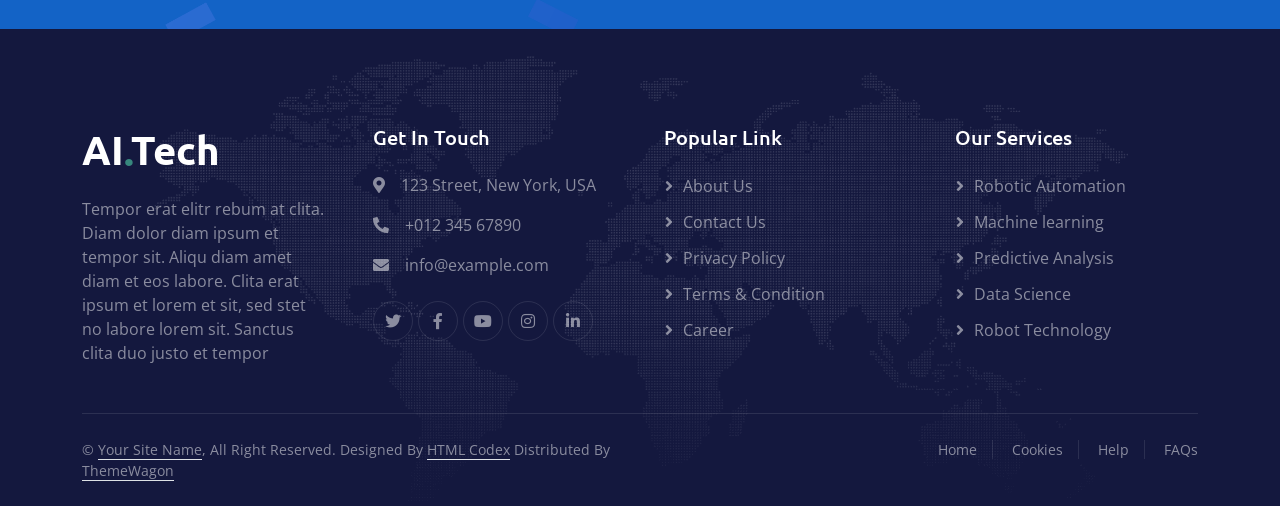
<file: faq.html>
feature<!DOCTYPE html>
<html lang="en">

<head>
    <meta charset="utf-8">
    <title>AI.Tech - Artificial Intelligence HTML Template</title>
    <meta content="width=device-width, initial-scale=1.0" name="viewport">
    <meta content="" name="keywords">
    <meta content="" name="description">

    <!-- Favicon -->
    <link href="img/favicon.ico" rel="icon">

    <!-- Google Web Fonts -->
    <link rel="preconnect" href="https://fonts.googleapis.com">
    <link rel="preconnect" href="https://fonts.gstatic.com" crossorigin>
    <link href="https://fonts.googleapis.com/css2?family=Open+Sans:wght@400;600&family=Ubuntu:wght@500;700&display=swap"
        rel="stylesheet">

    <!-- Icon Font Stylesheet -->
    <link href="https://cdnjs.cloudflare.com/ajax/libs/font-awesome/5.10.0/css/all.min.css" rel="stylesheet">
    <link href="https://cdn.jsdelivr.net/npm/bootstrap-icons@1.4.1/font/bootstrap-icons.css" rel="stylesheet">

    <!-- Libraries Stylesheet -->
    <link href="lib/animate/animate.min.css" rel="stylesheet">
    <link href="lib/owlcarousel/assets/owl.carousel.min.css" rel="stylesheet">

    <!-- Customized Bootstrap Stylesheet -->
    <link href="css/bootstrap.min.css" rel="stylesheet">

    <!-- Template Stylesheet -->
    <link href="css/style.css" rel="stylesheet">
</head>

<body>
    <!-- Spinner Start -->
    <div id="spinner"
        class="show bg-white position-fixed translate-middle w-100 vh-100 top-50 start-50 d-flex align-items-center justify-content-center">
        <div class="spinner-grow text-primary" style="width: 3rem; height: 3rem;" role="status">
            <span class="sr-only">Loading...</span>
        </div>
    </div>
    <!-- Spinner End -->


    <!-- Navbar Start -->
    <div class="container-fluid sticky-top">
        <div class="container">
            <nav class="navbar navbar-expand-lg navbar-dark p-0">
                <a href="index.html" class="navbar-brand">
                    <h1 class="text-white">AI<span class="text-dark">.</span>Tech</h1>
                </a>
                <button type="button" class="navbar-toggler ms-auto me-0" data-bs-toggle="collapse"
                    data-bs-target="#navbarCollapse">
                    <span class="navbar-toggler-icon"></span>
                </button>
                <div class="collapse navbar-collapse" id="navbarCollapse">
                    <div class="navbar-nav ms-auto">
                        <a href="index.html" class="nav-item nav-link">Home</a>
                        <a href="about.html" class="nav-item nav-link">About</a>
                        <a href="service.html" class="nav-item nav-link">Services</a>
                        <a href="project.html" class="nav-item nav-link">Projects</a>
                        <div class="nav-item dropdown">
                            <a href="#" class="nav-link dropdown-toggle active" data-bs-toggle="dropdown">Pages</a>
                            <div class="dropdown-menu bg-light mt-2">
                                <a href="feature.html" class="dropdown-item">Features</a>
                                <a href="team.html" class="dropdown-item">Our Team</a>
                                <a href="faq.html" class="dropdown-item active">FAQs</a>
                                <a href="testimonial.html" class="dropdown-item">Testimonial</a>
                                <a href="404.html" class="dropdown-item">404 Page</a>
                            </div>
                        </div>
                        <a href="contact.html" class="nav-item nav-link">Contact</a>
                    </div>
                    <butaton type="button" class="btn text-white p-0 d-none d-lg-block" data-bs-toggle="modal"
                        data-bs-target="#searchModal"><i class="fa fa-search"></i></butaton>
                </div>
            </nav>
        </div>
    </div>
    <!-- Navbar End -->


    <!-- Hero Start -->
    <div class="container-fluid pt-5 bg-primary hero-header">
        <div class="container pt-5">
            <div class="row g-5 pt-5">
                <div class="col-lg-6 align-self-center text-center text-lg-start mb-lg-5">
                    <h1 class="display-4 text-white mb-4 animated slideInRight">FAQs</h1>
                    <nav aria-label="breadcrumb">
                        <ol class="breadcrumb justify-content-center justify-content-lg-start mb-0">
                            <li class="breadcrumb-item"><a class="text-white" href="#">Home</a></li>
                            <li class="breadcrumb-item"><a class="text-white" href="#">Pages</a></li>
                            <li class="breadcrumb-item text-white active" aria-current="page">FAQs</li>
                        </ol>
                    </nav>
                </div>
                <div class="col-lg-6 align-self-end text-center text-lg-end">
                    <img class="img-fluid" src="img/hero-img.png" alt="" style="max-height: 300px;">
                </div>
            </div>
        </div>
    </div>
    <!-- Hero End -->


    <!-- Full Screen Search Start -->
    <div class="modal fade" id="searchModal" tabindex="-1">
        <div class="modal-dialog modal-fullscreen">
            <div class="modal-content" style="background: rgba(20, 24, 62, 0.7);">
                <div class="modal-header border-0">
                    <button type="button" class="btn btn-square bg-white btn-close" data-bs-dismiss="modal"
                        aria-label="Close"></button>
                </div>
                <div class="modal-body d-flex align-items-center justify-content-center">
                    <div class="input-group" style="max-width: 600px;">
                        <input type="text" class="form-control bg-transparent border-light p-3"
                            placeholder="Type search keyword">
                        <button class="btn btn-light px-4"><i class="bi bi-search"></i></button>
                    </div>
                </div>
            </div>
        </div>
    </div>
    <!-- Full Screen Search End -->


    <!-- FAQs Start -->
    <div class="container-fluid py-5">
        <div class="container py-5">
            <div class="mx-auto text-center wow fadeIn" data-wow-delay="0.1s" style="max-width: 500px;">
                <div class="btn btn-sm border rounded-pill text-primary px-3 mb-3">Popular FAQs</div>
                <h1 class="mb-4">Frequently Asked Questions</h1>
            </div>
            <div class="row">
                <div class="col-lg-6">
                    <div class="accordion" id="accordionFAQ1">
                        <div class="accordion-item wow fadeIn" data-wow-delay="0.1s">
                            <h2 class="accordion-header" id="headingOne">
                                <button class="accordion-button collapsed" type="button" data-bs-toggle="collapse"
                                    data-bs-target="#collapseOne" aria-expanded="false" aria-controls="collapseOne">
                                    How to build a website?
                                </button>
                            </h2>
                            <div id="collapseOne" class="accordion-collapse collapse" aria-labelledby="headingOne"
                                data-bs-parent="#accordionFAQ1">
                                <div class="accordion-body">
                                    Dolor nonumy tempor elitr et rebum ipsum sit duo duo. Diam sed sed magna et magna diam aliquyam amet dolore ipsum erat duo. Sit rebum magna duo labore no diam.
                                </div>
                            </div>
                        </div>
                        <div class="accordion-item wow fadeIn" data-wow-delay="0.2s">
                            <h2 class="accordion-header" id="headingTwo">
                                <button class="accordion-button collapsed" type="button" data-bs-toggle="collapse"
                                    data-bs-target="#collapseTwo" aria-expanded="false" aria-controls="collapseTwo">
                                    How long will it take to get a new website?
                                </button>
                            </h2>
                            <div id="collapseTwo" class="accordion-collapse collapse" aria-labelledby="headingTwo"
                                data-bs-parent="#accordionFAQ1">
                                <div class="accordion-body">
                                    Dolor nonumy tempor elitr et rebum ipsum sit duo duo. Diam sed sed magna et magna diam aliquyam amet dolore ipsum erat duo. Sit rebum magna duo labore no diam.
                                </div>
                            </div>
                        </div>
                        <div class="accordion-item wow fadeIn" data-wow-delay="0.3s">
                            <h2 class="accordion-header" id="headingThree">
                                <button class="accordion-button collapsed" type="button" data-bs-toggle="collapse"
                                    data-bs-target="#collapseThree" aria-expanded="false" aria-controls="collapseThree">
                                    Do you only create HTML websites?
                                </button>
                            </h2>
                            <div id="collapseThree" class="accordion-collapse collapse" aria-labelledby="headingThree"
                                data-bs-parent="#accordionFAQ1">
                                <div class="accordion-body">
                                    Dolor nonumy tempor elitr et rebum ipsum sit duo duo. Diam sed sed magna et magna diam aliquyam amet dolore ipsum erat duo. Sit rebum magna duo labore no diam.
                                </div>
                            </div>
                        </div>
                        <div class="accordion-item wow fadeIn" data-wow-delay="0.4s">
                            <h2 class="accordion-header" id="headingFour">
                                <button class="accordion-button collapsed" type="button" data-bs-toggle="collapse"
                                    data-bs-target="#collapseFour" aria-expanded="true" aria-controls="collapseFour">
                                    Will my website be mobile-friendly?
                                </button>
                            </h2>
                            <div id="collapseFour" class="accordion-collapse collapse" aria-labelledby="headingFour"
                                data-bs-parent="#accordionFAQ1">
                                <div class="accordion-body">
                                    Dolor nonumy tempor elitr et rebum ipsum sit duo duo. Diam sed sed magna et magna diam aliquyam amet dolore ipsum erat duo. Sit rebum magna duo labore no diam.
                                </div>
                            </div>
                        </div>
                    </div>
                </div>
                <div class="col-lg-6">
                    <div class="accordion" id="accordionFAQ2">
                        <div class="accordion-item wow fadeIn" data-wow-delay="0.5s">
                            <h2 class="accordion-header" id="headingFive">
                                <button class="accordion-button collapsed" type="button" data-bs-toggle="collapse"
                                    data-bs-target="#collapseFive" aria-expanded="false" aria-controls="collapseFive">
                                    Will you maintain my site for me?
                                </button>
                            </h2>
                            <div id="collapseFive" class="accordion-collapse collapse" aria-labelledby="headingFive"
                                data-bs-parent="#accordionFAQ2">
                                <div class="accordion-body">
                                    Dolor nonumy tempor elitr et rebum ipsum sit duo duo. Diam sed sed magna et magna diam aliquyam amet dolore ipsum erat duo. Sit rebum magna duo labore no diam.
                                </div>
                            </div>
                        </div>
                        <div class="accordion-item wow fadeIn" data-wow-delay="0.6s">
                            <h2 class="accordion-header" id="headingSix">
                                <button class="accordion-button collapsed" type="button" data-bs-toggle="collapse"
                                    data-bs-target="#collapseSix" aria-expanded="false" aria-controls="collapseSix">
                                    I’m on a strict budget. Do you have any low cost options?
                                </button>
                            </h2>
                            <div id="collapseSix" class="accordion-collapse collapse" aria-labelledby="headingSix"
                                data-bs-parent="#accordionFAQ2">
                                <div class="accordion-body">
                                    Dolor nonumy tempor elitr et rebum ipsum sit duo duo. Diam sed sed magna et magna diam aliquyam amet dolore ipsum erat duo. Sit rebum magna duo labore no diam.
                                </div>
                            </div>
                        </div>
                        <div class="accordion-item wow fadeIn" data-wow-delay="0.7s">
                            <h2 class="accordion-header" id="headingSeven">
                                <button class="accordion-button collapsed" type="button" data-bs-toggle="collapse"
                                    data-bs-target="#collapseSeven" aria-expanded="false" aria-controls="collapseSeven">
                                    Will you maintain my site for me?
                                </button>
                            </h2>
                            <div id="collapseSeven" class="accordion-collapse collapse" aria-labelledby="headingSeven"
                                data-bs-parent="#accordionFAQ2">
                                <div class="accordion-body">
                                    Dolor nonumy tempor elitr et rebum ipsum sit duo duo. Diam sed sed magna et magna diam aliquyam amet dolore ipsum erat duo. Sit rebum magna duo labore no diam.
                                </div>
                            </div>
                        </div>
                        <div class="accordion-item wow fadeIn" data-wow-delay="0.8s">
                            <h2 class="accordion-header" id="headingEight">
                                <button class="accordion-button collapsed" type="button" data-bs-toggle="collapse"
                                    data-bs-target="#collapseEight" aria-expanded="false" aria-controls="collapseEight">
                                    I’m on a strict budget. Do you have any low cost options?
                                </button>
                            </h2>
                            <div id="collapseEight" class="accordion-collapse collapse" aria-labelledby="headingEight"
                                data-bs-parent="#accordionFAQ2">
                                <div class="accordion-body">
                                    Dolor nonumy tempor elitr et rebum ipsum sit duo duo. Diam sed sed magna et magna diam aliquyam amet dolore ipsum erat duo. Sit rebum magna duo labore no diam.
                                </div>
                            </div>
                        </div>
                    </div>
                </div>
            </div>
        </div>
    </div>
    <!-- FAQs Start -->


    <!-- Newsletter Start -->
    <div class="container-fluid bg-primary newsletter py-5">
        <div class="container">
            <div class="row g-5 align-items-center">
                <div class="col-md-5 ps-lg-0 pt-5 pt-md-0 text-start wow fadeIn" data-wow-delay="0.3s">
                    <img class="img-fluid" src="img/newsletter.png" alt="">
                </div>
                <div class="col-md-7 py-5 newsletter-text wow fadeIn" data-wow-delay="0.5s">
                    <div class="btn btn-sm border rounded-pill text-white px-3 mb-3">Newsletter</div>
                    <h1 class="text-white mb-4">Let's subscribe the newsletter</h1>
                    <div class="position-relative w-100 mt-3 mb-2">
                        <input class="form-control border-0 rounded-pill w-100 ps-4 pe-5" type="text"
                            placeholder="Enter Your Email" style="height: 48px;">
                        <button type="button" class="btn shadow-none position-absolute top-0 end-0 mt-1 me-2"><i
                                class="fa fa-paper-plane text-primary fs-4"></i></button>
                    </div>
                    <small class="text-white-50">Diam sed sed dolor stet amet eirmod</small>
                </div>
            </div>
        </div>
    </div>
    <!-- Newsletter End -->


    <!-- Footer Start -->
    <div class="container-fluid bg-dark text-white-50 footer pt-5">
        <div class="container py-5">
            <div class="row g-5">
                <div class="col-md-6 col-lg-3 wow fadeIn" data-wow-delay="0.1s">
                    <a href="index.html" class="d-inline-block mb-3">
                        <h1 class="text-white">AI<span class="text-primary">.</span>Tech</h1>
                    </a>
                    <p class="mb-0">Tempor erat elitr rebum at clita. Diam dolor diam ipsum et tempor sit. Aliqu diam
                        amet diam et eos labore. Clita erat ipsum et lorem et sit, sed stet no labore lorem sit. Sanctus
                        clita duo justo et tempor</p>
                </div>
                <div class="col-md-6 col-lg-3 wow fadeIn" data-wow-delay="0.3s">
                    <h5 class="text-white mb-4">Get In Touch</h5>
                    <p><i class="fa fa-map-marker-alt me-3"></i>123 Street, New York, USA</p>
                    <p><i class="fa fa-phone-alt me-3"></i>+012 345 67890</p>
                    <p><i class="fa fa-envelope me-3"></i>info@example.com</p>
                    <div class="d-flex pt-2">
                        <a class="btn btn-outline-light btn-social" href=""><i class="fab fa-twitter"></i></a>
                        <a class="btn btn-outline-light btn-social" href=""><i class="fab fa-facebook-f"></i></a>
                        <a class="btn btn-outline-light btn-social" href=""><i class="fab fa-youtube"></i></a>
                        <a class="btn btn-outline-light btn-social" href=""><i class="fab fa-instagram"></i></a>
                        <a class="btn btn-outline-light btn-social" href=""><i class="fab fa-linkedin-in"></i></a>
                    </div>
                </div>
                <div class="col-md-6 col-lg-3 wow fadeIn" data-wow-delay="0.5s">
                    <h5 class="text-white mb-4">Popular Link</h5>
                    <a class="btn btn-link" href="">About Us</a>
                    <a class="btn btn-link" href="">Contact Us</a>
                    <a class="btn btn-link" href="">Privacy Policy</a>
                    <a class="btn btn-link" href="">Terms & Condition</a>
                    <a class="btn btn-link" href="">Career</a>
                </div>
                <div class="col-md-6 col-lg-3 wow fadeIn" data-wow-delay="0.7s">
                    <h5 class="text-white mb-4">Our Services</h5>
                    <a class="btn btn-link" href="">Robotic Automation</a>
                    <a class="btn btn-link" href="">Machine learning</a>
                    <a class="btn btn-link" href="">Predictive Analysis</a>
                    <a class="btn btn-link" href="">Data Science</a>
                    <a class="btn btn-link" href="">Robot Technology</a>
                </div>
            </div>
        </div>
        <div class="container wow fadeIn" data-wow-delay="0.1s">
            <div class="copyright">
                <div class="row">
                    <div class="col-md-6 text-center text-md-start mb-3 mb-md-0">
                        &copy; <a class="border-bottom" href="#">Your Site Name</a>, All Right Reserved.

                        <!--/*** This template is free as long as you keep the footer author’s credit link/attribution link/backlink. If you'd like to use the template without the footer author’s credit link/attribution link/backlink, you can purchase the Credit Removal License from "https://htmlcodex.com/credit-removal". Thank you for your support. ***/-->
                        Designed By <a class="border-bottom" href="https://htmlcodex.com">HTML Codex</a> Distributed By <a class="border-bottom" href="https://themewagon.com">ThemeWagon</a>
                    </div>
                    <div class="col-md-6 text-center text-md-end">
                        <div class="footer-menu">
                            <a href="">Home</a>
                            <a href="">Cookies</a>
                            <a href="">Help</a>
                            <a href="">FAQs</a>
                        </div>
                    </div>
                </div>
            </div>
        </div>
    </div>
    <!-- Footer End -->


    <!-- Back to Top -->
    <a href="#" class="btn btn-lg btn-primary btn-lg-square back-to-top pt-2"><i class="bi bi-arrow-up"></i></a>


    <!-- JavaScript Libraries -->
    <script src="https://ajax.googleapis.com/ajax/libs/jquery/3.6.1/jquery.min.js"></script>
    <script src="https://cdn.jsdelivr.net/npm/bootstrap@5.0.0/dist/js/bootstrap.bundle.min.js"></script>
    <script src="lib/wow/wow.min.js"></script>
    <script src="lib/easing/easing.min.js"></script>
    <script src="lib/waypoints/waypoints.min.js"></script>
    <script src="lib/counterup/counterup.min.js"></script>
    <script src="lib/owlcarousel/owl.carousel.min.js"></script>

    <!-- Template Javascript -->
    <script src="js/main.js"></script>
</body>

</html>
</file>
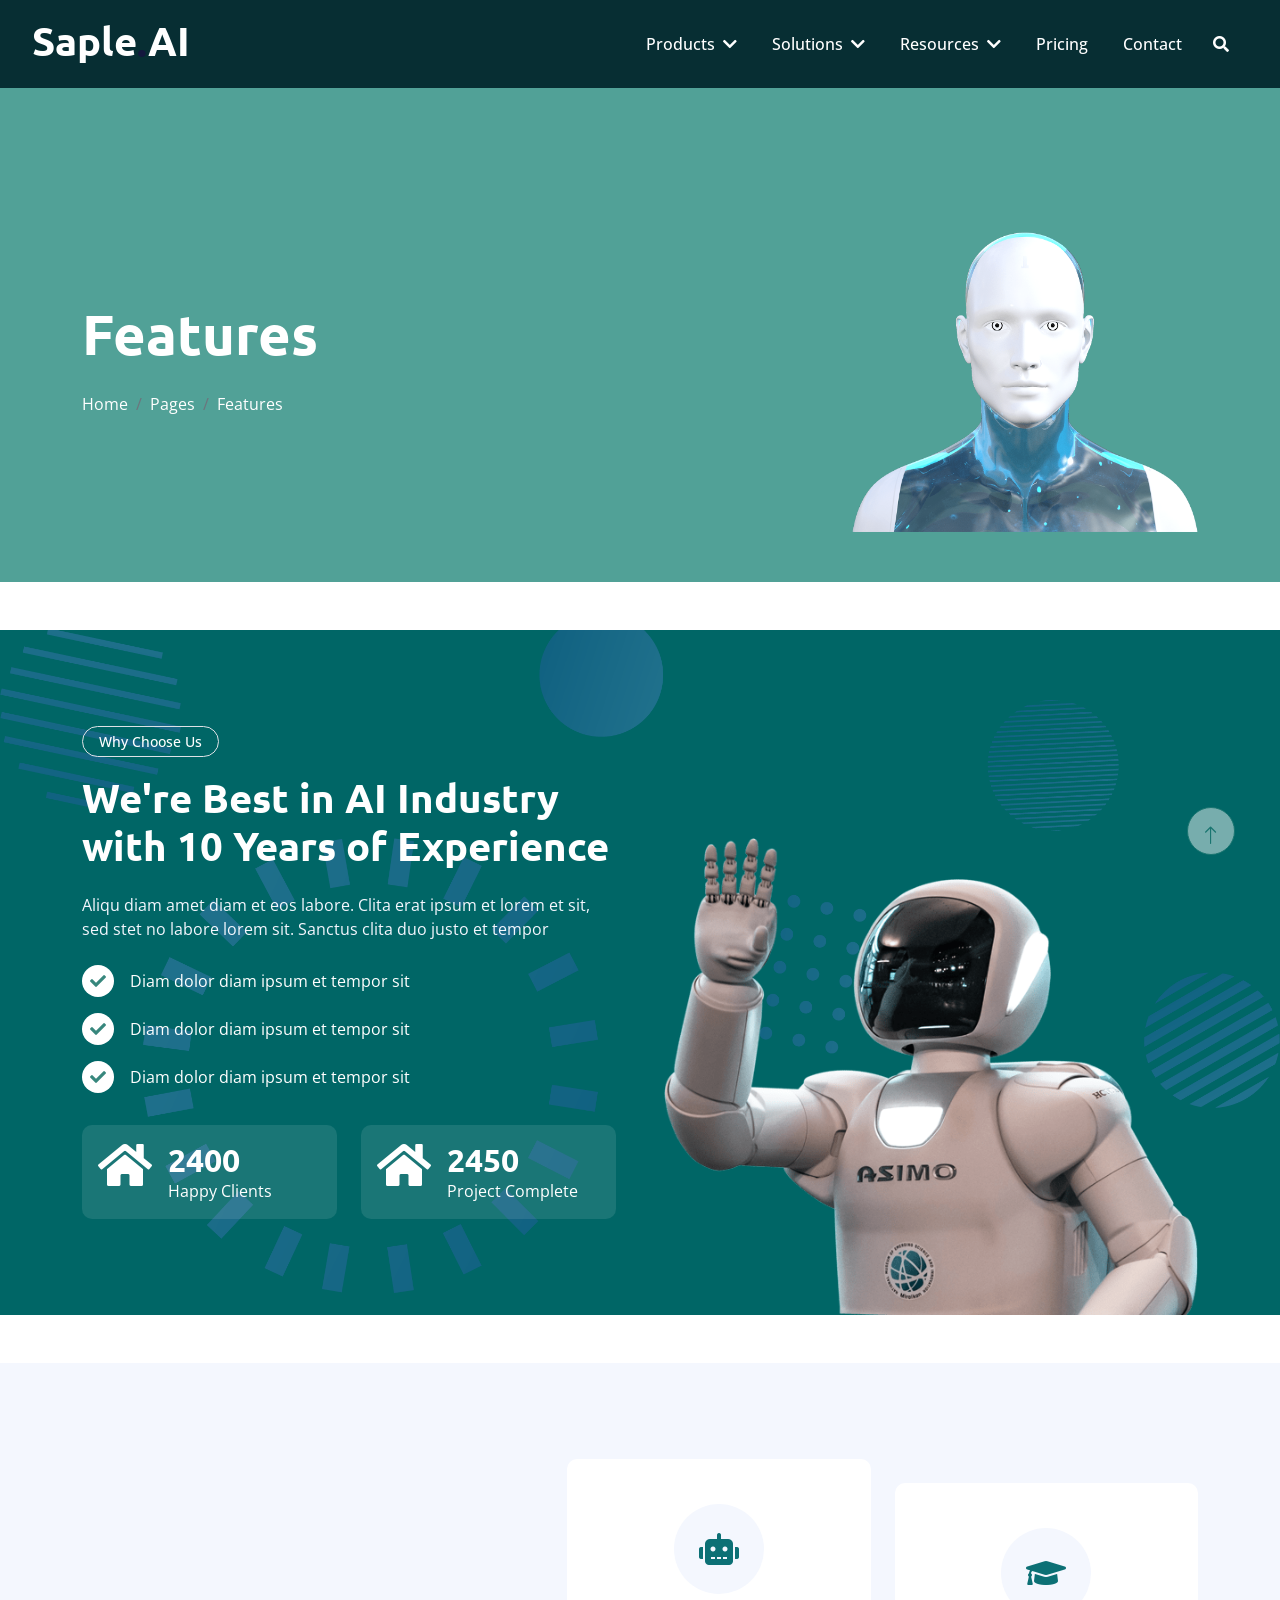
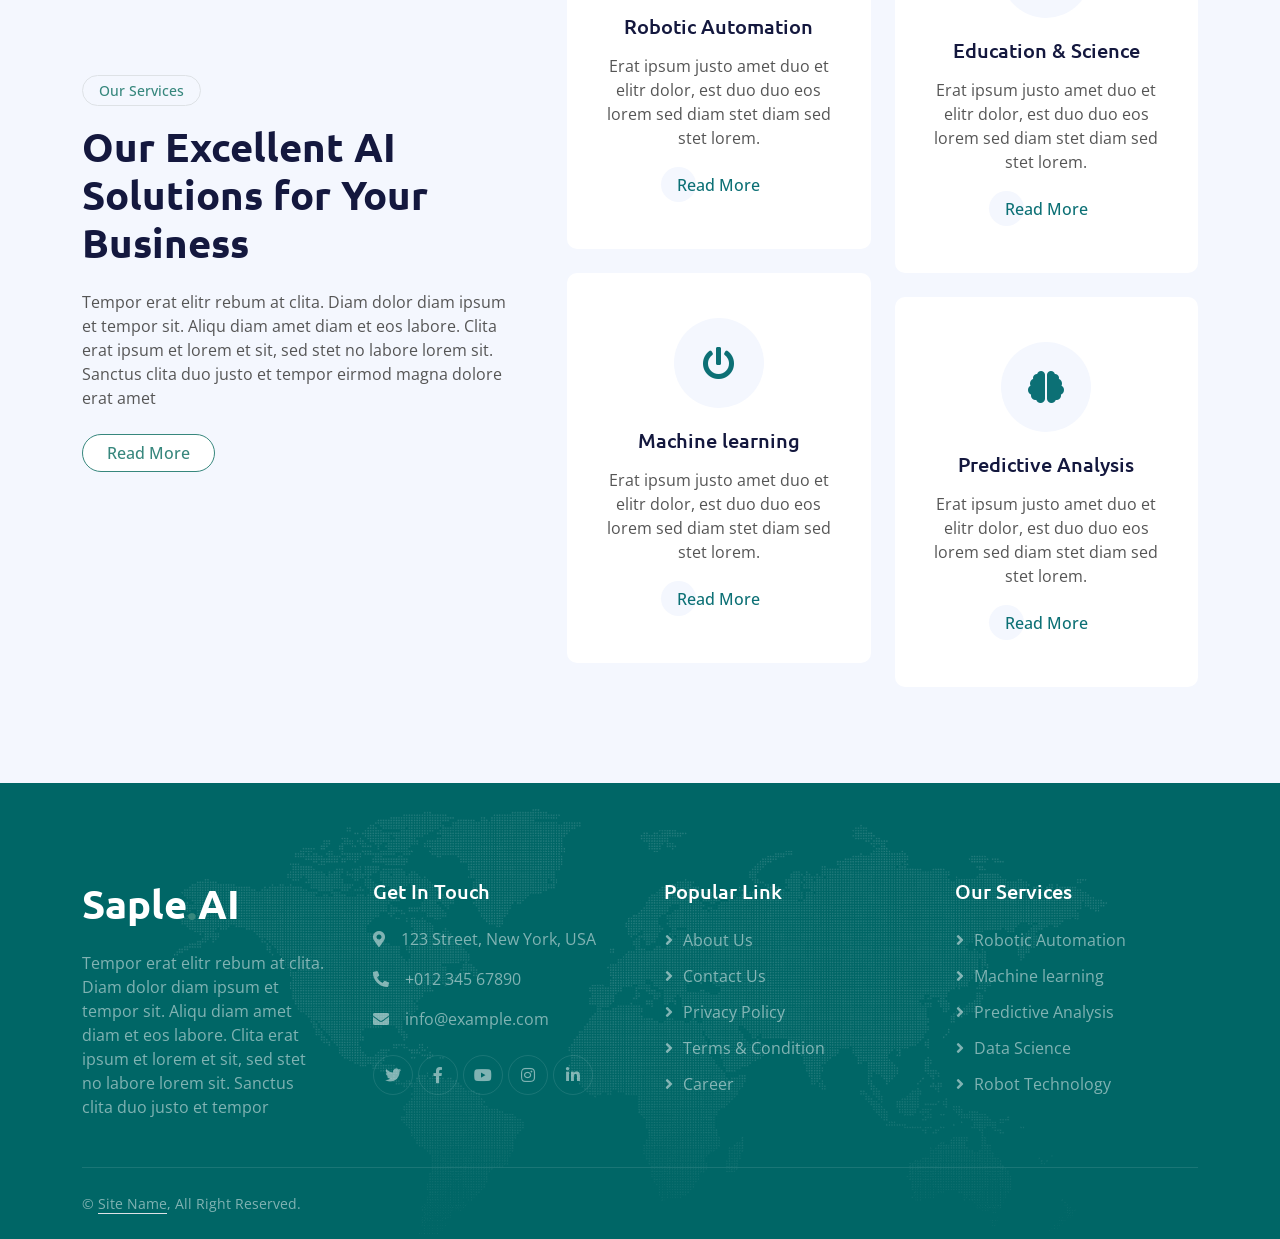
<file: feature.html>
<!DOCTYPE html>
<html lang="en">
  <head>
    <meta charset="utf-8" />
    <title>Saple AI Template</title>
    <meta content="width=device-width, initial-scale=1.0" name="viewport" />
    <meta content="" name="keywords" />
    <meta content="" name="description" />

    <!-- Favicon -->
    <link href="img/favicon.ico" rel="icon" />

    <!-- Google Web Fonts -->
    <link rel="preconnect" href="https://fonts.googleapis.com" />
    <link rel="preconnect" href="https://fonts.gstatic.com" crossorigin />
    <link
      href="https://fonts.googleapis.com/css2?family=Open+Sans:wght@400;600&family=Ubuntu:wght@500;700&display=swap"
      rel="stylesheet"
    />

    <!-- Icon Font Stylesheet -->
    <link
      href="https://cdnjs.cloudflare.com/ajax/libs/font-awesome/5.10.0/css/all.min.css"
      rel="stylesheet"
    />
    <link
      href="https://cdn.jsdelivr.net/npm/bootstrap-icons@1.4.1/font/bootstrap-icons.css"
      rel="stylesheet"
    />

    <!-- Libraries Stylesheet -->
    <link href="lib/animate/animate.min.css" rel="stylesheet" />
    <link href="lib/owlcarousel/assets/owl.carousel.min.css" rel="stylesheet" />

    <!-- Customized Bootstrap Stylesheet -->
    <link href="css/bootstrap.min.css" rel="stylesheet" />

    <!-- Template Stylesheet -->
    <link href="css/style.css" rel="stylesheet" />
  </head>

  <body>
    <!-- Spinner Start -->
    <div
      id="spinner"
      class="show bg-white position-fixed translate-middle w-100 vh-100 top-50 start-50 d-flex align-items-center justify-content-center"
    >
      <div
        class="spinner-grow text-primary"
        style="width: 3rem; height: 3rem"
        role="status"
      >
        <span class="sr-only">Loading...</span>
      </div>
    </div>
    <!-- Spinner End -->

    <!-- Navbar Start -->
<div class="container-fluid sticky-top p-0">
  <nav class="navbar navbar-expand-lg navbar-dark p-0">
      <a href="index.html" class="navbar-brand ms-3">
          <h1 class="text-white ms-3">Saple<span class="text-dark">.</span>AI</h1>
      </a>
      <button type="button" class="navbar-toggler ms-auto me-0" data-bs-toggle="collapse" data-bs-target="#navbarCollapse">
          <span class="navbar-toggler-icon"></span>
      </button>
      <div class="collapse navbar-collapse" id="navbarCollapse">
          <div class="navbar-nav ms-auto">
              <!-- Dropdown with clickable arrow -->
              <div class="nav-item dropdown">
                  <a href="#" class="nav-link " id="productsDropdown" role="button" data-bs-toggle="dropdown" aria-expanded="false">Products
                      <i class="fas fa-chevron-down arrow-icon"></i>
                  </a>
                  <div class="dropdown-menu bg-light mt-2" id="productsDropdownMenu">
                      <a href="feature.html" class="dropdown-item">Product 1</a>
                      <a href="feature.html" class="dropdown-item">Product 2</a>
                      <a href="feature.html" class="dropdown-item">Product 3</a>
                  </div>
              </div>

              <div class="nav-item dropdown">
                  <a href="#" class="nav-link" id="solutionsDropdown" role="button" data-bs-toggle="dropdown" aria-expanded="false">Solutions
                      <i class="fas fa-chevron-down arrow-icon"></i>
                  </a>
                  <div class="dropdown-menu bg-light mt-2" id="solutionsDropdownMenu">
                      <a href="feature.html" class="dropdown-item">Page 1</a>
                      <a href="feature.html" class="dropdown-item">Page 2</a>
                      <a href="feature.html" class="dropdown-item">Page 3</a>
                  </div>
              </div>

              <div class="nav-item dropdown">
                  <a href="#" class="nav-link " id="resourcesDropdown" role="button" data-bs-toggle="dropdown" aria-expanded="false">Resources
                      <i class="fas fa-chevron-down arrow-icon"></i>
                  </a>
                  <div class="dropdown-menu bg-light mt-2" id="resourcesDropdownMenu">
                      <a href="feature.html" class="dropdown-item">Page 1</a>
                      <a href="feature.html" class="dropdown-item">Page 2</a>
                      <a href="feature.html" class="dropdown-item">Page 3</a>
                  </div>
              </div>

              <a href="#" class="nav-item nav-link">Pricing</a>
              <a href="#" class="nav-item nav-link">Contact</a>
          </div>

          <button type="button" class="btn text-white p-0 d-none d-lg-block" data-bs-toggle="modal" data-bs-target="#searchModal">
              <i class="fa fa-search"></i>
          </button>
      </div>
  </nav>
</div>
<!-- Navbar End -->

<!-- JavaScript -->
<script src="https://code.jquery.com/jquery-3.6.0.min.js"></script>
<script src="https://maxcdn.bootstrapcdn.com/bootstrap/5.1.3/js/bootstrap.bundle.min.js"></script>
<script>
  document.addEventListener('DOMContentLoaded', function () {
    const arrowIcons = document.querySelectorAll('.arrow-icon');

    arrowIcons.forEach(arrow => {
        arrow.addEventListener('click', function (e) {
            e.preventDefault(); // Prevent default link behavior
            const dropdownMenu = this.closest('.nav-item.dropdown').querySelector('.dropdown-menu');

            // Toggle the visibility of the dropdown
            dropdownMenu.classList.toggle('show');
            this.classList.toggle('rotate');

            // Close other dropdowns
            arrowIcons.forEach(otherArrow => {
                if (otherArrow !== this) {
                    otherArrow.classList.remove('rotate');
                    otherArrow.closest('.nav-item.dropdown').querySelector('.dropdown-menu').classList.remove('show');
                }
            });

            e.stopPropagation(); // Prevent event bubbling
        });
    });

    // Close dropdowns when clicking outside
    document.addEventListener('click', function () {
        arrowIcons.forEach(arrow => {
            arrow.classList.remove('rotate');
            arrow.closest('.nav-item.dropdown').querySelector('.dropdown-menu').classList.remove('show');
        });
    });
});

</script>

    <!-- Hero Start -->
    <div class="container-fluid pt-5 hero-header mb-5" style ="background-color:#51a197;">
      <div class="container pt-5">
        <div class="row g-5 pt-5">
          <div
            class="col-lg-6 align-self-center text-center text-lg-start mb-lg-5"
          >
            <h1 class="display-4 text-white mb-4 animated slideInRight">
              Features
            </h1>
            <nav aria-label="breadcrumb">
              <ol
                class="breadcrumb justify-content-center justify-content-lg-start mb-0"
              >
                <li class="breadcrumb-item">
                  <a class="text-white" href="#">Home</a>
                </li>
                <li class="breadcrumb-item">
                  <a class="text-white" href="#">Pages</a>
                </li>
                <li
                  class="breadcrumb-item text-white active"
                  aria-current="page"
                >
                  Features
                </li>
              </ol>
            </nav>
          </div>
          <div class="col-lg-6 align-self-end text-center text-lg-end">
            <img
              class="img-fluid"
              src="img/hero-img.png"
              alt=""
              style="max-height: 300px"
            />
          </div>
        </div>
      </div>
    </div>
    <!-- Hero End -->

    <!-- Full Screen Search Start -->
    <div class="modal fade" id="searchModal" tabindex="-1">
      <div class="modal-dialog modal-fullscreen">
        <div class="modal-content" style="background: rgba(20, 24, 62, 0.7)">
          <div class="modal-header border-0">
            <button
              type="button"
              class="btn btn-square bg-white btn-close"
              data-bs-dismiss="modal"
              aria-label="Close"
            ></button>
          </div>
          <div
            class="modal-body d-flex align-items-center justify-content-center"
          >
            <div class="input-group" style="max-width: 600px">
              <input
                type="text"
                class="form-control bg-transparent border-light p-3"
                placeholder="Type search keyword"
              />
              <button class="btn btn-light px-4">
                <i class="bi bi-search"></i>
              </button>
            </div>
          </div>
        </div>
      </div>
    </div>
    <!-- Full Screen Search End -->

    <!-- Feature Start -->
    <div class="container-fluid feature pt-5" style="background-color:  #006666;">
      <div class="container pt-5">
        <div class="row g-5">
          <div
            class="col-lg-6 align-self-center mb-md-5 pb-md-5 wow fadeIn"
            data-wow-delay="0.3s"
          >
            <div class="btn btn-sm border rounded-pill text-white px-3 mb-3">
              Why Choose Us
            </div>
            <h1 class="text-white mb-4">
              We're Best in AI Industry with 10 Years of Experience
            </h1>
            <p class="text-light mb-4">
              Aliqu diam amet diam et eos labore. Clita erat ipsum et lorem et
              sit, sed stet no labore lorem sit. Sanctus clita duo justo et
              tempor
            </p>
            <div class="d-flex align-items-center text-white mb-3">
              <div
                class="btn-sm-square bg-white text-primary rounded-circle me-3"
              >
                <i class="fa fa-check"></i>
              </div>
              <span>Diam dolor diam ipsum et tempor sit</span>
            </div>
            <div class="d-flex align-items-center text-white mb-3">
              <div
                class="btn-sm-square bg-white text-primary rounded-circle me-3"
              >
                <i class="fa fa-check"></i>
              </div>
              <span>Diam dolor diam ipsum et tempor sit</span>
            </div>
            <div class="d-flex align-items-center text-white mb-3">
              <div
                class="btn-sm-square bg-white text-primary rounded-circle me-3"
              >
                <i class="fa fa-check"></i>
              </div>
              <span>Diam dolor diam ipsum et tempor sit</span>
            </div>
            <div class="row g-4 pt-3">
              <div class="col-sm-6">
                <div
                  class="d-flex rounded p-3"
                  style="background: rgba(256, 256, 256, 0.1)"
                >
                  <i class="fa fa-home fa-3x text-white"></i>
                  <div class="ms-3">
                    <h2 class="text-white mb-0" data-toggle="counter-up">
                      9999
                    </h2>
                    <p class="text-white mb-0">Happy Clients</p>
                  </div>
                </div>
              </div>
              <div class="col-sm-6">
                <div
                  class="d-flex rounded p-3"
                  style="background: rgba(256, 256, 256, 0.1)"
                >
                  <i class="fa fa-home fa-3x text-white"></i>
                  <div class="ms-3">
                    <h2 class="text-white mb-0" data-toggle="counter-up">
                      9999
                    </h2>
                    <p class="text-white mb-0">Project Complete</p>
                  </div>
                </div>
              </div>
            </div>
          </div>
          <div
            class="col-lg-6 align-self-end text-center text-md-end wow fadeIn"
            data-wow-delay="0.5s"
          >
            <img class="img-fluid" src="img/feature.png" alt="" />
          </div>
        </div>
      </div>
    </div>
    <!-- Feature End -->

    <!-- Newsletter Start -->
    <!-- <div class="container-fluid bg-primary newsletter py-5">
      <div class="container">
        <div class="row g-5 align-items-center">
          <div
            class="col-md-5 ps-lg-0 pt-5 pt-md-0 text-start wow fadeIn"
            data-wow-delay="0.3s"
          >
            <img class="img-fluid" src="img/newsletter.png" alt="" />
          </div>
          <div
            class="col-md-7 py-5 newsletter-text wow fadeIn"
            data-wow-delay="0.5s"
          >
            <div class="btn btn-sm border rounded-pill text-white px-3 mb-3">
              Newsletter
            </div>
            <h1 class="text-white mb-4">Let's subscribe the newsletter</h1>
            <div class="position-relative w-100 mt-3 mb-2">
              <input
                class="form-control border-0 rounded-pill w-100 ps-4 pe-5"
                type="text"
                placeholder="Enter Your Email"
                style="height: 48px"
              />
              <button
                type="button"
                class="btn shadow-none position-absolute top-0 end-0 mt-1 me-2"
              >
                <i class="fa fa-paper-plane text-primary fs-4"></i>
              </button>
            </div>
            <small class="text-white-50"
              >Diam sed sed dolor stet amet eirmod</small
            >
          </div>
        </div>
      </div>
    </div> -->
    <!-- Newsletter End -->
    <div class="container-fluid bg-light mt-5 py-5">
      <div class="container py-5">
        <div class="row g-5 align-items-center">
          <div class="col-lg-5 wow fadeIn" data-wow-delay="0.1s">
            <div class="btn btn-sm border rounded-pill text-primary px-3 mb-3">
              Our Services
            </div>
            <h1 class="mb-4">Our Excellent AI Solutions for Your Business</h1>
            <p class="mb-4">
              Tempor erat elitr rebum at clita. Diam dolor diam ipsum et tempor
              sit. Aliqu diam amet diam et eos labore. Clita erat ipsum et lorem
              et sit, sed stet no labore lorem sit. Sanctus clita duo justo et
              tempor eirmod magna dolore erat amet
            </p>
            <a class="btn btn-primary rounded-pill px-4" href="">Read More</a>
          </div>
          <div class="col-lg-7">
            <div class="row g-4">
              <div class="col-md-6">
                <div class="row g-4">
                  <div class="col-12 wow fadeIn" data-wow-delay="0.1s">
                    <div
                      class="service-item d-flex flex-column justify-content-center text-center rounded"
                    >
                      <div class="service-icon btn-square">
                        <i class="fa fa-robot fa-2x"></i>
                      </div>
                      <h5 class="mb-3">Robotic Automation</h5>
                      <p>
                        Erat ipsum justo amet duo et elitr dolor, est duo duo
                        eos lorem sed diam stet diam sed stet lorem.
                      </p>
                      <a class="btn px-3 mt-auto mx-auto" href="">Read More</a>
                    </div>
                  </div>
                  <div class="col-12 wow fadeIn" data-wow-delay="0.5s">
                    <div
                      class="service-item d-flex flex-column justify-content-center text-center rounded"
                    >
                      <div class="service-icon btn-square">
                        <i class="fa fa-power-off fa-2x"></i>
                      </div>
                      <h5 class="mb-3">Machine learning</h5>
                      <p>
                        Erat ipsum justo amet duo et elitr dolor, est duo duo
                        eos lorem sed diam stet diam sed stet lorem.
                      </p>
                      <a class="btn px-3 mt-auto mx-auto" href="">Read More</a>
                    </div>
                  </div>
                </div>
              </div>
              <div class="col-md-6 pt-md-4">
                <div class="row g-4">
                  <div class="col-12 wow fadeIn" data-wow-delay="0.3s">
                    <div
                      class="service-item d-flex flex-column justify-content-center text-center rounded"
                    >
                      <div class="service-icon btn-square">
                        <i class="fa fa-graduation-cap fa-2x"></i>
                      </div>
                      <h5 class="mb-3">Education & Science</h5>
                      <p>
                        Erat ipsum justo amet duo et elitr dolor, est duo duo
                        eos lorem sed diam stet diam sed stet lorem.
                      </p>
                      <a class="btn px-3 mt-auto mx-auto" href="">Read More</a>
                    </div>
                  </div>
                  <div class="col-12 wow fadeIn" data-wow-delay="0.7s">
                    <div
                      class="service-item d-flex flex-column justify-content-center text-center rounded"
                    >
                      <div class="service-icon btn-square">
                        <i class="fa fa-brain fa-2x"></i>
                      </div>
                      <h5 class="mb-3">Predictive Analysis</h5>
                      <p>
                        Erat ipsum justo amet duo et elitr dolor, est duo duo
                        eos lorem sed diam stet diam sed stet lorem.
                      </p>
                      <a class="btn px-3 mt-auto mx-auto" href="">Read More</a>
                    </div>
                  </div>
                </div>
              </div>
            </div>
          </div>
        </div>
      </div>
    </div>

    <!-- Footer Start -->
    <div class="container-fluid text-white-50 footer pt-5" style="background-color: #006666;">
      <div class="container py-5">
        <div class="row g-5">
          <div class="col-md-6 col-lg-3 wow fadeIn" data-wow-delay="0.1s">
            <a href="index.html" class="d-inline-block mb-3">
              <h1 class="text-white">
                Saple<span class="text-primary">.</span>AI
              </h1>
            </a>
            <p class="mb-0">
              Tempor erat elitr rebum at clita. Diam dolor diam ipsum et tempor
              sit. Aliqu diam amet diam et eos labore. Clita erat ipsum et lorem
              et sit, sed stet no labore lorem sit. Sanctus clita duo justo et
              tempor
            </p>
          </div>
          <div class="col-md-6 col-lg-3 wow fadeIn" data-wow-delay="0.3s">
            <h5 class="text-white mb-4">Get In Touch</h5>
            <p>
              <i class="fa fa-map-marker-alt me-3"></i>123 Street, New York, USA
            </p>
            <p><i class="fa fa-phone-alt me-3"></i>+012 345 67890</p>
            <p><i class="fa fa-envelope me-3"></i>info@example.com</p>
            <div class="d-flex pt-2">
              <a class="btn btn-outline-light btn-social" href=""
                ><i class="fab fa-twitter"></i
              ></a>
              <a class="btn btn-outline-light btn-social" href=""
                ><i class="fab fa-facebook-f"></i
              ></a>
              <a class="btn btn-outline-light btn-social" href=""
                ><i class="fab fa-youtube"></i
              ></a>
              <a class="btn btn-outline-light btn-social" href=""
                ><i class="fab fa-instagram"></i
              ></a>
              <a class="btn btn-outline-light btn-social" href=""
                ><i class="fab fa-linkedin-in"></i
              ></a>
            </div>
          </div>
          <div class="col-md-6 col-lg-3 wow fadeIn" data-wow-delay="0.5s">
            <h5 class="text-white mb-4">Popular Link</h5>
            <a class="btn btn-link" href="">About Us</a>
            <a class="btn btn-link" href="">Contact Us</a>
            <a class="btn btn-link" href="">Privacy Policy</a>
            <a class="btn btn-link" href="">Terms & Condition</a>
            <a class="btn btn-link" href="">Career</a>
          </div>
          <div class="col-md-6 col-lg-3 wow fadeIn" data-wow-delay="0.7s">
            <h5 class="text-white mb-4">Our Services</h5>
            <a class="btn btn-link" href="">Robotic Automation</a>
            <a class="btn btn-link" href="">Machine learning</a>
            <a class="btn btn-link" href="">Predictive Analysis</a>
            <a class="btn btn-link" href="">Data Science</a>
            <a class="btn btn-link" href="">Robot Technology</a>
          </div>
        </div>
      </div>
      <div class="container wow fadeIn" data-wow-delay="0.1s">
        <div class="copyright">
          <div class="row">
            <div class="col-md-6 text-center text-md-start mb-3 mb-md-0">
              &copy; <a class="border-bottom" href="#">Site Name</a>, All Right
              Reserved.

              <!--/*** This template is free as long as you keep the footer author’s credit link/attribution link/backlink. If you'd like to use the template without the footer author’s credit link/attribution link/backlink, you can purchase the Credit Removal License from "https://htmlcodex.com/credit-removal". Thank you for your support. ***/-->
              <!-- Designed By
              <a class="border-bottom" href="https://htmlcodex.com"
                >HTML Codex</a
              >
              Distributed By
              <a class="border-bottom" href="https://themewagon.com"
                >ThemeWagon</a
              > -->
            </div>
            <div class="col-md-6 text-center text-md-end"></div>
          </div>
        </div>
      </div>
    </div>
    <!-- Footer End -->

    <!-- Back to Top -->
    <a href="#" class="btn btn-lg btn-primary btn-lg-square back-to-top pt-2"
      ><i class="bi bi-arrow-up"></i
    ></a>

    <!-- JavaScript Libraries -->
    <script src="https://ajax.googleapis.com/ajax/libs/jquery/3.6.1/jquery.min.js"></script>
    <script src="https://cdn.jsdelivr.net/npm/bootstrap@5.0.0/dist/js/bootstrap.bundle.min.js"></script>
    <script src="lib/wow/wow.min.js"></script>
    <script src="lib/easing/easing.min.js"></script>
    <script src="lib/waypoints/waypoints.min.js"></script>
    <script src="lib/counterup/counterup.min.js"></script>
    <script src="lib/owlcarousel/owl.carousel.min.js"></script>

    <!-- Template Javascript -->
    <script src="js/main.js"></script>
  </body>
</html>
</file>
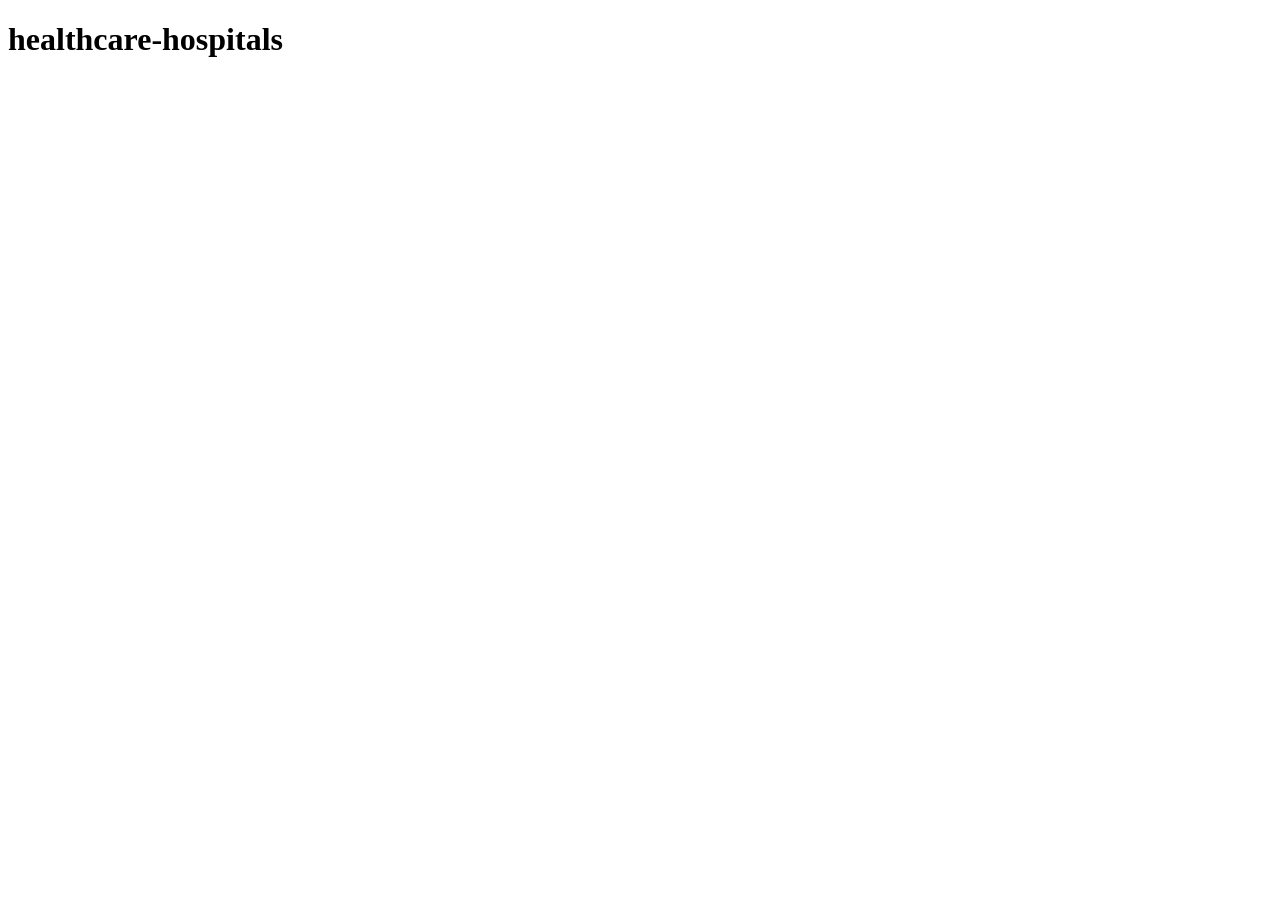
<file: healthcare-hospitals.html>
<!DOCTYPE html>
<html lang="en">
<head>
    <meta charset="UTF-8">
    <meta name="viewport" content="width=device-width, initial-scale=1.0">
    <title>Document</title>
</head>
<body>
    <h1>healthcare-hospitals</h1>
</body>
</html>
</file>
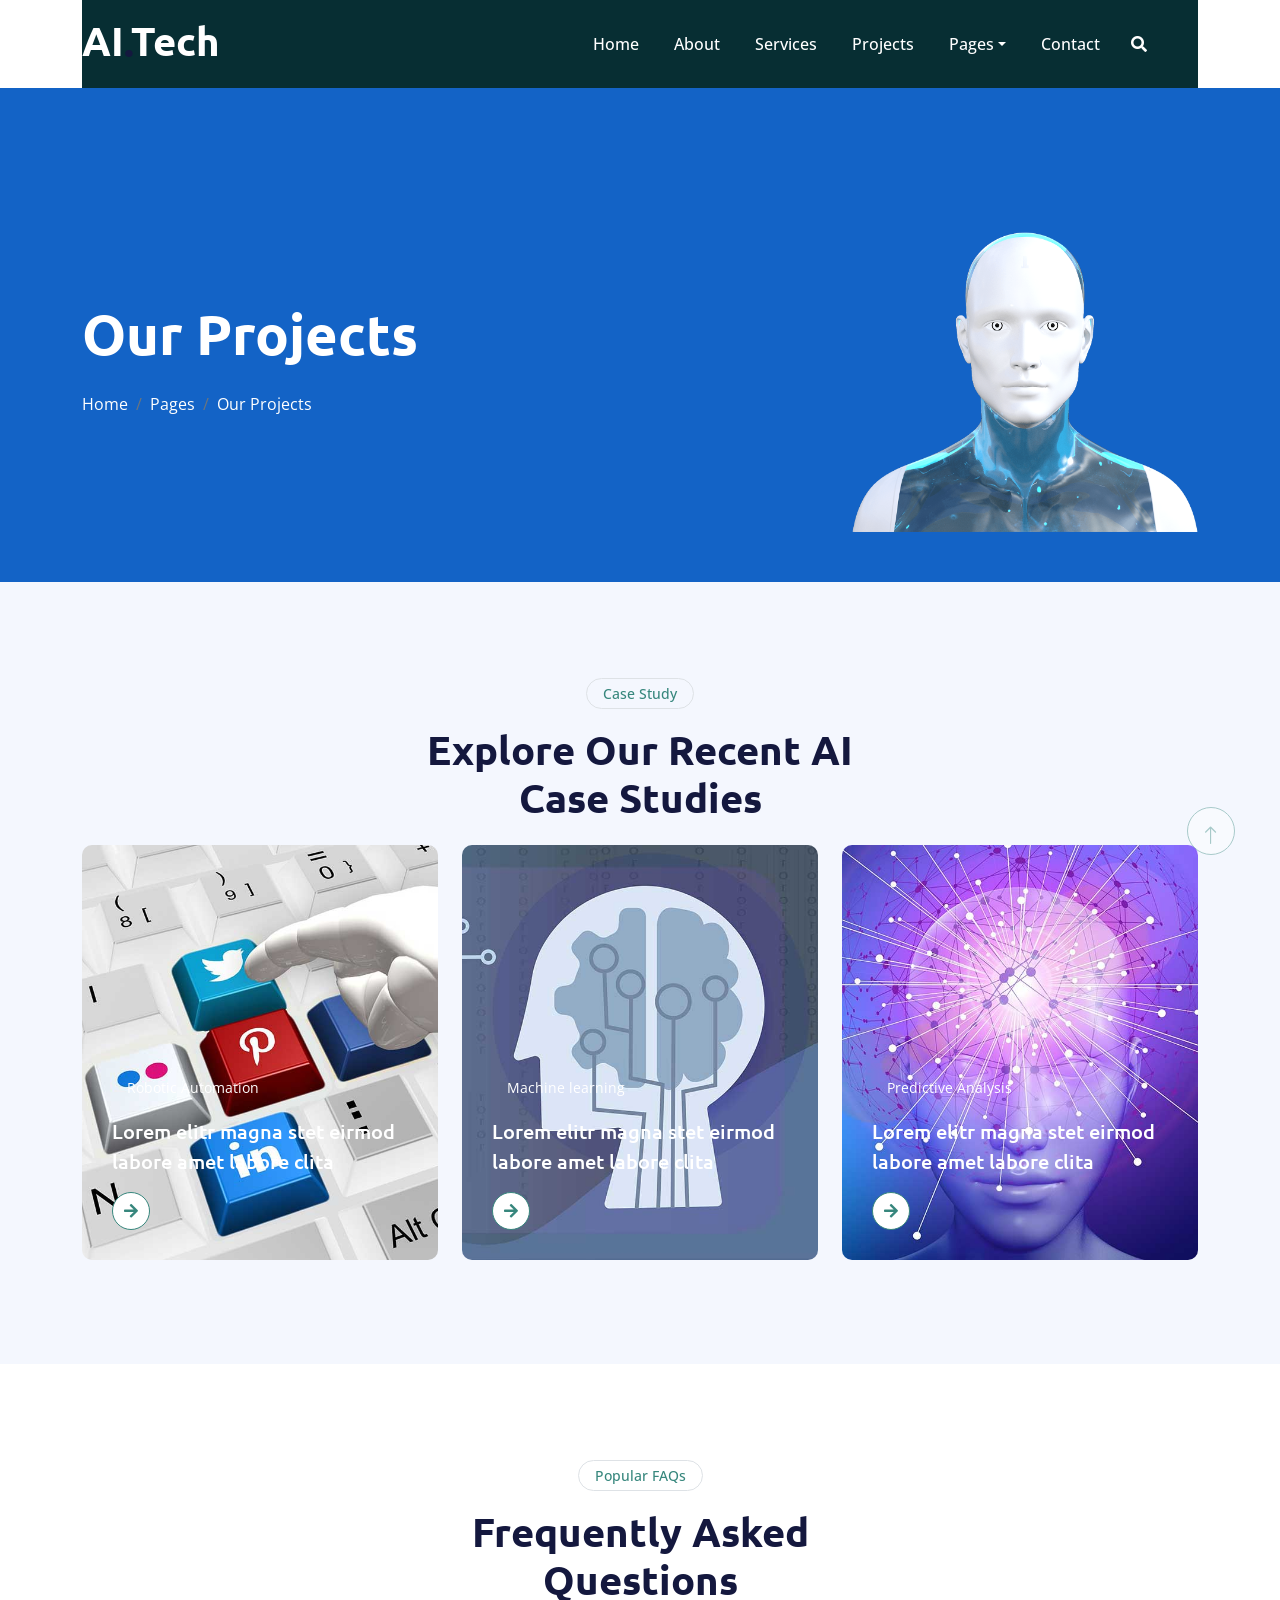
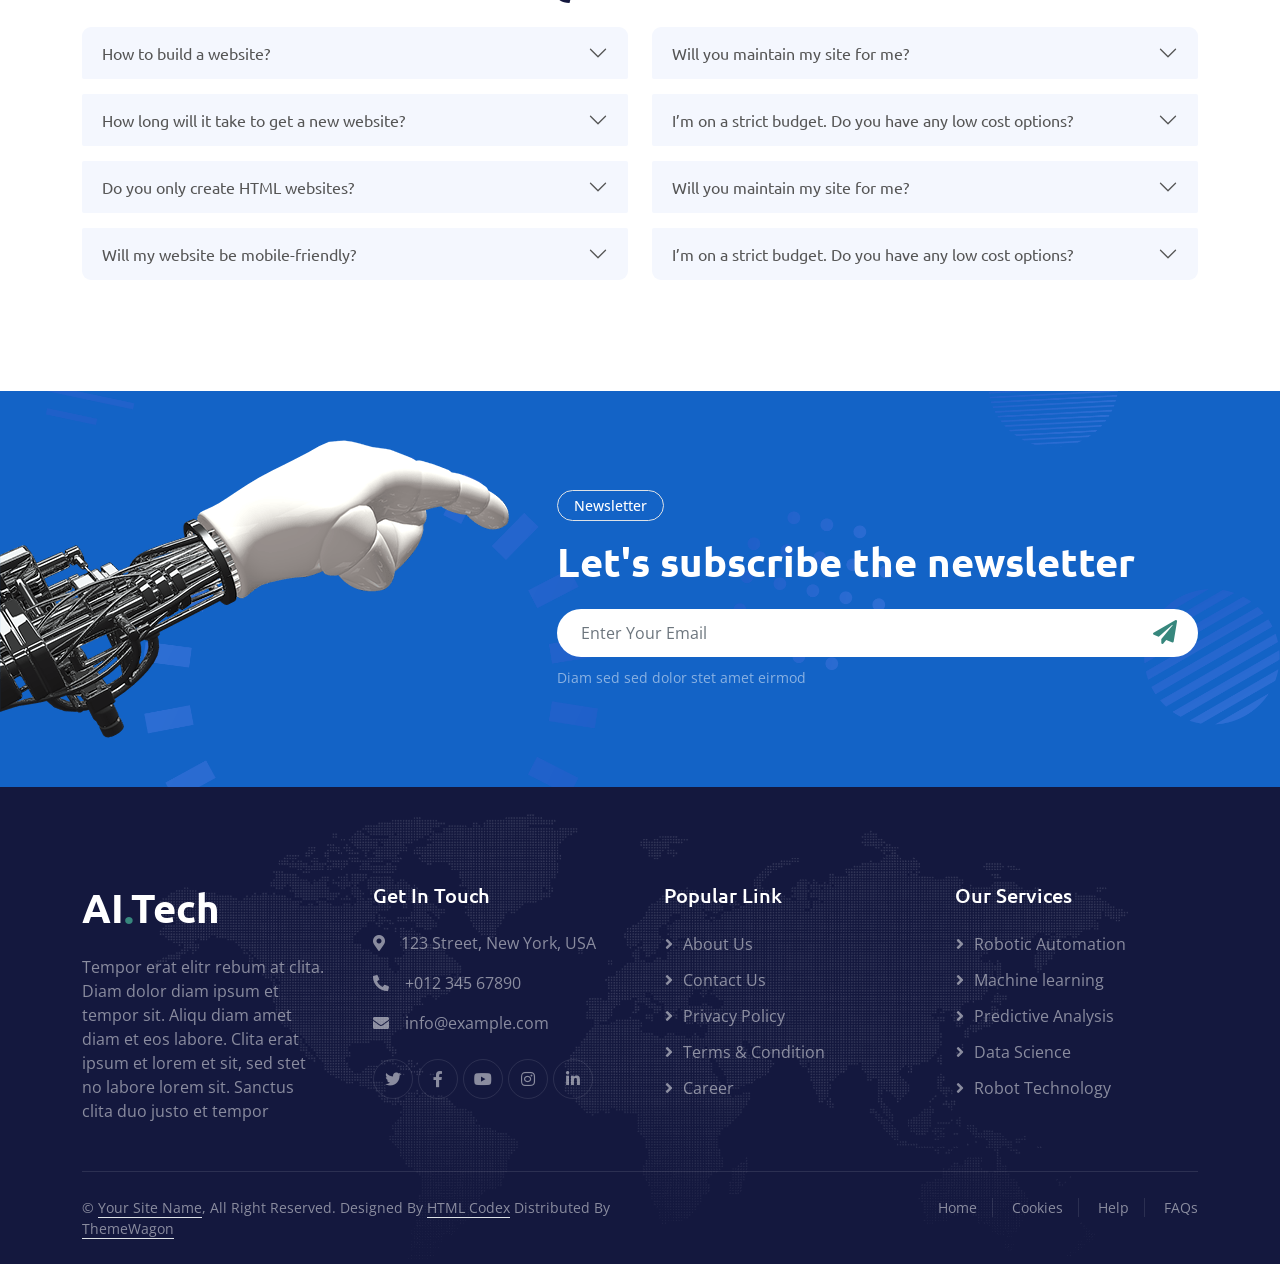
<file: project.html>
<!DOCTYPE html>
<html lang="en">

<head>
    <meta charset="utf-8">
    <title>AI.Tech - Artificial Intelligence HTML Template</title>
    <meta content="width=device-width, initial-scale=1.0" name="viewport">
    <meta content="" name="keywords">
    <meta content="" name="description">

    <!-- Favicon -->
    <link href="img/favicon.ico" rel="icon">

    <!-- Google Web Fonts -->
    <link rel="preconnect" href="https://fonts.googleapis.com">
    <link rel="preconnect" href="https://fonts.gstatic.com" crossorigin>
    <link href="https://fonts.googleapis.com/css2?family=Open+Sans:wght@400;600&family=Ubuntu:wght@500;700&display=swap"
        rel="stylesheet">

    <!-- Icon Font Stylesheet -->
    <link href="https://cdnjs.cloudflare.com/ajax/libs/font-awesome/5.10.0/css/all.min.css" rel="stylesheet">
    <link href="https://cdn.jsdelivr.net/npm/bootstrap-icons@1.4.1/font/bootstrap-icons.css" rel="stylesheet">

    <!-- Libraries Stylesheet -->
    <link href="lib/animate/animate.min.css" rel="stylesheet">
    <link href="lib/owlcarousel/assets/owl.carousel.min.css" rel="stylesheet">

    <!-- Customized Bootstrap Stylesheet -->
    <link href="css/bootstrap.min.css" rel="stylesheet">

    <!-- Template Stylesheet -->
    <link href="css/style.css" rel="stylesheet">
</head>

<body>
    <!-- Spinner Start -->
    <div id="spinner"
        class="show bg-white position-fixed translate-middle w-100 vh-100 top-50 start-50 d-flex align-items-center justify-content-center">
        <div class="spinner-grow text-primary" style="width: 3rem; height: 3rem;" role="status">
            <span class="sr-only">Loading...</span>
        </div>
    </div>
    <!-- Spinner End -->


    <!-- Navbar Start -->
    <div class="container-fluid sticky-top">
        <div class="container">
            <nav class="navbar navbar-expand-lg navbar-dark p-0">
                <a href="index.html" class="navbar-brand">
                    <h1 class="text-white">AI<span class="text-dark">.</span>Tech</h1>
                </a>
                <button type="button" class="navbar-toggler ms-auto me-0" data-bs-toggle="collapse"
                    data-bs-target="#navbarCollapse">
                    <span class="navbar-toggler-icon"></span>
                </button>
                <div class="collapse navbar-collapse" id="navbarCollapse">
                    <div class="navbar-nav ms-auto">
                        <a href="index.html" class="nav-item nav-link">Home</a>
                        <a href="about.html" class="nav-item nav-link">About</a>
                        <a href="service.html" class="nav-item nav-link">Services</a>
                        <a href="project.html" class="nav-item nav-link active">Projects</a>
                        <div class="nav-item dropdown">
                            <a href="#" class="nav-link dropdown-toggle" data-bs-toggle="dropdown">Pages</a>
                            <div class="dropdown-menu bg-light mt-2">
                                <a href="feature.html" class="dropdown-item">Features</a>
                                <a href="team.html" class="dropdown-item">Our Team</a>
                                <a href="faq.html" class="dropdown-item">FAQs</a>
                                <a href="testimonial.html" class="dropdown-item">Testimonial</a>
                                <a href="404.html" class="dropdown-item">404 Page</a>
                            </div>
                        </div>
                        <a href="contact.html" class="nav-item nav-link">Contact</a>
                    </div>
                    <butaton type="button" class="btn text-white p-0 d-none d-lg-block" data-bs-toggle="modal"
                        data-bs-target="#searchModal"><i class="fa fa-search"></i></butaton>
                </div>
            </nav>
        </div>
    </div>
    <!-- Navbar End -->


    <!-- Hero Start -->
    <div class="container-fluid pt-5 bg-primary hero-header">
        <div class="container pt-5">
            <div class="row g-5 pt-5">
                <div class="col-lg-6 align-self-center text-center text-lg-start mb-lg-5">
                    <h1 class="display-4 text-white mb-4 animated slideInRight">Our Projects</h1>
                    <nav aria-label="breadcrumb">
                        <ol class="breadcrumb justify-content-center justify-content-lg-start mb-0">
                            <li class="breadcrumb-item"><a class="text-white" href="#">Home</a></li>
                            <li class="breadcrumb-item"><a class="text-white" href="#">Pages</a></li>
                            <li class="breadcrumb-item text-white active" aria-current="page">Our Projects</li>
                        </ol>
                    </nav>
                </div>
                <div class="col-lg-6 align-self-end text-center text-lg-end">
                    <img class="img-fluid" src="img/hero-img.png" alt="" style="max-height: 300px;">
                </div>
            </div>
        </div>
    </div>
    <!-- Hero End -->


    <!-- Full Screen Search Start -->
    <div class="modal fade" id="searchModal" tabindex="-1">
        <div class="modal-dialog modal-fullscreen">
            <div class="modal-content" style="background: rgba(20, 24, 62, 0.7);">
                <div class="modal-header border-0">
                    <button type="button" class="btn btn-square bg-white btn-close" data-bs-dismiss="modal"
                        aria-label="Close"></button>
                </div>
                <div class="modal-body d-flex align-items-center justify-content-center">
                    <div class="input-group" style="max-width: 600px;">
                        <input type="text" class="form-control bg-transparent border-light p-3"
                            placeholder="Type search keyword">
                        <button class="btn btn-light px-4"><i class="bi bi-search"></i></button>
                    </div>
                </div>
            </div>
        </div>
    </div>
    <!-- Full Screen Search End -->


    <!-- Case Start -->
    <div class="container-fluid bg-light py-5">
        <div class="container py-5">
            <div class="mx-auto text-center wow fadeIn" data-wow-delay="0.1s" style="max-width: 500px;">
                <div class="btn btn-sm border rounded-pill text-primary px-3 mb-3">Case Study</div>
                <h1 class="mb-4">Explore Our Recent AI Case Studies</h1>
            </div>
            <div class="row g-4">
                <div class="col-lg-4 wow fadeIn" data-wow-delay="0.3s">
                    <div class="case-item position-relative overflow-hidden rounded mb-2">
                        <img class="img-fluid" src="img/project-1.jpg" alt="">
                        <a class="case-overlay text-decoration-none" href="">
                            <small>Robotic Automation</small>
                            <h5 class="lh-base text-white mb-3">Lorem elitr magna stet eirmod labore amet labore clita
                            </h5>
                            <span class="btn btn-square btn-primary"><i class="fa fa-arrow-right"></i></span>
                        </a>
                    </div>
                </div>
                <div class="col-lg-4 wow fadeIn" data-wow-delay="0.5s">
                    <div class="case-item position-relative overflow-hidden rounded mb-2">
                        <img class="img-fluid" src="img/project-2.jpg" alt="">
                        <a class="case-overlay text-decoration-none" href="">
                            <small>Machine learning</small>
                            <h5 class="lh-base text-white mb-3">Lorem elitr magna stet eirmod labore amet labore clita
                            </h5>
                            <span class="btn btn-square btn-primary"><i class="fa fa-arrow-right"></i></span>
                        </a>
                    </div>
                </div>
                <div class="col-lg-4 wow fadeIn" data-wow-delay="0.7s">
                    <div class="case-item position-relative overflow-hidden rounded mb-2">
                        <img class="img-fluid" src="img/project-3.jpg" alt="">
                        <a class="case-overlay text-decoration-none" href="">
                            <small>Predictive Analysis</small>
                            <h5 class="lh-base text-white mb-3">Lorem elitr magna stet eirmod labore amet labore clita
                            </h5>
                            <span class="btn btn-square btn-primary"><i class="fa fa-arrow-right"></i></span>
                        </a>
                    </div>
                </div>
            </div>
        </div>
    </div>
    <!-- Case End -->


    <!-- FAQs Start -->
    <div class="container-fluid py-5">
        <div class="container py-5">
            <div class="mx-auto text-center wow fadeIn" data-wow-delay="0.1s" style="max-width: 500px;">
                <div class="btn btn-sm border rounded-pill text-primary px-3 mb-3">Popular FAQs</div>
                <h1 class="mb-4">Frequently Asked Questions</h1>
            </div>
            <div class="row">
                <div class="col-lg-6">
                    <div class="accordion" id="accordionFAQ1">
                        <div class="accordion-item wow fadeIn" data-wow-delay="0.1s">
                            <h2 class="accordion-header" id="headingOne">
                                <button class="accordion-button collapsed" type="button" data-bs-toggle="collapse"
                                    data-bs-target="#collapseOne" aria-expanded="false" aria-controls="collapseOne">
                                    How to build a website?
                                </button>
                            </h2>
                            <div id="collapseOne" class="accordion-collapse collapse" aria-labelledby="headingOne"
                                data-bs-parent="#accordionFAQ1">
                                <div class="accordion-body">
                                    Dolor nonumy tempor elitr et rebum ipsum sit duo duo. Diam sed sed magna et magna diam aliquyam amet dolore ipsum erat duo. Sit rebum magna duo labore no diam.
                                </div>
                            </div>
                        </div>
                        <div class="accordion-item wow fadeIn" data-wow-delay="0.2s">
                            <h2 class="accordion-header" id="headingTwo">
                                <button class="accordion-button collapsed" type="button" data-bs-toggle="collapse"
                                    data-bs-target="#collapseTwo" aria-expanded="false" aria-controls="collapseTwo">
                                    How long will it take to get a new website?
                                </button>
                            </h2>
                            <div id="collapseTwo" class="accordion-collapse collapse" aria-labelledby="headingTwo"
                                data-bs-parent="#accordionFAQ1">
                                <div class="accordion-body">
                                    Dolor nonumy tempor elitr et rebum ipsum sit duo duo. Diam sed sed magna et magna diam aliquyam amet dolore ipsum erat duo. Sit rebum magna duo labore no diam.
                                </div>
                            </div>
                        </div>
                        <div class="accordion-item wow fadeIn" data-wow-delay="0.3s">
                            <h2 class="accordion-header" id="headingThree">
                                <button class="accordion-button collapsed" type="button" data-bs-toggle="collapse"
                                    data-bs-target="#collapseThree" aria-expanded="false" aria-controls="collapseThree">
                                    Do you only create HTML websites?
                                </button>
                            </h2>
                            <div id="collapseThree" class="accordion-collapse collapse" aria-labelledby="headingThree"
                                data-bs-parent="#accordionFAQ1">
                                <div class="accordion-body">
                                    Dolor nonumy tempor elitr et rebum ipsum sit duo duo. Diam sed sed magna et magna diam aliquyam amet dolore ipsum erat duo. Sit rebum magna duo labore no diam.
                                </div>
                            </div>
                        </div>
                        <div class="accordion-item wow fadeIn" data-wow-delay="0.4s">
                            <h2 class="accordion-header" id="headingFour">
                                <button class="accordion-button collapsed" type="button" data-bs-toggle="collapse"
                                    data-bs-target="#collapseFour" aria-expanded="true" aria-controls="collapseFour">
                                    Will my website be mobile-friendly?
                                </button>
                            </h2>
                            <div id="collapseFour" class="accordion-collapse collapse" aria-labelledby="headingFour"
                                data-bs-parent="#accordionFAQ1">
                                <div class="accordion-body">
                                    Dolor nonumy tempor elitr et rebum ipsum sit duo duo. Diam sed sed magna et magna diam aliquyam amet dolore ipsum erat duo. Sit rebum magna duo labore no diam.
                                </div>
                            </div>
                        </div>
                    </div>
                </div>
                <div class="col-lg-6">
                    <div class="accordion" id="accordionFAQ2">
                        <div class="accordion-item wow fadeIn" data-wow-delay="0.5s">
                            <h2 class="accordion-header" id="headingFive">
                                <button class="accordion-button collapsed" type="button" data-bs-toggle="collapse"
                                    data-bs-target="#collapseFive" aria-expanded="false" aria-controls="collapseFive">
                                    Will you maintain my site for me?
                                </button>
                            </h2>
                            <div id="collapseFive" class="accordion-collapse collapse" aria-labelledby="headingFive"
                                data-bs-parent="#accordionFAQ2">
                                <div class="accordion-body">
                                    Dolor nonumy tempor elitr et rebum ipsum sit duo duo. Diam sed sed magna et magna diam aliquyam amet dolore ipsum erat duo. Sit rebum magna duo labore no diam.
                                </div>
                            </div>
                        </div>
                        <div class="accordion-item wow fadeIn" data-wow-delay="0.6s">
                            <h2 class="accordion-header" id="headingSix">
                                <button class="accordion-button collapsed" type="button" data-bs-toggle="collapse"
                                    data-bs-target="#collapseSix" aria-expanded="false" aria-controls="collapseSix">
                                    I’m on a strict budget. Do you have any low cost options?
                                </button>
                            </h2>
                            <div id="collapseSix" class="accordion-collapse collapse" aria-labelledby="headingSix"
                                data-bs-parent="#accordionFAQ2">
                                <div class="accordion-body">
                                    Dolor nonumy tempor elitr et rebum ipsum sit duo duo. Diam sed sed magna et magna diam aliquyam amet dolore ipsum erat duo. Sit rebum magna duo labore no diam.
                                </div>
                            </div>
                        </div>
                        <div class="accordion-item wow fadeIn" data-wow-delay="0.7s">
                            <h2 class="accordion-header" id="headingSeven">
                                <button class="accordion-button collapsed" type="button" data-bs-toggle="collapse"
                                    data-bs-target="#collapseSeven" aria-expanded="false" aria-controls="collapseSeven">
                                    Will you maintain my site for me?
                                </button>
                            </h2>
                            <div id="collapseSeven" class="accordion-collapse collapse" aria-labelledby="headingSeven"
                                data-bs-parent="#accordionFAQ2">
                                <div class="accordion-body">
                                    Dolor nonumy tempor elitr et rebum ipsum sit duo duo. Diam sed sed magna et magna diam aliquyam amet dolore ipsum erat duo. Sit rebum magna duo labore no diam.
                                </div>
                            </div>
                        </div>
                        <div class="accordion-item wow fadeIn" data-wow-delay="0.8s">
                            <h2 class="accordion-header" id="headingEight">
                                <button class="accordion-button collapsed" type="button" data-bs-toggle="collapse"
                                    data-bs-target="#collapseEight" aria-expanded="false" aria-controls="collapseEight">
                                    I’m on a strict budget. Do you have any low cost options?
                                </button>
                            </h2>
                            <div id="collapseEight" class="accordion-collapse collapse" aria-labelledby="headingEight"
                                data-bs-parent="#accordionFAQ2">
                                <div class="accordion-body">
                                    Dolor nonumy tempor elitr et rebum ipsum sit duo duo. Diam sed sed magna et magna diam aliquyam amet dolore ipsum erat duo. Sit rebum magna duo labore no diam.
                                </div>
                            </div>
                        </div>
                    </div>
                </div>
            </div>
        </div>
    </div>
    <!-- FAQs Start -->


    <!-- Newsletter Start -->
    <div class="container-fluid bg-primary newsletter py-5">
        <div class="container">
            <div class="row g-5 align-items-center">
                <div class="col-md-5 ps-lg-0 pt-5 pt-md-0 text-start wow fadeIn" data-wow-delay="0.3s">
                    <img class="img-fluid" src="img/newsletter.png" alt="">
                </div>
                <div class="col-md-7 py-5 newsletter-text wow fadeIn" data-wow-delay="0.5s">
                    <div class="btn btn-sm border rounded-pill text-white px-3 mb-3">Newsletter</div>
                    <h1 class="text-white mb-4">Let's subscribe the newsletter</h1>
                    <div class="position-relative w-100 mt-3 mb-2">
                        <input class="form-control border-0 rounded-pill w-100 ps-4 pe-5" type="text"
                            placeholder="Enter Your Email" style="height: 48px;">
                        <button type="button" class="btn shadow-none position-absolute top-0 end-0 mt-1 me-2"><i
                                class="fa fa-paper-plane text-primary fs-4"></i></button>
                    </div>
                    <small class="text-white-50">Diam sed sed dolor stet amet eirmod</small>
                </div>
            </div>
        </div>
    </div>
    <!-- Newsletter End -->


    <!-- Footer Start -->
    <div class="container-fluid bg-dark text-white-50 footer pt-5">
        <div class="container py-5">
            <div class="row g-5">
                <div class="col-md-6 col-lg-3 wow fadeIn" data-wow-delay="0.1s">
                    <a href="index.html" class="d-inline-block mb-3">
                        <h1 class="text-white">AI<span class="text-primary">.</span>Tech</h1>
                    </a>
                    <p class="mb-0">Tempor erat elitr rebum at clita. Diam dolor diam ipsum et tempor sit. Aliqu diam
                        amet diam et eos labore. Clita erat ipsum et lorem et sit, sed stet no labore lorem sit. Sanctus
                        clita duo justo et tempor</p>
                </div>
                <div class="col-md-6 col-lg-3 wow fadeIn" data-wow-delay="0.3s">
                    <h5 class="text-white mb-4">Get In Touch</h5>
                    <p><i class="fa fa-map-marker-alt me-3"></i>123 Street, New York, USA</p>
                    <p><i class="fa fa-phone-alt me-3"></i>+012 345 67890</p>
                    <p><i class="fa fa-envelope me-3"></i>info@example.com</p>
                    <div class="d-flex pt-2">
                        <a class="btn btn-outline-light btn-social" href=""><i class="fab fa-twitter"></i></a>
                        <a class="btn btn-outline-light btn-social" href=""><i class="fab fa-facebook-f"></i></a>
                        <a class="btn btn-outline-light btn-social" href=""><i class="fab fa-youtube"></i></a>
                        <a class="btn btn-outline-light btn-social" href=""><i class="fab fa-instagram"></i></a>
                        <a class="btn btn-outline-light btn-social" href=""><i class="fab fa-linkedin-in"></i></a>
                    </div>
                </div>
                <div class="col-md-6 col-lg-3 wow fadeIn" data-wow-delay="0.5s">
                    <h5 class="text-white mb-4">Popular Link</h5>
                    <a class="btn btn-link" href="">About Us</a>
                    <a class="btn btn-link" href="">Contact Us</a>
                    <a class="btn btn-link" href="">Privacy Policy</a>
                    <a class="btn btn-link" href="">Terms & Condition</a>
                    <a class="btn btn-link" href="">Career</a>
                </div>
                <div class="col-md-6 col-lg-3 wow fadeIn" data-wow-delay="0.7s">
                    <h5 class="text-white mb-4">Our Services</h5>
                    <a class="btn btn-link" href="">Robotic Automation</a>
                    <a class="btn btn-link" href="">Machine learning</a>
                    <a class="btn btn-link" href="">Predictive Analysis</a>
                    <a class="btn btn-link" href="">Data Science</a>
                    <a class="btn btn-link" href="">Robot Technology</a>
                </div>
            </div>
        </div>
        <div class="container wow fadeIn" data-wow-delay="0.1s">
            <div class="copyright">
                <div class="row">
                    <div class="col-md-6 text-center text-md-start mb-3 mb-md-0">
                        &copy; <a class="border-bottom" href="#">Your Site Name</a>, All Right Reserved.

                        <!--/*** This template is free as long as you keep the footer author’s credit link/attribution link/backlink. If you'd like to use the template without the footer author’s credit link/attribution link/backlink, you can purchase the Credit Removal License from "https://htmlcodex.com/credit-removal". Thank you for your support. ***/-->
                        Designed By <a class="border-bottom" href="https://htmlcodex.com">HTML Codex</a> Distributed By <a class="border-bottom" href="https://themewagon.com">ThemeWagon</a>
                    </div>
                    <div class="col-md-6 text-center text-md-end">
                        <div class="footer-menu">
                            <a href="">Home</a>
                            <a href="">Cookies</a>
                            <a href="">Help</a>
                            <a href="">FAQs</a>
                        </div>
                    </div>
                </div>
            </div>
        </div>
    </div>
    <!-- Footer End -->


    <!-- Back to Top -->
    <a href="#" class="btn btn-lg btn-primary btn-lg-square back-to-top pt-2"><i class="bi bi-arrow-up"></i></a>


    <!-- JavaScript Libraries -->
    <script src="https://ajax.googleapis.com/ajax/libs/jquery/3.6.1/jquery.min.js"></script>
    <script src="https://cdn.jsdelivr.net/npm/bootstrap@5.0.0/dist/js/bootstrap.bundle.min.js"></script>
    <script src="lib/wow/wow.min.js"></script>
    <script src="lib/easing/easing.min.js"></script>
    <script src="lib/waypoints/waypoints.min.js"></script>
    <script src="lib/counterup/counterup.min.js"></script>
    <script src="lib/owlcarousel/owl.carousel.min.js"></script>

    <!-- Template Javascript -->
    <script src="js/main.js"></script>
</body>

</html>
</file>
<file: css/style.css>
/********** Template CSS **********/
:root {
    --primary: #0C7075;
    --secondary: #15ACE1;
    --light: #F4F7FE;
    --dark: #14183E;
 
}


/*** Spinner ***/
#spinner {
    opacity: 0;
    visibility: hidden;
    transition: opacity .5s ease-out, visibility 0s linear .5s;
    z-index: 99999;
}

#spinner.show {
    transition: opacity .5s ease-out, visibility 0s linear 0s;
    visibility: visible;
    opacity: 1;
}

.back-to-top {
    position: fixed;
    display: none;
    right: 45px;
    bottom: 45px;
    z-index: 99;
}


/*** Heading ***/
h1,
h2,
h3,
.fw-bold {
    font-weight: 700 !important;
   
}

h4,
h5,
h6,
.fw-medium {
    font-weight: 500 !important;
}


/*** Button ***/
.btn {
    font-weight: 500;
    transition: .5s;
}

.btn-square {
    width: 38px;
    height: 38px;
}

.btn-sm-square {
    width: 32px;
    height: 32px;
}

.btn-lg-square {
    width: 48px;
    height: 48px;
}

.btn-square,
.btn-sm-square,
.btn-lg-square {
    padding: 0;
    display: flex;
    align-items: center;
    justify-content: center;
    font-weight: normal;
    border-radius: 50px;
}

/* Sticky Navbar */
.sticky-top {
    top: 0;
    transition: top 0.3s ease-in-out;
    z-index: 1020;
}
.navbar-brand h1 {
    color: #FFFFFF !important;  /* Force text color to white */
}
/* Navbar background color */
.container-fluid .navbar {
    /* background-color: #006666 !important;   */
    background-color: #072E33 !important;
    padding: 11px 0 !important;
    z-index: 1000;
}
/* Navbar link text color */
.navbar-dark .navbar-nav .nav-link {
    color: #FFFFFF !important;                           /* White text color for navbar links */
    padding-left: 5px;
    padding-right: 10px;
    font-weight: 500;
    margin-right: 20px;                    /* Space between nav links */
}

.navbar-collapse {
    position: absolute;
    right: 50px;
}

/* Dropdown toggle positioning */
.navbar .dropdown-toggle {
    margin-left: auto; /* Move dropdown toggle to the right */
}

/* Rotate arrow when dropdown is open */
.arrow-icon.rotate {
    transform: rotate(180deg);
}

.dropdown-menu {
    min-width: 15rem;
    background-color: FFFFFF;
    border: 1px solid #dee2e6;
    border-radius: 0.25rem;
    box-shadow: 0 0.5rem 1rem rgba(0, 0, 0, 0.15);
}

.dropdown-menu .section-title {
    font-weight: bold;
}

.dropdown-menu .section-item {
    color: #6c757d;
}

.dropdown-menu .menuicon {
    width: 24px;
    height: 24px;
    margin-right: 8px;
}

.arrow-icon {
    margin-left: 4px;
}

/* Dropdown Menu */
.dropdown-menu {
    min-width: 22rem;
    background-color: #FFFFFF;
    border: 1px solid #dee2e6;
    border-radius: 0.25rem;
    box-shadow: 0 0.5rem 1rem rgba(0, 0, 0, 0.15);
    display: none; /* Hide by default */
    visibility: hidden; /* Ensure it's not visible */
    opacity: 0; /* For transition effects */
    transition: opacity 0.3s ease;
    position: absolute;
    left: 0; /* Reset position */
    top: 100%;
    margin-left: -280px;
}


/* Show the dropdown menu when its parent has the 'show' class */
.nav-item.dropdown.show .dropdown-menu {
    display: block;
    visibility: visible;
    opacity: 1;
}

.dropdown-menu.show {
    display: block;
}

.dropdown-menu .row {
    display: flex;
}

.dropdown-menu .col-md-3,
.dropdown-menu .col-md-6 {
    padding: 15px;
}

/* Show dropdown menu on hover */
.nav-item.dropdown:hover .dropdown-menu {
    display: block;
}

/* Flexbox for dropdown content alignment */
.dropdown-content {
    display: flex;
    flex-direction: row;
    justify-content: flex-start;
    align-items: flex-start;
    padding: 20px;
}

/* Sidebar, Main Content, and Right Sidebar alignment */
.sidebar,
.content {
    flex: 1;
    margin-right: 20px;
}

.sidebar {
    background-color: #FFFFFF;
    padding: 15px;
    border-right: 1px solid #ddd;
}

.sidebar ul {
    list-style: none;
    padding-left: 20px;
}

.sidebar li {
    margin-bottom: 8px;
    position: relative;
}

.sidebar li::before {
    content: "\f111";
    font-family: "Font Awesome 5 Free";
    font-weight: 900;
    font-size: 6px;
    position: absolute;
    left: -20px;
    top: 50%;
    transform: translateY(-50%);
}

.dropdown-menu li {
    color: black;
    padding: 10px;
}

.multicolor-bg {
    background: linear-gradient(to right, #FFDAB9, #ADD8E6, #E6E6FA);
    padding: 15px;
    border-radius: 8px;
}

.section-title, .section-item {
    color: black;
}

.menuicon {
    margin-bottom: 2px;
    vertical-align: middle;
    height: 30px;
    width: 30px;
}

.section-title {
    margin-top: 5px;
    font-size: 16pt;
    font-weight: bolder;
}

.ps-3 {
    padding-left: 1rem;
}

.section-item {
    margin-bottom: 5px;
    font-size: 12pt;
    font-weight: 600;
}

/* .solitem {
    font-size: 18px;
}

#solitem:hover {
    background-color: #e1f2f0;
} */
/* Navbar Collapse Behavior */
.navbar-collapse {
    display: none;
    transition: transform 0.3s ease;
}

.navbar-collapse.show {
    display: block;
}
/* Ensure dropdown-menu hides properly */
@media (max-width: 992px) {
    .dropdown-menu {
        display: none !important; /* Hide by default */
    }

    .dropdown.show .dropdown-menu {
        display: block !important; /* Show when the parent has 'show' class */
    }
}

/* Fix dropdown menu width and position in mobile view */
@media (max-width: 992px) {
    .dropdown-menu {
        display: none !important; /* Hide by default */
        position: absolute;
        left: 50%;
        transform: translateX(-50%); /* Center the dropdown */
        width: 100%; /* Ensure dropdown fits within the screen width */
        max-width: 100%; /* Prevent overflow */
        padding: 10px;
        box-shadow: 1px 1px 5px rgba(0, 0, 0, 0.1); /* Light shadow */
        visibility: hidden; /* Hide initially */
        opacity: 0;
        transition: opacity 0.3s ease;
        z-index: 1050; /* Make sure it's above other content */
    }

    /* Show dropdown menu when dropdown is clicked */
    .nav-item.dropdown.show .dropdown-menu {
        visibility: visible;
        opacity: 1;
        display: block !important; /* Force the dropdown to be visible */
        top: 100%; /* Position it just below the dropdown toggle */
        position: absolute;
     margin-left: 20px;
        transform: none; /* Remove transform */
    }

  
    /* Flex-direction for mobile nav links */
    .navbar-nav {
        flex-direction: column; /* Stack links vertically */
    }

    .navbar-collapse.show {
        display: block;
    }
    .navbar-collapse {
        position: static; /* Ensure proper stacking */
        width: 100%;
        margin: 0;
    }
}


/* Adjust for smaller screens under 768px */
@media (max-width: 768px) {
    .navbar-dark .navbar-nav .nav-link {
        margin-right: 10px; /* Adjust link spacing */
    }

    /* Custom Hamburger Icon */
    .navbar-toggler {
        border: none !important; /* Remove the default border */
        background: transparent; /* Make background transparent */
        padding: 0; /* Remove default padding */
    }

    .navbar-toggler-icon {
        width: 30px; /* Width of the hamburger icon */
        height: 25px; /* Height of the hamburger icon */
        background-color: transparent; /* Transparent background */
        position: relative; /* Position the lines relative to the container */
    }

    .navbar-toggler-icon::before {
        top: 0; /* First line at the top */
    }

    .navbar-toggler-icon::after {
        bottom: 0; /* Third line at the bottom */
    }

    .navbar-toggler-icon span {
        top: 50%; /* Center the middle line */
        transform: translateY(-50%); /* Adjust for exact centering */
    }

    /* Optional: Add a box around the hamburger icon */
    .navbar-toggler {
        border-radius: 8px; /* Round the corners of the box */
        background-color: #0C7075; /* Set the background color of the box */
        padding: 5px; /* Add padding to give some space around the icon */
    }

    .navbar-toggler:hover {
        background-color: #0C7075; /* Light hover effect for the box */
    }

    /* When clicked (active state) */
    .navbar-toggler.active .navbar-toggler-icon::before {
        transform: translateY(7px) rotate(45deg); /* Rotate the top line */
    }

    .navbar-toggler.active .navbar-toggler-icon::after {
        transform: translateY(-7px) rotate(-45deg); /* Rotate the bottom line */
    }

    .navbar-toggler.active .navbar-toggler-icon span {
        opacity: 0; /* Hide the middle line when the menu is active */
    }

    /* Mobile view adjustments for the navbar-collapse */
    .navbar-collapse {
        justify-content: flex-start !important; /* Ensure items don't collapse too far to the right */
        flex-direction: column; /* Stack items vertically */
    }

    .navbar-nav {
        flex-direction: column; /* Stack navbar items vertically in mobile view */
    }

    /* Dropdown Menu Positioning */
    .dropdown-menu {
        width: 80vw; /* Full width on small screens */
        left: 50%; /* Center the dropdown */
        transform: translateX(-50%); /* Offset to center the dropdown */
        padding: 10px; /* Add padding for better readability */
        box-shadow: 1px 1px 5px rgba(0, 0, 0, 0.1); /* Lighter shadow */
        visibility: hidden; /* Hide the dropdown by default */
        opacity: 0; /* For transition effects */
        transition: opacity 0.3s ease;
    }

    /* Show the dropdown menu when its parent has the 'show' class */
    .nav-item.dropdown.show .dropdown-menu {
        visibility: visible;
        opacity: 1;
        position: absolute;
        top: 100%; /* Align it below the parent item */
        margin-left: 30px;
        transform: none; /* Reset any transforms */
    }

    /* Flexbox for dropdown content alignment */
    .dropdown-content {
        display: flex;
        flex-direction: row;
        justify-content: flex-start;
        align-items: flex-start;
        padding: 20px;
    }

    /* Ensure dropdown items are stacked properly */
    .dropdown-menu .dropdown-item {
        text-align: left;
        padding: 12px;
    }
    
    /* Ensure the dropdown closes correctly if clicked outside */
    .dropdown-menu .dropdown-item {
        cursor: pointer;
    }

    /* Adjusting Dropdown Hover Behavior */
    .nav-item.dropdown:hover .dropdown-menu {
        display: block;
    }
}


/*** Hero Section Styling ***/
.hero-header {
    display: flex;
    flex-direction: column; /* Stack elements vertically on small screens */
    justify-content: center; /* Center content vertically */
    align-items: center; /* Center content horizontally */
    padding: 50px;
    /* background-color: #51a197; */
    background-color: #0C7075;
    background-size: cover;
}

.hero-header h2 {
    font-size: 24pt; /* Adjust for better readability */
    line-height: 1.5;
    margin-bottom: 1rem;
    text-align: center;
}

/* Carousel Images */
.carousel-inner img {
    border-radius: 10px;
    object-fit: cover;
    max-height: 300px;
    width: 100%;
}

/* Checklist Styling */
.white-checklist h5 {
    color: #FFFFFF; /* Text color */
    font-size: 12pt;
    margin-bottom: 10px;
}

.white-checklist h5 i.fa-check {
    color: #FFFFFF !important; /* Icon color */
}

/* Responsive Styles */
@media (max-width: 768px) {
    .hero-header {
        flex-direction: column; /* Stack content vertically */
        padding: 15px;
    }

    .hero-header .row {
        flex-direction: column;
        text-align: center; /* Center-align all text */
    }

    .carousel-inner img {
        max-height: 200px; /* Adjust image height */
    }
}

@media (max-width: 576px) {
    .hero-header h2 {
        font-size: 14pt; /* Smaller font size for smaller screens */
    }

    .carousel-inner img {
        max-height: 150px; /* Further reduce image height */
    }

    .white-checklist h5 {
        font-size: 10.5pt; /* Smaller font size for checklist */
    }
}

/*** Service Bar ***/
.feature-icon img {
    width: 60px; /* Set the desired width */
    height: 60px; /* Set the desired height */
    margin: auto; /* Center the icon within the container */
    display: block; /* Ensures proper centering */
}

.feature-icon {
    margin-bottom: 15px; /* Spacing between icon and text */
}

/* Optional responsive adjustments */
@media (max-width: 992px) {
    .feature-icon img {
        width: 50px; /* Adjust size for smaller screens */
        height: 50px;
    }
}

/* Ensuring proper alignment of the feature icon */
@media (max-width: 768px) {
    .feature-icon {
        text-align: center; /* Center align feature icon on small screens */
        margin-bottom: 10px; /* Adjust spacing on mobile */
    }
}


/***service bar end ***/  

/*** card ***/
.ai-title{
    font-size: 24pt;
}
.ai-description{
    font-size: 14pt;
}
.card-container {
    display: flex;
    justify-content: center;
    gap: 100px;
    flex-wrap: wrap;
    margin-top: 20px;
}

.card {
    position: relative;
    width: 500px;
    height: 280px;
    overflow: hidden;
    border-radius: 10px;
    box-shadow: 0 4px 6px rgba(0, 0, 0, 0.1);
}

.card img {
    width: 100%;
    height: 100%;
    object-fit: cover;
    display: block;
}

.overlay {
    position: absolute;
    bottom: 0;
    width: 100%;
    height: 22%; /* Adjust this for the overlay height */
    opacity: 0.8; /* Adjust this for transparency */
    background: rgba(8, 47, 42, 0.7); /* Transparent dark green */
    background-color: #082f2a; /* Solid dark green */
    color: #FFFFFF;
    text-align: center;
    padding: 10px;
    font-size: 16pt;
    z-index: 2; /* Ensure the overlay is on top */
}

/* Make sure the parent .card has a z-index of 1 so the overlay can be above */
.card {
    z-index: 1;
}

/* Media Queries */

/* For tablets and smaller screens (up to 768px) */
@media (max-width: 768px) {
    .ai-title{
        font-size: 18pt;
    }
    .ai-description{
        font-size: 12pt;
    }
    .card-container {
        gap: 50px; /* Reduced gap between cards */
        flex-direction: column; /* Stack the cards vertically */
        align-items: center; /* Center the cards */
    }

    .card {
        width: 80%; /* Make the cards take up more space */
        height: auto; /* Let the height adjust based on content */
    }

    .overlay {
        font-size: 16pt; /* Adjust overlay text size for smaller screens */
    }
}

/* For mobile screens (up to 480px) */
@media (max-width: 480px) {
    .card-container {
        gap: 30px; /* Reduce gap for mobile view */
    }

    .card {
        width: 100%; /* Cards should take full width */
        height: auto; /* Let the height adjust based on content */
    }

    .overlay {
        font-size: 14px; /* Further adjust overlay text size */
    }
}



/*** card end ***/

/** Ai driven **/

/* Base styles (for larger screens) */
.scroll-fade-in {
    opacity: 0;
    transform: translateY(50px);
    transition: opacity 1s ease-out, transform 1s ease-out;
}

.scroll-fade-in.visible {
    opacity: 1;
    transform: translateY(0);
}

.section {
    display: flex;
    align-items: flex-start;
    padding: 20px;
}

.blue-boximage, .blue-boximage1 {
    width: 500px;
    height: 350px;
    position: relative;
    overflow: hidden;
    transition: transform 0.5s ease, box-shadow 0.5s ease;
}

.blue-boximage {
    margin-left: 280px;
}

.blue-boximage1 {
    margin-right: 300px;
    margin-top: 30px;
}

.blue-boximage img, .blue-boximage1 img {
    width: 100%;
    height: 100%;
    border-radius: 20px;
    object-fit: cover;
    transition: transform 0.5s ease;
    mask-image: radial-gradient(circle, rgba(0, 0, 0, 1) 70%, rgba(0, 0, 0, 0) 100%);
    -webkit-mask-image: radial-gradient(circle, rgba(0, 0, 0, 1) 70%, rgba(0, 0, 0, 0) 100%);
}

.blue-boximage:hover, .blue-boximage1:hover {
    transform: scale(1.05);
}

.blue-boximage img:hover, .blue-boximage1 img:hover {
    transform: scale(1.2);
}

.content, .content1 {
    flex: 1;
}

.content {
    margin-left: 50px;
}

.content1 {
    margin-left: 280px;
}

.title {
    font-size: 30pt;
    font-weight: bold;
    margin-bottom: 10px;
    color: #14183E;
    transition: color 0.5s ease;
}

.subtitle {
    font-size: 16pt;
    font-weight: bold;
    margin-top: 20px;
    color: #14183E;
    font-family: Arial, sans-serif;
}

.text {
    margin-bottom: 10px;
    color: #474646;
    line-height: 1.6;
}

.title.visible, .subtitle.visible, .text.visible {
    opacity: 1;
    transform: translateY(0);
}

/* --- Media Queries for Smaller Screens --- */

@media (max-width: 768px) {
    .section {
        flex-direction: column; /* Stack the content vertically */
        align-items: center; /* Center the content */
        padding: 10px;
    }

    .blue-boximage, .blue-boximage1 {
        width: 90%; /* Make images take up more space */
        height: auto;
        margin-left: 0;
        margin-right: 0;
    }

    .blue-boximage {
        margin-bottom: 20px; /* Add some margin to separate sections */
    }

    .blue-boximage1 {
        margin-top: 20px; /* Ensure .blue-boximage1 has margin-top in mobile */
        margin-bottom: 50px; /* Add margin-bottom for spacing below image */
    }

    .content, .content1 {
        margin-left: 0; /* Remove left margin */
        margin-top: 20px;
    }

    .content1 {
        margin-top: 20px; /* Add margin-top to content1 in mobile view */
    }

    /* Move .blue-boximage1 (image) before .content1 */
    .section {
        display: flex;
        flex-direction: column; /* Stack vertically */
    }

    .blue-boximage1 {
        order: 1; /* Image first */
    }

    .content1 {
        order: 2; /* Content next */
    }

    .title {
        font-size: 20.4pt; /* 1.7rem */
    }

    .subtitle {
        font-size: 15.6pt; /* 1.3rem */
    }

    .text {
        font-size: 12pt; /* 1rem */
    }
}

/* For mobile screens (up to 480px) */
@media (max-width: 480px) {
    .title {
        font-size: 18pt; /* 1.5rem */
    }

    .subtitle {
        font-size: 14.4pt; /* 1.2rem */
    }

    .text {
        font-size: 12pt; /* 1rem */
    }

    .blue-boximage, .blue-boximage1 {
        width: 100%; /* Images should take the full width */
        height: auto;
    }

    .content, .content1 {
        padding: 10px; /* Add padding around content */
    }
}

/* For smaller mobile screens (up to 480px) */
@media (max-width: 480px) {
    .title {
        font-size: 15.6pt; /* 1.3rem */
    }

    .subtitle {
        font-size: 12pt; /* 1rem */
    }

    .text {
        font-size: 10.2pt; /* 0.85rem */
    }

    .blue-boximage, .blue-boximage1 {
        width: 100%; /* Images should take the full width */
        height: auto;
    }

    .content, .content1 {
        padding: 10px; /* Add padding around content */
    }
}

/*proven result*/
/* General styles for the box */
.box {
    width: 68%;
    height: 300px;
    /* background-color: #51a197; */
    background-color: #0C7075;
    margin-left: 300px;
    visibility: hidden;
}

/* Metrics Section */
.metrics {
    display: flex;
    flex-wrap: row;
    gap: 100px;
    width: 100%;
    height: 100%;
    align-items: center;
    padding: 30px;
}

.metric {
    text-align: center;
    width: 48%;
    opacity: 0; /* Initially hidden */
    transform: translateY(50px); /* Slight downward offset */
    transition: opacity 0.6s ease-out, transform 0.8s ease-out; /* Smooth animation */
}

.metric.visible {
    opacity: 1; /* Fully visible */
    transform: translateY(0); /* Move to original position */
}

.icon {
    width: 50px;
    height: 50px;
}

.percentage {
    font-size: 30pt;
    font-weight: bold;
    margin: 10px 0;
    color: #14183E;
}

.description {
    font-size: 12pt;
    color: #14183E;
}

/* Boostcontent Section */
.boostcontent {
    display: flex;
    justify-content: space-between;
    align-items: center;
    width: 100%;
    height: 100%;
    margin-left: 0px;
    opacity: 0; /* Initially hidden */
    transform: translateY(50px); /* Slight downward offset */
    transition: opacity 0.6s ease-out, transform 0.8s ease-out; /* Smooth animation */
}

.boostcontent.visible {
    opacity: 1; /* Fully visible */
    transform: translateY(0); /* Move to original position */
}

.text-content {
    max-width: 60%;
}

.text-content h1 {
    font-size: 30pt;
    margin-bottom: 20px;
}

.text-content p {
    font-size: 14pt;
    margin-bottom: 20px;
}

.learn-more {
    color: #007BFF;
    text-decoration: none;
    font-weight: bold;
}

.image {
    max-width: 35%;
    height: auto;
    border-radius: 50%;
    margin-top: 30px;
}

/* Default styles for larger screens (above 1024px) */

/* Media Query for Medium Screens (Tablets and smaller desktops, 768px - 1024px) */
@media screen and (max-width: 1024px) {
    
    .box {
        width: 90%; /* Make the box take more width */
        margin-left: auto; /* Center the box */
        margin-right: auto;
    }

    .metrics {
        display: flex;
        flex-direction: row;
        gap: 50px; /* Reduce the gap */
        padding: 20px;
    }

    .metric {
        width: 100%; /* Each metric takes full width */
    }

    .text-content {
        max-width: 100%; /* Allow text content to expand */
    }

    .image {
        max-width: 50%; /* Adjust image size for medium screens */
    }
}

/* Media Query for Small Screens (Mobile, below 768px) */
@media screen and (max-width: 768px) {
    .percentage{
        font-size: 22pt;
    }
    .box {
        width: 100%; /* Full width */
        height: auto; /* Allow height to adjust */
        margin-left: 0; /* Reset margin */
    }

    .metrics {
        flex-direction: column; /* Stack metrics vertically */
        gap: 15pt; /* 20px ≈ 15pt */
        padding: 7.5pt; /* 10px ≈ 7.5pt */
    }

    .metric {
        width: 100%; /* Full width for each metric */
    }

    .boostcontent {
        flex-direction: column; /* Stack content and image vertically */
        text-align: center; /* Center-align text */
    }

    .text-content {
        max-width: 100%;
    }

    .text-content h1 {
        font-size: 21pt; /* 28px ≈ 21pt */
    }

    .text-content p {
        font-size: 10.5pt; /* 14px ≈ 10.5pt */
    }

    .image {
        max-width: 80%; /* Reduce image size */
        margin-top: 15pt; /* 20px ≈ 15pt */
    }
}

/* Media Query for Extra Small Screens (Very small phones, below 480px) */
@media screen and (max-width: 480px) {
    .text-content h1 {
        font-size: 18pt; /* 24px ≈ 18pt */
    }

    .text-content p {
        font-size: 10pt; /* 12px ≈ 9pt */
    }

    .image {
        max-width: 100%; /* Allow full width */
        margin-top: 11.25pt; /* 15px ≈ 11.25pt */
    }
}


/*** Section Title ***/
.section-title::before {
    position: absolute;
    content: "";
    width: 45px;
    height: 4px;
    bottom: 0;
    left: 0;
    background: var(--dark);
}

.section-title::after {
    position: absolute;
    content: "";
    width: 4px;
    height: 4px;
    bottom: 0;
    left: 50px;
    background: var(--dark);
}

.section-title.text-center::before {
    left: 50%;
    margin-left: -25px;
}

.section-title.text-center::after {
    left: 50%;
    margin-left: 25px;
}

.section-title h6::before,
.section-title h6::after {
    position: absolute;
    content: "";
    width: 10px;
    height: 10px;
    top: 2px;
    left: 0;
    /* background: rgba(33, 66, 177, .5); */
}

.section-title h6::after {
    top: 5px;
    left: 3px;
}


/*** About ***/
.about-img {
    position: relative;
    overflow: hidden;
}

.about-img::after {
    position: absolute;
    content: "";
    width: 100%;
    height: 100%;
    top: 0;
    left: 0;
    background: url(../img/bg-about-img.png) top left no-repeat;
    background-size: contain;
}
.checklist .fa-check,.text-primary {
    color: #37877d !important;}

.btn-primary,.btn-outline-primary{
   color: #37877d;  
    border-color: #37877d;   
    background-color: #FFFFFF;
}
.btn-primary:hover,.btn-outline-primary:hover{
    background-color: #37877d;
    color: #FFFFFF;
    border-color: #37877d;
}



/*** Service ***/
.service-item {
    position: relative;
    padding: 45px 30px;
    background: #FFFFFF;
    transition: .5s;
}

.service-item:hover {
    background: var(--primary);
}

.service-item .service-icon {
    margin: 0 auto 20px auto;
    width: 90px;
    height: 90px;
    color: var(--primary);
    background: var(--light);
    transition: .5s;
}

.service-item:hover .service-icon {
    background: #FFFFFF;
}

.service-item h5,
.service-item p {
    transition: .5s;
}

.service-item:hover h5,
.service-item:hover p {
    color: #FFFFFF;
}

.service-item a.btn {
    position: relative;
    display: flex;
    color: var(--primary);
    transition: .5s;
    z-index: 1;
}

.service-item:hover a.btn {
    color: var(--primary);
}

.service-item a.btn::before {
    position: absolute;
    content: "";
    width: 35px;
    height: 35px;
    top: 0;
    left: 0;
    border-radius: 35px;
    background: var(--light);
    transition: .5s;
    z-index: -1;
}

.service-item:hover a.btn::before {
    width: 100%;
    background: var(--light);
}


/*** Feature ***/
.feature {
    background: url(../img/bg-hero.png) center center no-repeat;
    background-size: cover;
}


/*** Newsletter ***/
.newsletter {
    background: url(../img/bg-hero.png) center center no-repeat;
    background-size: cover;
}

@media (min-width: 992px) {
    .newsletter .container {
        max-width: 100% !important;
    }

    .newsletter .newsletter-text  {
        padding-right: calc(((100% - 960px) / 2) + .75rem);
    }
}

@media (min-width: 1200px) {
    .newsletter .newsletter-text  {
        padding-right: calc(((100% - 1140px) / 2) + .75rem);
    }
}

@media (min-width: 1400px) {
    .newsletter .newsletter-text  {
        padding-right: calc(((100% - 1320px) / 2) + .75rem);
    }
}


/*** Case Study ***/
.case-item img {
    transition: .5s;
}
  
.case-item:hover img {
    transform: scale(1.2);
}
  
.case-overlay {
    position: absolute;
    padding: 30px;
    width: 100%;
    height: 100%;
    top: 0;
    left: 0;
    display: flex;
    flex-direction: column;
    align-items: flex-start;
    justify-content: flex-end;
    /* background: linear-gradient(rgba(20, 24, 62, 0), var(--dark)); */
    z-index: 1;
}

.case-overlay small {
    display: inline-block;
    padding: 3px 15px;
    color: #FFFFFF;
    /* background: rgba(20, 24, 62, .7); */
    border-radius: 25px;
    margin-bottom: 15px;
}

.case-overlay span.btn:hover {
    /* color: var(--primary); */
    background: #FFFFFF;
    border-color: #FFFFFF;
}


/*** FAQs ***/
.accordion .accordion-item {
    border: none;
    margin-bottom: 15px;
}

.accordion .accordion-button {
    background: var(--light);
    border-radius: 2px;
}

.accordion .accordion-button:not(.collapsed) {
    color: #FFFFFF;
    background: var(--primary);
    box-shadow: none;
}

.accordion .accordion-button:not(.collapsed)::after {
    background-image: url("data:image/svg+xml,%3csvg xmlns='http://www.w3.org/2000/svg' viewBox='0 0 16 16' fill='%23fff'%3e%3cpath fill-rule='evenodd' d='M1.646 4.646a.5.5 0 0 1 .708 0L8 10.293l5.646-5.647a.5.5 0 0 1 .708.708l-6 6a.5.5 0 0 1-.708 0l-6-6a.5.5 0 0 1 0-.708z'/%3e%3c/svg%3e");
}

.accordion .accordion-body {
    padding: 15px 0 0 0;
}


/*** Testimonial ***/
.testimonial-carousel {
    position: relative;
}

.testimonial-carousel .owl-nav {
    position: absolute;
    width: 40px;
    height: 100%;
    top: calc(50% - 50px);
    left: -21px;
    display: flex;
    flex-direction: column;
    align-items: center;
}

.testimonial-carousel .owl-nav .owl-prev,
.testimonial-carousel .owl-nav .owl-next {
    margin: 5px 0;
    width: 40px;
    height: 40px;
    display: flex;
    align-items: center;
    justify-content: center;
    color: var(--primary);
    background: #FFFFFF;
    border: 1px solid var(--primary);
    border-radius: 40px;
    font-size: 18px;
    transition: .5s;
}

.testimonial-carousel .owl-nav .owl-prev:hover,
.testimonial-carousel .owl-nav .owl-next:hover {
    background: var(--primary);
    color: #FFFFFF;
}

.testimonial-carousel .owl-dots {
    margin-top: 35px;
    margin-left: 3rem;
}

.testimonial-carousel .owl-dot {
    position: relative;
    display: inline-block;
    margin-right: 10px;
    width: 15px;
    height: 15px;
    background: #FFFFFF;
    border: 1px solid var(--primary);
    border-radius: 15px;
    transition: .5s;
}

.testimonial-carousel .owl-dot.active {
    width: 30px;
    background: var(--primary);
}


/*** Team ***/
.team-item {
    transition: .5s;
    border: 1px solid transparent;
    transition: .5s;
}

.team-item:hover {

    border-color: var(--primary);
}


/*** Footer ***/
.footer {
    background: url(../img/footer.png) center center no-repeat;
    background-size: contain;
}

.footer .btn.btn-social {
    margin-right: 5px;
    width: 40px;
    height: 40px;
    display: flex;
    align-items: center;
    justify-content: center;
    color: rgba(255,255,255,.5);
    border: 1px solid rgba(256, 256, 256, .1);
    border-radius: 40px;
    transition: .3s;
}

.footer .btn.btn-social:hover {
    color: var(--primary);
}

.footer .btn.btn-link {
    display: block;
    margin-bottom: 10px;
    padding: 0;
    text-align: left;
    color: rgba(255,255,255,.5);
    font-weight: normal;
    transition: .3s;
}

.footer .btn.btn-link:hover {
    color: #FFFFFF;
}

.footer .btn.btn-link::before {
    position: relative;
    content: "\f105";
    font-family: "Font Awesome 5 Free";
    font-weight: 900;
    margin-right: 10px;
}

.footer .btn.btn-link:hover {
    letter-spacing: 1px;
    box-shadow: none;
}

.footer .copyright {
    padding: 25px 0;
    font-size: 14px;
    border-top: 1px solid rgba(256, 256, 256, .1);
}

.footer .copyright a {
    color: rgba(255,255,255,.5);
}

.footer .copyright a:hover {
    color: #FFFFFF;
}

.footer .footer-menu a {
    margin-right: 15px;
    padding-right: 15px;
    border-right: 1px solid rgba(255, 255, 255, .1);
}

.footer .footer-menu a:last-child {
    margin-right: 0;
    padding-right: 0;
    border-right: none;
}
</file>
